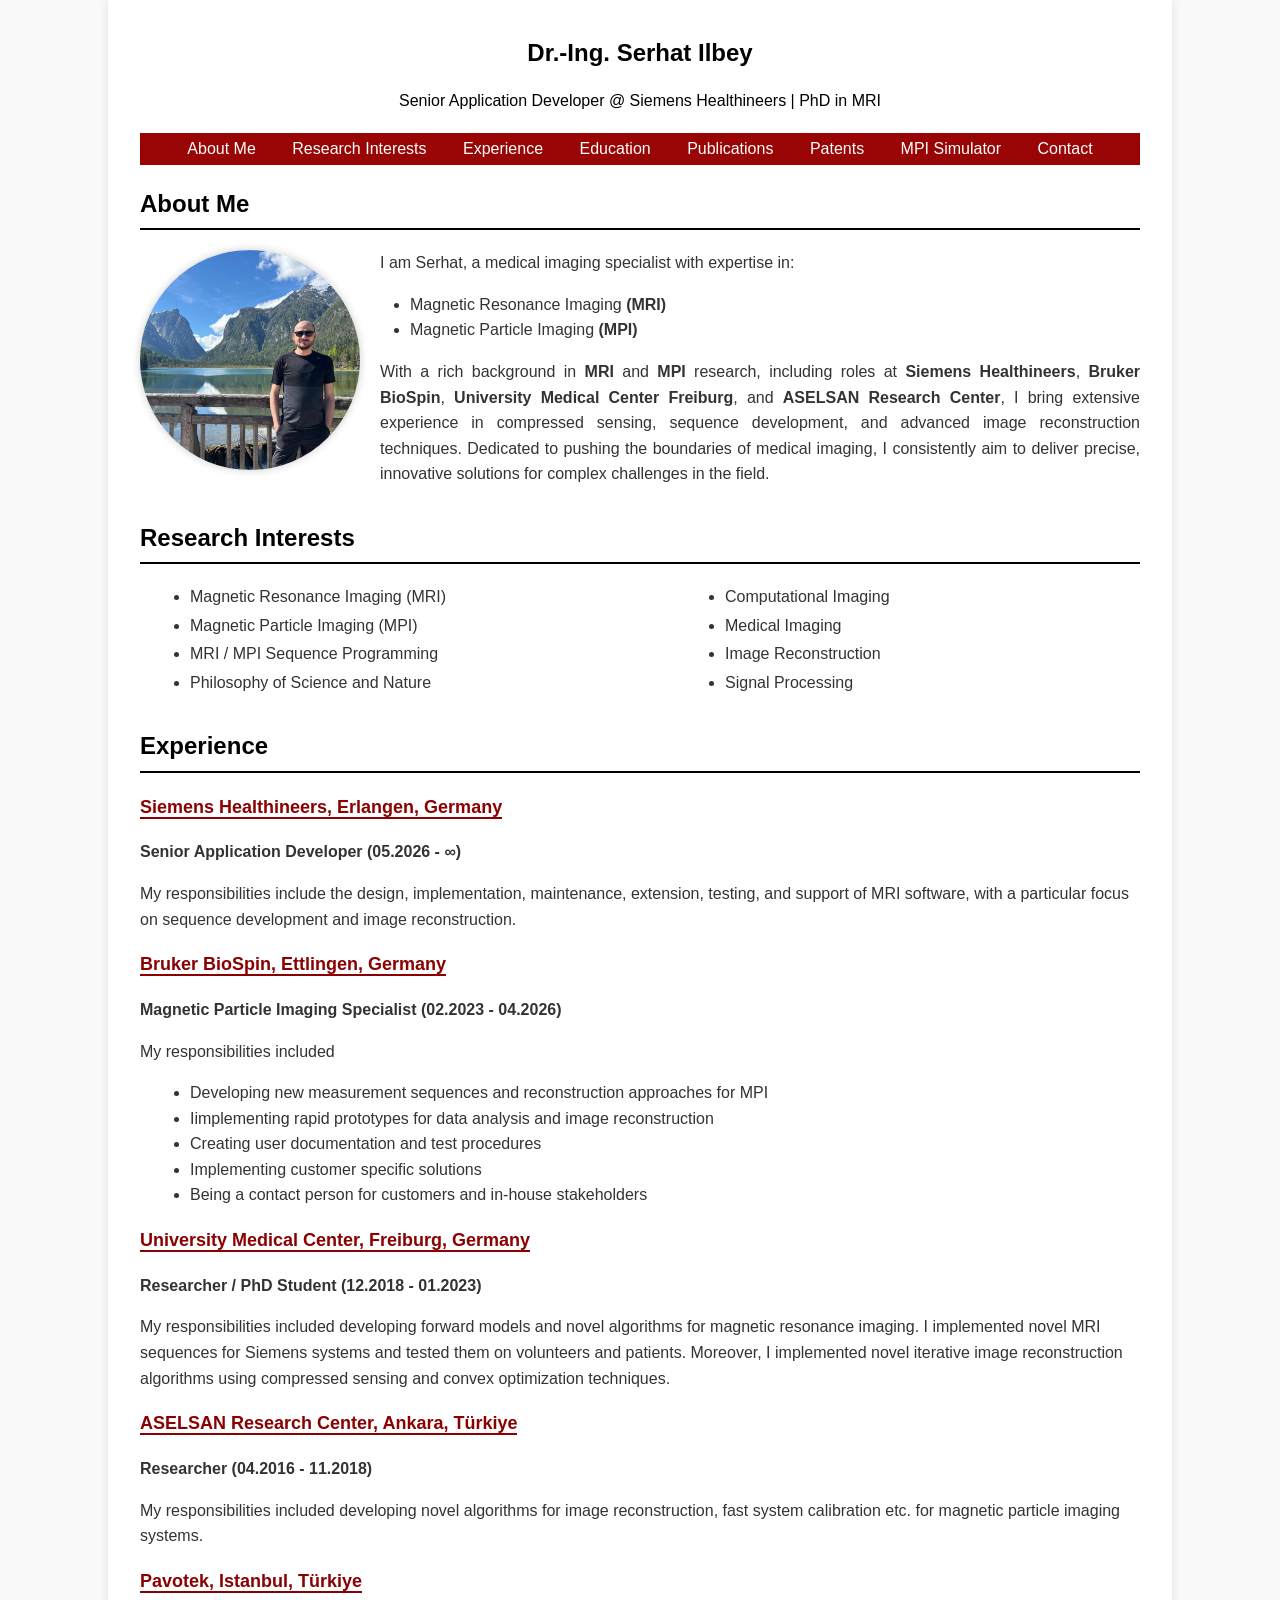
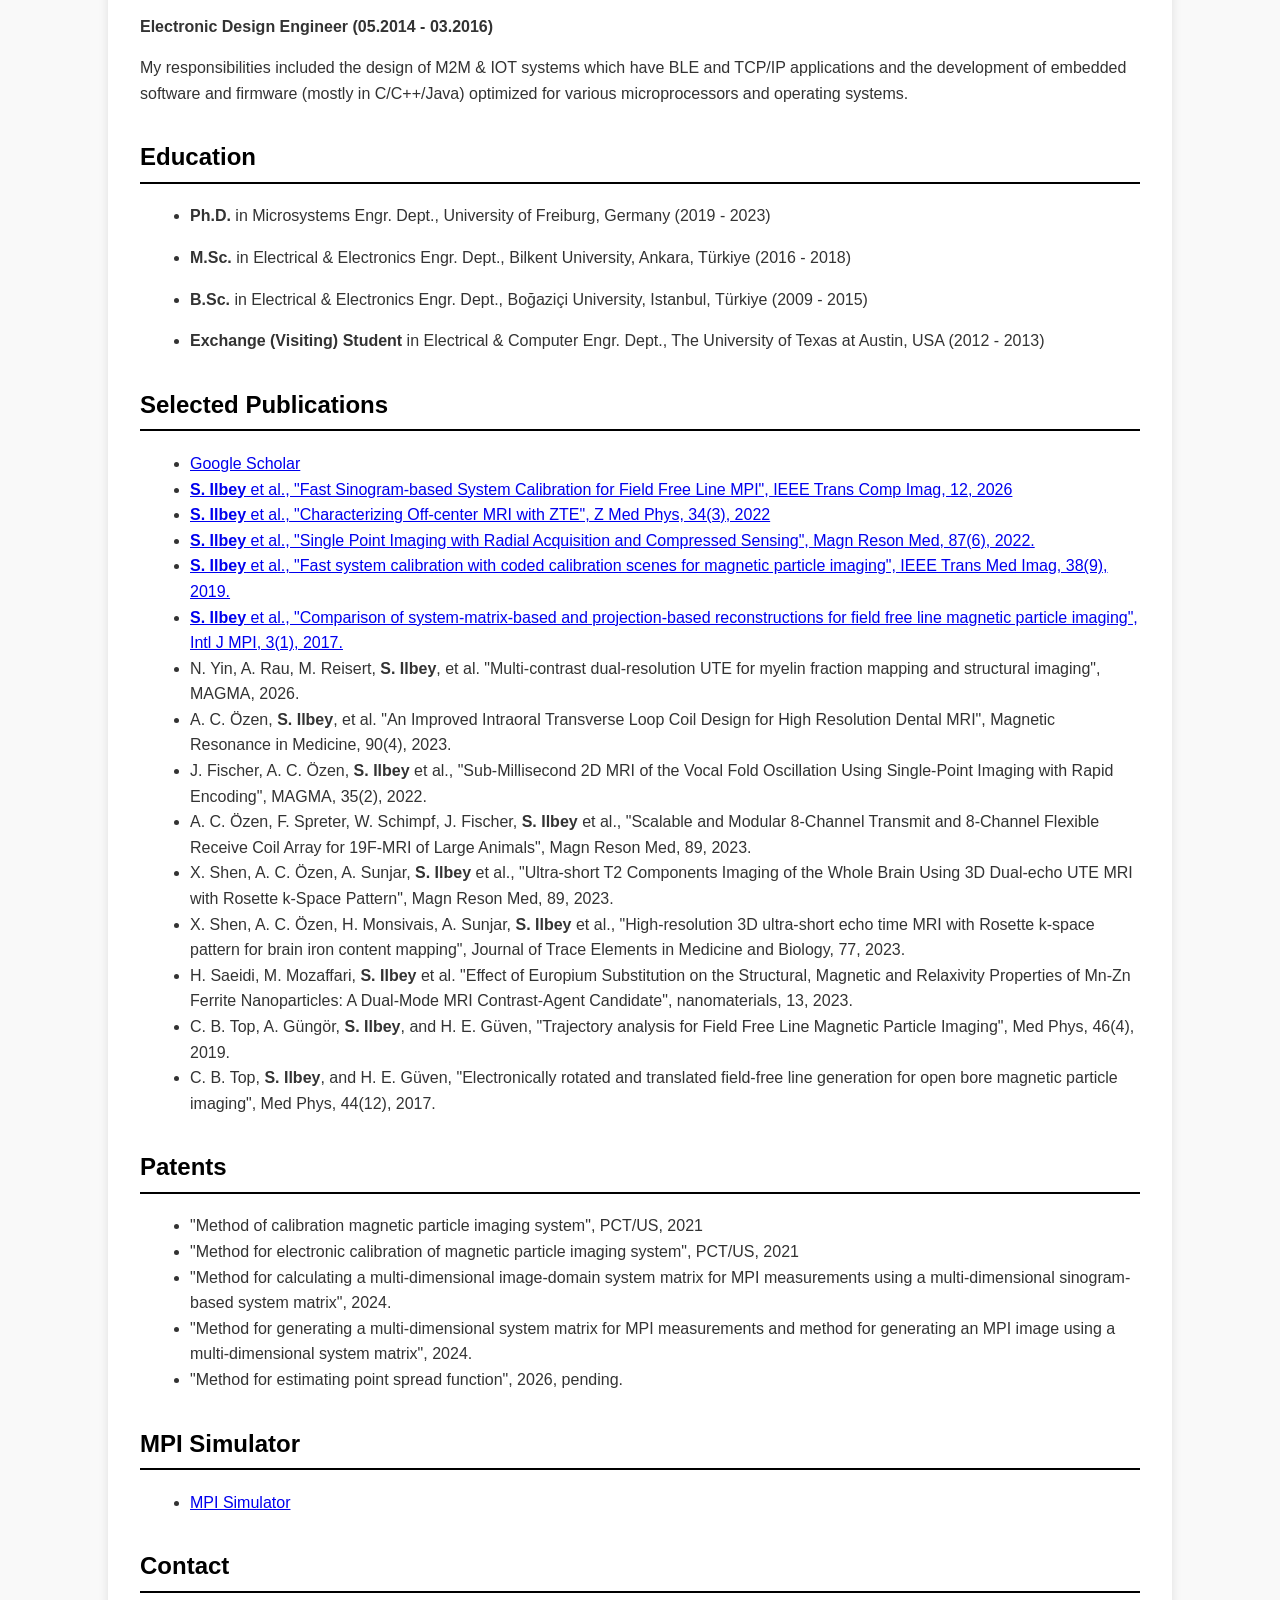
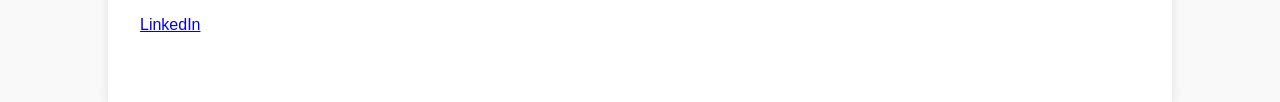
<file: index.html>
<!DOCTYPE html>
<html lang="en">

<head>
  <meta charset="UTF-8" />
  <meta name="viewport" content="width=device-width, initial-scale=1.0" />
  <title>Dr.-Ing. Serhat Ilbey</title>
  <link rel="stylesheet" href="serhatilbey.css" />
</head>

<body>

  <main>
    <header>
      <h1>Dr.-Ing. Serhat Ilbey</h1>
      <p>Senior Application Developer @ Siemens Healthineers | PhD in MRI</p>
    </header>

    <nav>
      <ul>
        <li><a href="#about">About Me</a></li>
        <li><a href="#research">Research Interests</a></li>
        <li><a href="#experience">Experience</a></li>
        <li><a href="#education">Education</a></li>
        <li><a href="#publications">Publications</a></li>
        <li><a href="#patents">Patents</a></li>
        <li><a href="#mpisimulator">MPI Simulator</a></li>
        <li><a href="#contact">Contact</a></li>
      </ul>
    </nav>
    <section id="about">
  <h2>About Me</h2>
  <div class="about-container">
    <img src="ProfilFoto.jpg" alt="Photo of Serhat Ilbey" class="profile-pic">
    <div class="about-text">
      <p>
        I am Serhat, a medical imaging specialist with expertise in:
      </p>
      <ul>
        <li>Magnetic Resonance Imaging <b>(MRI)</b></li>
        <li>Magnetic Particle Imaging <b>(MPI)</b></li>
      </ul>
      <p>
        With a rich background in <b>MRI</b> and <b>MPI</b> research, including roles at <b>Siemens Healthineers</b>, <b>Bruker BioSpin</b>,
        <b>University Medical Center Freiburg</b>, and <b>ASELSAN Research Center</b>, I bring extensive experience
        in compressed sensing, sequence development, and advanced image reconstruction techniques.
        Dedicated to pushing the boundaries of medical imaging, I consistently aim to
        deliver precise, innovative solutions for complex challenges in the field.
      </p>
    </div>
  </div>
</section>
    <section id="research">
      <h2>Research Interests</h2>
      <ul>
        <li>Magnetic Resonance Imaging (MRI)</li>
        <li>Computational Imaging</li>
        <li>Magnetic Particle Imaging (MPI)</li>
        <li>Medical Imaging</li>
        <li>MRI / MPI Sequence Programming</li>
        <li>Image Reconstruction</li>
        <li>Philosophy of Science and Nature</li>
        <li>Signal Processing</li>
      </ul>
    </section>

    <section id="experience">
      <h2>Experience</h2>
	  <h3><span>Siemens Healthineers, Erlangen, Germany</span></h3>
      <b>Senior Application Developer (05.2026 - <b>&infin;</b>)</b>
      <p>My responsibilities include the design, implementation, maintenance, extension, testing, and support of MRI software, with a particular focus on sequence development and image reconstruction.</p>
	  
      <h3><span>Bruker BioSpin, Ettlingen, Germany</span></h3>
      <b>Magnetic Particle Imaging Specialist  (02.2023 - 04.2026)</b>
      <p>My responsibilities included
      <ul>
        <li>Developing new measurement sequences and reconstruction approaches for MPI</li>
        <li>Iimplementing rapid prototypes for data analysis and image reconstruction</li>
        <li>Creating user documentation and test procedures</li>
        <li>Implementing customer specific solutions</li>
        <li>Being a contact person for customers and in-house stakeholders</li>
      </ul>
      </p>
      <h3><span>University Medical Center, Freiburg, Germany</span></h3>
      <b>Researcher / PhD Student  (12.2018 - 01.2023)</b>
      <p>My responsibilities included developing forward models and novel algorithms for
        magnetic resonance imaging. I implemented novel MRI sequences for Siemens systems and
        tested them on volunteers and patients. Moreover, I implemented novel iterative image
        reconstruction algorithms using compressed sensing and convex optimization techniques.
      </p>

      <h3><span>ASELSAN Research Center, Ankara, Türkiye</span></h3>
      <b>Researcher (04.2016 - 11.2018)</b>
      <p>My responsibilities included developing novel algorithms for image reconstruction,
        fast system calibration etc. for magnetic particle imaging systems.
      </p>

      <h3><span>Pavotek, Istanbul, Türkiye</span></h3>
      <b>Electronic Design Engineer (05.2014 - 03.2016)</b>
      <p>My responsibilities included the design of M2M & IOT systems which have BLE and
        TCP/IP applications and the development of embedded software and firmware
        (mostly in C/C++/Java) optimized for various microprocessors and operating systems. 
      </p>

    </section>

    <section id="education">
      <h2>Education</h2>
       <ul>
      <li><p><b>Ph.D.</b> in Microsystems Engr. Dept., University of Freiburg, Germany (2019 - 2023)</p></li>
      <li><p><b>M.Sc.</b> in Electrical & Electronics Engr. Dept., Bilkent University, Ankara, Türkiye (2016 - 2018)</p></li>
      <li><p><b>B.Sc.</b> in Electrical & Electronics Engr. Dept., Boğaziçi University, Istanbul, Türkiye (2009 - 2015)</p></li>
      <li><p><b>Exchange (Visiting) Student</b> in  Electrical & Computer Engr. Dept., The University of Texas at Austin, USA (2012 - 2013)</p></li>
    </section>

    <section id="publications">
      <h2>Selected Publications</h2>
      <ul>
        <li><a href="https://scholar.google.com/citations?user=lZLxieMAAAAJ&hl=en">Google Scholar</a></li>
        <li><a href="https://doi.org/10.1109/TCI.2025.3647229" target="_blank"><b>S. Ilbey</b> et al., "Fast Sinogram-based System Calibration for Field Free Line MPI", IEEE Trans Comp Imag, 12, 2026</a></li>
        <li><a href="https://doi.org/10.1016/j.zemedi.2022.09.002" target="_blank"><b>S. Ilbey</b> et al., "Characterizing Off-center MRI with ZTE", Z Med Phys, 34(3), 2022</li></a>
        <li><a href="https://doi.org/10.1002/mrm.29156" target="_blank"><b>S. Ilbey</b> et al., "Single Point Imaging with Radial Acquisition and Compressed Sensing", Magn Reson Med, 87(6), 2022.</li></a>
        <li><a href="https://doi.org/10.1109/TMI.2019.2896289" target="_blank"><b>S. Ilbey</b> et al., "Fast system calibration with coded calibration scenes for magnetic particle imaging", IEEE Trans Med Imag, 38(9), 2019.</li></a>
        <li><a href="http://doi.org/10.18416/ijmpi.2017.1703022" target="_blank"><b>S. Ilbey</b> et al., "Comparison of system-matrix-based and projection-based reconstructions for field free line magnetic particle imaging", Intl J MPI, 3(1), 2017.</li></a>
        <li>N. Yin, A. Rau, M. Reisert, <b>S. Ilbey</b>, et al. "Multi-contrast dual-resolution UTE for myelin fraction mapping and structural imaging", MAGMA, 2026.</li>
        <li>A. C. Özen, <b>S. Ilbey</b>, et al. "An Improved Intraoral Transverse Loop Coil Design for High Resolution Dental MRI", Magnetic Resonance in Medicine, 90(4), 2023.</li>
        <li>J. Fischer, A. C. Özen, <b>S. Ilbey</b> et al., "Sub-Millisecond 2D MRI of the Vocal Fold Oscillation Using Single-Point Imaging with Rapid Encoding", MAGMA, 35(2), 2022.</li>
        <li>A. C. Özen, F. Spreter, W. Schimpf, J. Fischer, <b>S. Ilbey</b> et al., "Scalable and Modular 8-Channel Transmit and 8-Channel Flexible Receive Coil Array for 19F-MRI of Large Animals", Magn Reson Med, 89, 2023.</li>
        <li>X. Shen, A. C. Özen, A. Sunjar, <b>S. Ilbey</b> et al., "Ultra-short T2 Components Imaging of the Whole Brain Using 3D Dual-echo UTE MRI with Rosette k-Space Pattern", Magn Reson Med, 89, 2023.</li>
        <li>X. Shen, A. C. Özen, H. Monsivais, A. Sunjar, <b>S. Ilbey</b> et al., "High-resolution 3D ultra-short echo time MRI with Rosette k-space pattern for brain iron content mapping", Journal of Trace Elements in Medicine and Biology, 77, 2023.</li>
        <li>H. Saeidi, M. Mozaffari, <b>S. Ilbey</b> et al. "Effect of Europium Substitution on the Structural, Magnetic and Relaxivity Properties of Mn-Zn Ferrite Nanoparticles: A Dual-Mode MRI Contrast-Agent Candidate", nanomaterials, 13, 2023.</li>
        <li>C. B. Top, A. Güngör, <b>S. Ilbey</b>, and H. E. Güven, "Trajectory analysis for Field Free Line Magnetic Particle Imaging", Med Phys, 46(4), 2019.</li>
        <li>C. B. Top, <b>S. Ilbey</b>, and H. E. Güven, "Electronically rotated and translated field-free line generation for open bore magnetic particle imaging", Med Phys, 44(12), 2017.
    </section>

    <section id="patents">
      <h2>Patents</h2>
      <ul>
        <li>"Method of calibration magnetic particle imaging system", PCT/US, 2021</li>
        <li>"Method for electronic calibration of magnetic particle imaging system", PCT/US, 2021</li>
        <li>"Method for calculating a multi-dimensional image-domain system matrix for MPI measurements using a multi-dimensional sinogram-based system matrix", 2024.</li>
        <li>"Method for generating a multi-dimensional system matrix for MPI measurements and method for generating an MPI image using a multi-dimensional system matrix", 2024.</li>
        <li>"Method for estimating point spread function", 2026, pending.</li>
      </ul>
    </section>

    <section id="mpisimulator">
      <h2>MPI Simulator</h2>
      <ul>
        <li><a href="MPI_Simulator.html">MPI Simulator</a></li>
      </ul>
    </section>

    <section id="contact">
      <h2>Contact</h2>
      <p><a href="https://www.linkedin.com/in/serhatilbey/">LinkedIn</a></p>
    </section>

      <button id="goTopBtn" title="Go to top">↑ Top</button>
  </main>
</body>

<script>
  const goTopBtn = document.getElementById("goTopBtn");

  // Show button when scrolling down 100px
  window.onscroll = function() {
    if (document.body.scrollTop > 100 || document.documentElement.scrollTop > 100) {
      goTopBtn.style.display = "block";
    } else {
      goTopBtn.style.display = "none";
    }
  };

  goTopBtn.addEventListener("click", () => {
    window.scrollTo({ top: 0, behavior: "smooth" });
  });
</script>

</html>
</file>
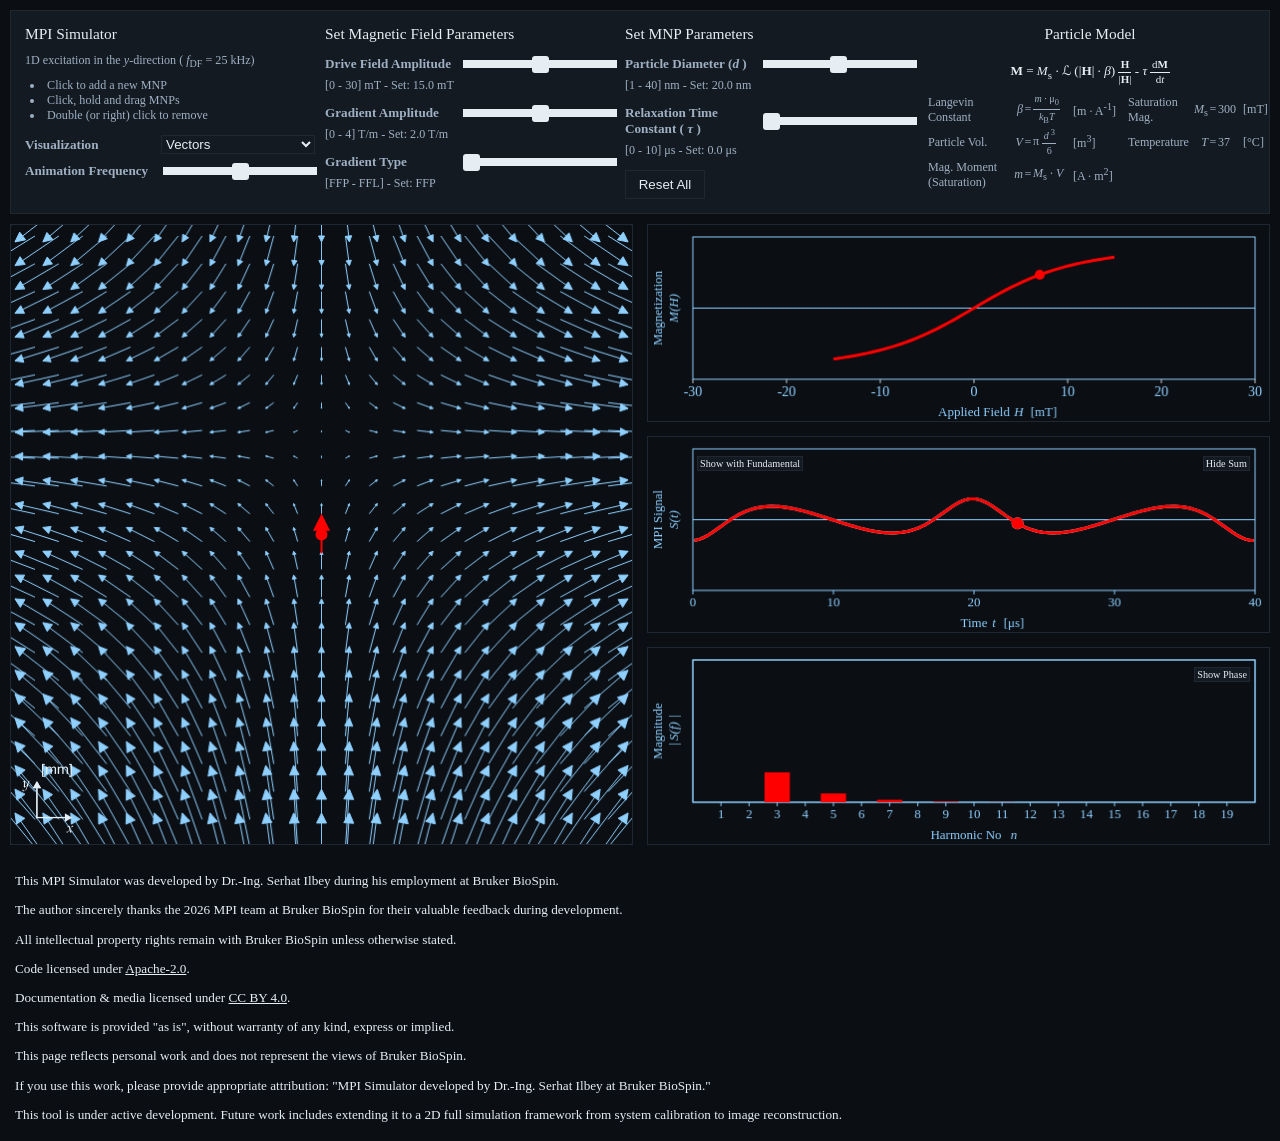
<file: MPI_Simulator.html>
<!DOCTYPE html>
<html lang="en">

<head>
  <meta charset="utf-8" />
  <meta name="viewport" content="width=device-width, initial-scale=1" />
  <meta name="license" content="Apache-2.0 (code); CC BY 4.0 (docs/media)">

  <title>MPI Simulator</title>
  <style>
    :root {
      --bg: #0b0f14;
      --panel: #131a22;
      --text: #e6edf3;
      --muted: #9fb0c3;
      --accent: #4ea1ff;
    }

    * {
      box-sizing: border-box;
    }

    .subpanel.plot {
      padding: 14px;
      position: relative;
      white-space: nowrap;
    }

    .ft-toggle.ft-left {
      left: min(50px, 12%);
      right: auto;
    }

    .ft-toggle {
      position: absolute;
      top: min(20px, 12%);
      right: min(20px, 12%);

      font-size: clamp(8px, 0.8vw, 12px);
      padding: 0.1em 0.2em;

      font-family: "Roboto";
      border: 1px solid #1e2732;
      background: #131a22;
      color: #e6edf3;
      cursor: pointer;
    }

    html,
    body {
      height: 100%;
      margin: 0;
      background: var(--bg);
      color: var(--text);
      font: 22px "Roboto";
      min-height: 500px;
    }

    .wrap {
      display: grid;
      grid-template-rows: minmax(180px, max-content) 1fr;
      gap: 10px;
      padding: 10px;
      height: 95dvh;
      min-height: 550px;
      min-width: 550px;
    }

    .topWrap {
      display: grid;
      gap: 3px;
      overflow: visible;
      min-height: 0;
      border: 1px solid #1e2732;
      min-width: 910px;
    }

    .topWrap .panel {
      border: none;
    }

    .bottomWrap {
      display: grid;
      grid-template-columns: 1fr 1fr;
      gap: 14px;
      min-height: 0;
    }

    .panel {
      background: var(--panel);
      padding: 14px;
      display: flex;
      flex-direction: column;
      gap: 12px;
      min-height: 0;
      overflow: hidden;
    }

    .panel.controls {
      display: grid;
      grid-template-columns: minmax(240px, 1fr) minmax(205px, 1fr) minmax(205px, 1fr) 330px;
      gap: 10px;
      align-content: center;
      overflow: auto;
      white-space: nowrap;
      position: relative;
    }

    .panel.controls>div {
      display: flex;
      flex-direction: column;
      gap: 6px;
      min-width: 0;
    }

    .panel.legal {
      display: flex;
      flex-direction: column;
      justify-content: center;
      align-items: center;
      text-align: left;
      padding: 10px 3px 0px 3px;
      overflow: visible;
      font-size: 8px;
      line-height: 1.3;
      min-width: 0;
    }

    .panel.legal p {
      margin-bottom: 0px;
      white-space: normal;
    }

    .legalText {
      width: 100%;
      min-width: 0;
      padding: 0px 6px 0px 6px;
      text-align: justify;
      word-break: break-word;
    }

    .copyText {
      font-size: 0.6rem;
      width: 100%;
      min-width: 0;
      padding: 5px 0px 5px 15px;
      text-align: left;
      word-break: keep-all;
      white-space: nowrap;
      justify-content: center;
    }

    .copyText a {
      color: var(--text);
    }

    h1 {
      font-size: 0.7rem;
      margin: 0 0 4px;
      font-weight: 400;
      text-align: left;
    }

    #particleModelCtrl .particle-title {
      text-align: center;
    }

    .formula-single {
      font-size: 0.6rem;
      font-weight: 400;
      display: block;
      text-align: center;
      width: 100%;
      margin-top: 6px;
    }

    .panel.controls h1 {
      grid-column: 1 / -1;
    }

    h2 {
      margin-top: 2px;
      margin-bottom: 0px;
      text-align: center;

      font-size: 9px;
      margin: 4px 0 2px;
      font-weight: 400;
      color: var(--muted);
    }

    .row {
      display: grid;
      grid-template-columns: 130px minmax(0, 1fr);
      align-items: center;
      gap: 6px;
      font-weight: 300;
      margin-top: 3px;
      white-space: normal;
    }

    .row label {
      font-size: 0.6rem;
      color: var(--muted);
      white-space: normal;
    }

    .ctrl {
      display: grid;
      gap: 6px;
    }

    label {
      font-size: 0.6rem;
      color: var(--muted);
    }

    .row input[type="range"] {
      flex: 1 1 auto;
    }

    input[type="range"] {
      width: 100%;
      max-width: 100%;
      min-width: 0;
      color: #e6edf3;
      background-color: var(--panel);
      border-color: #1e2732;

      -webkit-appearance: none;
      appearance: none;
      height: 8px;
      background: #e6edf3;
      outline: none;

      cursor: pointer;
    }

    input[type="range"]::-webkit-slider-thumb {
      -webkit-appearance: none;
      appearance: none;
      appearance: none;
      width: 17px;
      height: 17px;
      background: #e6edf3;
      border-radius: 3px;
    }

    select {
      width: 100%;
      max-width: 100%;
      min-width: 0;
      color: #e6edf3;
      background-color: var(--panel);
      border-color: #1e2732;
      cursor: pointer;
    }

    .hint {
      color: var(--muted);
      font-size: 0.55rem;
      margin-bottom: 3px;
    }

    .hint-list {
      margin: 0;
      padding-left: 5px;
      list-style-position: inside;
    }

    .formula-matrix {
      display: grid;
      grid-template-columns: auto auto;
      grid-gap: 4px 10px;
      font-size: 0.55rem;
      margin-top: 3px;
      color: var(--muted);
      pointer-events: none;

      width: max-content;
      margin-left: 3px;
      margin-right: 0px;
    }

    .formula-cell {
      display: flex;
      align-items: center;
      justify-content: center;
    }

    .formula-eq {
      display: grid;
      grid-template-columns: 80px 15px 10px 40px 45px;
      align-items: center;
    }

    .formula-eqr {
      display: grid;
      grid-template-columns: 60px 20px 10px 25px 0px;
      align-items: center;
    }

    .llhs {
      text-align: left;
      white-space: normal;
    }

    .lhs {
      text-align: right;
    }

    .eq {
      text-align: center;
    }

    .rhs {
      text-align: left;
    }

    .rrhs {
      text-align: left;
    }

    .label {
      text-align: right;
      padding-right: 6px;
    }

    .brand {
      display: flex;
      align-items: center;
      justify-content: center;
      margin-bottom: 0px;
      flex-shrink: 0;
      min-width: 166px;
    }

    .brand .logo {
      display: block;
      height: auto;
      max-width: 150px;
    }

    .logo-bg {
      background: white;
      padding: 8px;
      display: inline-block;
    }

    #canvasWrap {
      position: relative;
      min-height: 0;
      height: 100%;
      overflow: hidden;
      touch-action: none;
    }

    #c {
      display: block;
      width: 100%;
      height: 100%;
      border: 1px solid #1e2732;
      position: absolute;
      z-index: 1;
      inset: 0;
    }

    canvas {
      display: block;
      width: 100%;
      height: auto;
      border: 1px solid #1e2732;
    }

    .coord_xy {
      position: absolute;
      left: 10px;
      bottom: 10px;
      padding: 8px;
      z-index: 10;
      pointer-events: none;

      transform-origin: bottom left;
      transform: scale(0.3);
    }

    .legend {
      position: absolute;
      bottom: 2%;
      right: 2%;
      display: flex;
      flex-direction: column;
      align-items: center;

      width: 22%;
      max-width: 180px;

      padding: 6px;
      background: rgba(229, 241, 248, 0.4);
      z-index: 20;
      pointer-events: none;

      transition: opacity 0.2s ease;
    }

    .legend.hidden {
      opacity: 0;
    }

    .legend-label {
      font-size: 0.55rem;
      color: #FFFFFF;
      text-align: center;
      margin-bottom: 4px;
      width: 100%;
    }

    .legend-gradient {
      width: 100%;
      height: 20px;
      background: linear-gradient(90deg, #fff 0%, #000 50%, #000 100%);
    }

    .rightCol {
      display: grid;
      grid-template-rows: 1fr 1fr 1fr;
      gap: 14px;
      min-height: 0;
    }

    .subpanel {
      background: var(--panel);
      border: 0px solid #1e2732;
      padding: 14px;
      color: var(--text);
      display: flex;
      align-items: stretch;
      justify-content: stretch;
      min-width: 0;
      min-height: 0;
      overflow: hidden;
    }

    #magPlot,
    #sigPlot,
    #FT_Plot {
      width: calc(100% + 28px);
      height: calc(100% + 28px);
      display: block;
      background: rgb(229, 241, 248, 1);
      margin: -14px;
    }

    .btn {
      padding: 6px 10px;
      border: 1px solid #1e2732;
      background: #131a22;
      color: #e6edf3;
      cursor: pointer;
      width: 80px;
    }

    .btn:active {
      transform: translateY(1px);
    }

    select:focus {
      outline: none;
      box-shadow: none;
    }

    .frac {
      display: inline-block;
      text-align: center;
      vertical-align: middle;
    }

    .frac>sup,
    .frac>sub {
      display: block;
      line-height: 1;
    }

    .frac>sup {
      border-bottom: 1px solid currentColor;
      padding: 0 0.15em 0.15em;
    }

    .frac>sub {
      padding-top: 0.15em;
    }
  </style>
</head>

<body>
  <div class="wrap">
    <div class="topWrap">
      <div class="panel controls" id="controlsPanel">
        <div>
          <h1> MPI Simulator</h1>
          <div class="hint">1D excitation in the <i>y</i>-direction ( <i>f</i><sub>DF</sub> = 25 kHz)</div>
          <div class="hint">
            <ul class="hint-list">
              <li>Click to add a new MNP</li>
              <li>Click, hold and drag MNPs</li>
              <li>Double (or right) click to remove</li>
            </ul>
          </div>
          <div class="row">
            <label for="mode"><strong>Visualization</strong></label>
            <select id="mode">
              <option value="vectors">Vectors</option>
              <option value="heat">Magnitude</option>
              <option value="both">Magnitude &amp; Vectors</option>
            </select>
          </div>
          <div class="row">
            <label for="speed"><strong>Animation Frequency</strong></label>
            <input id="speed" type="range" min="0" max="100" value="50" />
          </div>
        </div>
        <div class="ctrl">
          <h1> Set Magnetic Field Parameters</h1>
          <div class="row">
            <label for="strength"><strong>Drive Field Amplitude</strong></label>
            <input id="strength" type="range" min="0" max="30" value="15" />
          </div>
          <div class="hint">
            [<span id="strengthMin"></span> - <span id="strengthMax"></span>] mT - Set:
            <span class="pill" id="strengthVal"></span> mT
          </div>
          <div class="row">
            <label for="grad"><strong>Gradient Amplitude</strong></label>
            <input id="grad" type="range" min="0" max="40" value="20" />
          </div>
          <div class="hint">
            [<span id="gradMin"></span> - <span id="gradMax"></span>] T/m - Set:
            <span class="pill" id="gradVal"></span> T/m
          </div>
          <div class="row">
            <label for="gradType"><strong>Gradient Type</strong></label>
            <input id="gradType" type="range" min="0" max="1" value="0" />
          </div>
          <div class="hint">
            [FFP - FFL] - Set: <span class="pill" id="gradTypeVal"></span>
          </div>
        </div>
        <div class="ctrl">
          <h1> Set MNP Parameters</h1>
          <div class="row">
            <label for="diam"><strong>Particle Diameter (<i>d</i> )</strong></label>
            <input id="diam" type="range" min="1" max="40" value="20" />
          </div>
          <div class="hint">
            [<span id="diamMin"></span> - <span id="diamMax"></span>] nm - Set:
            <span class="pill" id="diamVal"></span> nm
          </div>
          <div class="row">
            <label for="relax"><strong>Relaxation Time Constant ( <i>&tau;</i> )</strong></label>
            <input id="relax" type="range" min="0" max="100" value="0" />
          </div>
          <div class="hint">
            [<span id="relaxMin"></span> - <span id="relaxMax"></span>] &mu;s - Set:
            <span class="pill" id="relaxVal"></span> &mu;s
          </div>
          <div class="row"><button id="resetBtn" type="button" class="btn">Reset All</button>
          </div>
        </div>
        <div class="ctrl" id="particleModelCtrl">
          <h1 class="particle-title">Particle Model</h1>
          <div class="formula-single">
            <b>M</b> = <i>M</i><sub>s</sub> &middot; &Lscr; (|<b>H</b>| &middot; <i>&beta;</i>) <span class="frac">
              <sup><b>H</b></sup>
              <sub>|<b>H</b>|</sub>
            </span>
            - <i>&tau;</i> <span class="frac">
              <sup>d<b>M</b></sup>
              <sub>d<i>t</i></sub>
            </span>
          </div>
          <div class="formula-matrix">
            <div class="formula-cell">
              <div class="formula-eq">
                <div class="llhs">Langevin Constant</div>
                <div class="lhs"> <i>&beta;</i> </div>
                <div class="eq">=</div>
                <div class="rhs"> <span class="frac">
                    <sup><i>m</i> &middot; &mu;<sub>0</sub></sup>
                    <sub><i>k</i><sub>B</sub><i>T</i></sub>
                  </span></div>
                <div class="rrhs">[m &middot; A<sup>-1</sup>]</div>
              </div>
            </div>
            <div class="formula-cell">
              <div class="formula-eqr">
                <div class="llhs">Saturation Mag.</div>
                <div class="lhs"><i>M</i><sub>s</sub></div>
                <div class="eq">=</div>
                <div class="rhs">300</div>
                <div class="rrhs">[mT]</div>
              </div>
            </div>
            <div class="formula-cell">
              <div class="formula-eq">
                <div class="llhs">Particle Vol.</div>
                <div class="lhs"><i>V</i></div>
                <div class="eq">=</div>
                <div class="rhs">&pi; <span class="frac">
                    <sup><i>d</i><sup> 3</sup></sup>
                    <sub>6</sub>
                  </span></div>
                <div class="rrhs">[m<sup>3</sup>]</div>
              </div>
            </div>
            <div class="formula-cell">
              <div class="formula-eqr">
                <div class="llhs">Temperature</div>
                <div class="lhs"><i>T</i></div>
                <div class="eq">=</div>
                <div class="rhs">37</div>
                <div class="rrhs">[°C]</div>
              </div>
            </div>
            <div class="formula-cell">
              <div class="formula-eq">
                <div class="llhs">Mag. Moment (Saturation)</div>
                <div class="lhs"><i>m</i></div>
                <div class="eq">=</div>
                <div class="rhs"><i>M</i><sub>s</sub> &middot; <i>V</i></div>
                <div class="rrhs">[A &middot; m<sup>2</sup>]</div>
              </div>
            </div>
          </div>
        </div>
      </div>
    </div>
    <div class="bottomWrap">
      <div id="canvasWrap">
        <canvas id="c"></canvas>
        <img class="coord_xy"
          src="[data-uri]"
          alt="coord_xy">
        <div class="legend">
          <div class="legend-label">Applied Field |<b>H</b>|</div>
          <div class="legend-gradient"></div>
        </div>
      </div>
      <div class="rightCol">
        <div class="subpanel plot"><canvas id="magPlot"></canvas></div>
        <div class="subpanel plot">
          <button id="fundToggle" class="ft-toggle ft-left">Show with Fundamental</button>
          <button id="sumToggle" class="ft-toggle">Hide Sum</button>
          <canvas id="sigPlot"></canvas>
        </div>
        <div class="subpanel plot">
          <button id="ftToggle" class="ft-toggle">Show Phase</button>
          <canvas id="FT_Plot"></canvas>
        </div>
      </div>
    </div>
  </div>

  <script>
    const a0_0x12da05=a0_0x2576;(function(_0x122e10,_0xa3f695){const _0x1e9453=a0_0x2576,_0x7152c1=_0x122e10();while(!![]){try{const _0xd0b5dd=-parseInt(_0x1e9453(0x286))/0x1+-parseInt(_0x1e9453(0x20b))/0x2*(-parseInt(_0x1e9453(0x214))/0x3)+-parseInt(_0x1e9453(0x240))/0x4+-parseInt(_0x1e9453(0x2dc))/0x5*(parseInt(_0x1e9453(0x2a2))/0x6)+parseInt(_0x1e9453(0x1f1))/0x7+parseInt(_0x1e9453(0x2d4))/0x8*(parseInt(_0x1e9453(0x23a))/0x9)+parseInt(_0x1e9453(0x203))/0xa;if(_0xd0b5dd===_0xa3f695)break;else _0x7152c1['push'](_0x7152c1['shift']());}catch(_0x14a795){_0x7152c1['push'](_0x7152c1['shift']());}}}(a0_0x106d,0x7aff9));const a0_0x6b732=document[a0_0x12da05(0x2e9)]('c'),a0_0x4e4398=document[a0_0x12da05(0x2e9)](a0_0x12da05(0x264)),a0_0x1ec6cd=document[a0_0x12da05(0x2e9)](a0_0x12da05(0x29d)),a0_0x1e5b4c=document[a0_0x12da05(0x2e9)](a0_0x12da05(0x26a)),a0_0x26ded7=document[a0_0x12da05(0x2e9)](a0_0x12da05(0x25b)),a0_0x21f7c6=document[a0_0x12da05(0x2e9)](a0_0x12da05(0x21e)),a0_0x174c3e=document[a0_0x12da05(0x2e9)](a0_0x12da05(0x2c3)),a0_0x597fa5=document[a0_0x12da05(0x306)](a0_0x12da05(0x211)),a0_0x2f4858=document[a0_0x12da05(0x2e9)](a0_0x12da05(0x2a6)),a0_0x45b3ad=document[a0_0x12da05(0x2e9)](a0_0x12da05(0x2ed)),a0_0xc6ba07=document[a0_0x12da05(0x2e9)](a0_0x12da05(0x2d6)),a0_0x283ab4=document[a0_0x12da05(0x2e9)](a0_0x12da05(0x1e5));let a0_0x430be4=a0_0x12da05(0x1fb),a0_0x307340=a0_0x12da05(0x26d),a0_0x21c1e6=!![],a0_0x4c692c=![],a0_0x3ba4e9=0x0,a0_0x50fd04=0x0;const a0_0x89626a=0x14,a0_0x4ab6db=0x1,a0_0x53b92f=0.1,a0_0x2241b4=0x61a8;let a0_0x3e70c7=0x1;const a0_0x1c3812=0x4c4b40;let a0_0x372c1c=0x0;const a0_0x5e0407=Math[a0_0x12da05(0x2f1)](a0_0x1c3812/a0_0x2241b4),a0_0x2f9c99=0xa,a0_0x4d5b6b=0x1/a0_0x2241b4/a0_0x5e0407,a0_0x56bbac=[a0_0x12da05(0x2ab),a0_0x12da05(0x29c),a0_0x12da05(0x23c),a0_0x12da05(0x260),a0_0x12da05(0x2cb),a0_0x12da05(0x2c8),a0_0x12da05(0x27e),a0_0x12da05(0x2c7),a0_0x12da05(0x2ca),a0_0x12da05(0x28a)];let a0_0x32083b=[![],![],![],![],![],![],![],![],![],![]],a0_0x18bca5=[];class a0_0xcb03c1{constructor(_0x1aedf3,_0x11111f,_0x4a7d7a){const _0x48f4c4=a0_0x12da05;this['x']=_0x1aedf3,this['y']=_0x11111f,this[_0x48f4c4(0x208)]=_0x4a7d7a;}}let a0_0xd33526=null,a0_0x38f995=null,a0_0x59f0ba=null,a0_0x382666=0x0,a0_0x5321bb=0x0,a0_0xf0d7d7=![],a0_0x1c6bb0=-0x1,a0_0x4dd3b8=0x0;const a0_0x970ff0=0x12c;a0_0x5c4963(),a0_0xa36a8a(a0_0x26ded7,{'min':a0_0x12da05(0x2c9),'max':a0_0x12da05(0x247),'val':a0_0x12da05(0x289)},_0x5e09e2=>_0x5e09e2),a0_0xa36a8a(a0_0x1ec6cd,{'min':a0_0x12da05(0x274),'max':a0_0x12da05(0x2d7),'val':a0_0x12da05(0x1f6)},_0x29006f=>_0x29006f/0xa),a0_0xa36a8a(a0_0x21f7c6,{'min':a0_0x12da05(0x25e),'max':a0_0x12da05(0x238),'val':a0_0x12da05(0x293)},_0xdfa690=>_0xdfa690),a0_0xa36a8a(a0_0x174c3e,{'min':a0_0x12da05(0x272),'max':a0_0x12da05(0x2a4),'val':a0_0x12da05(0x2e5)},_0x4e2373=>_0x4e2373/0xa),a0_0x14d60f(a0_0x2f4858,0x32),a0_0x14d60f(a0_0x1e5b4c,0x0),document[a0_0x12da05(0x2e9)](a0_0x12da05(0x236))[a0_0x12da05(0x2ad)]=a0_0x430be4;const a0_0xa63991=new Array(a0_0x5e0407+0x1)[a0_0x12da05(0x20f)](0x0),a0_0x391a5b=Array[a0_0x12da05(0x248)]({'length':a0_0x5e0407+0x1},()=>Array(a0_0x2f9c99)[a0_0x12da05(0x20f)](0x0)),a0_0x38d153=Array[a0_0x12da05(0x248)]({'length':a0_0x5e0407+0x1},()=>Array(a0_0x2f9c99)[a0_0x12da05(0x20f)](0x0)),a0_0x467320=Array[a0_0x12da05(0x248)]({'length':a0_0x5e0407+0x1},()=>Array(a0_0x2f9c99)[a0_0x12da05(0x20f)](0x0)),a0_0x302c00=Array[a0_0x12da05(0x248)]({'length':a0_0x5e0407},()=>Array(a0_0x2f9c99)[a0_0x12da05(0x20f)](0x0)),a0_0x4efc9b=new Array(a0_0x5e0407)[a0_0x12da05(0x20f)](0x0),a0_0x4e9e63=Array[a0_0x12da05(0x248)]({'length':a0_0x5e0407},()=>Array(a0_0x2f9c99)[a0_0x12da05(0x20f)](0x0)),a0_0xece0b9=new Array(a0_0x5e0407)[a0_0x12da05(0x20f)](0x0),a0_0x383b3f=new Array(a0_0x2f9c99),a0_0xf3bb97=new Array(a0_0x5e0407)[a0_0x12da05(0x20f)](0x0),a0_0x5c2106=new Array(a0_0x5e0407)[a0_0x12da05(0x20f)](0x0),a0_0x240697=document[a0_0x12da05(0x2e9)](a0_0x12da05(0x21c)),a0_0x1058f7=document[a0_0x12da05(0x2e9)](a0_0x12da05(0x2fc)),a0_0x2260e7=document[a0_0x12da05(0x2e9)](a0_0x12da05(0x1f2)),a0_0x1270a7=a0_0x6b732[a0_0x12da05(0x2bb)]('2d'),a0_0x1408fe=a0_0x240697[a0_0x12da05(0x2bb)]('2d',{'alpha':!![]}),a0_0x35f35e=a0_0x1058f7[a0_0x12da05(0x2bb)]('2d',{'alpha':!![]}),a0_0x2dfc12=a0_0x2260e7[a0_0x12da05(0x2bb)]('2d',{'alpha':!![]});a0_0x1270a7[a0_0x12da05(0x227)]=![],a0_0x1408fe[a0_0x12da05(0x227)]=![],a0_0x35f35e[a0_0x12da05(0x227)]=![],a0_0x2dfc12[a0_0x12da05(0x227)]=![];let a0_0x59fc87=0x0;const a0_0x359cae=0x19;a0_0x3c4ce1(),a0_0x20948b(),a0_0x4b4b80(),a0_0x3cfc36(),a0_0x123409(),a0_0x2b9162(),requestAnimationFrame(a0_0x405eab),a0_0x2f4858[a0_0x12da05(0x23d)](a0_0x12da05(0x1ef),()=>{const _0x3fb9e8=a0_0x12da05;a0_0x201ace(a0_0x2f4858[_0x3fb9e8(0x21d)]);}),a0_0x4e4398[a0_0x12da05(0x23d)](a0_0x12da05(0x1ef),a0_0x5c4963),document[a0_0x12da05(0x2e9)](a0_0x12da05(0x259))[a0_0x12da05(0x23d)](a0_0x12da05(0x24d),a0_0x20948b),a0_0x45b3ad[a0_0x12da05(0x23d)](a0_0x12da05(0x24d),()=>{const _0x1ca7a0=a0_0x12da05;a0_0x307340=a0_0x307340===_0x1ca7a0(0x26d)?_0x1ca7a0(0x252):_0x1ca7a0(0x26d),a0_0x45b3ad[_0x1ca7a0(0x2ad)]=a0_0x307340===_0x1ca7a0(0x26d)?_0x1ca7a0(0x271):_0x1ca7a0(0x2d8);}),a0_0xc6ba07[a0_0x12da05(0x23d)](a0_0x12da05(0x24d),()=>{const _0x4d814e=a0_0x12da05;a0_0x21c1e6=!a0_0x21c1e6,a0_0xc6ba07[_0x4d814e(0x2ad)]=a0_0x21c1e6?_0x4d814e(0x297):_0x4d814e(0x303);}),a0_0x283ab4[a0_0x12da05(0x23d)](a0_0x12da05(0x24d),()=>{const _0x35440b=a0_0x12da05;a0_0x4c692c=!a0_0x4c692c,a0_0x283ab4[_0x35440b(0x2ad)]=a0_0x4c692c?_0x35440b(0x232):_0x35440b(0x2e3);}),a0_0x26ded7[a0_0x12da05(0x23d)](a0_0x12da05(0x22c),()=>{a0_0x2b9162();}),a0_0x1ec6cd[a0_0x12da05(0x23d)](a0_0x12da05(0x22c),()=>{a0_0x2b9162();}),a0_0x1e5b4c[a0_0x12da05(0x23d)](a0_0x12da05(0x22c),()=>{const _0x5cc34e=a0_0x12da05;a0_0x430be4=Number(a0_0x1e5b4c[_0x5cc34e(0x21d)])?_0x5cc34e(0x2cc):_0x5cc34e(0x1fb),document[_0x5cc34e(0x2e9)](_0x5cc34e(0x236))[_0x5cc34e(0x2ad)]=a0_0x430be4,a0_0x2b9162();}),a0_0x21f7c6[a0_0x12da05(0x23d)](a0_0x12da05(0x22c),()=>{a0_0x2b9162();}),a0_0x174c3e[a0_0x12da05(0x23d)](a0_0x12da05(0x22c),()=>{a0_0x2b9162();}),window[a0_0x12da05(0x23d)](a0_0x12da05(0x2d1),a0_0x3c4ce1),a0_0x6b732[a0_0x12da05(0x23d)](a0_0x12da05(0x2d5),_0x16b81f=>{const _0x94164b=a0_0x12da05;_0x16b81f[_0x94164b(0x298)]();const _0x3681c8=a0_0x6b732[_0x94164b(0x1e7)](),_0x4b82ee=_0x16b81f[_0x94164b(0x22b)]-_0x3681c8[_0x94164b(0x261)],_0x2329c6=_0x16b81f[_0x94164b(0x2ef)]-_0x3681c8[_0x94164b(0x2fb)],_0x20baf8=a0_0x4df119(_0x4b82ee,_0x2329c6);let _0x431200=-0x1,_0x2c4202=0x1;a0_0x18bca5[_0x94164b(0x249)]((_0x18984b,_0x37682c)=>{const _0x47249a=_0x94164b;if(_0x47249a(0x25f)===_0x47249a(0x25f)){const _0x1bd101=Math[_0x47249a(0x204)](_0x18984b['x']-_0x20baf8['x'],_0x18984b['y']-_0x20baf8['y']);if(_0x1bd101<_0x2c4202){if(_0x47249a(0x2db)===_0x47249a(0x2db))_0x431200=_0x37682c,_0x2c4202=_0x1bd101;else{if(_0x551ff5>=0x0)_0x50b030(_0x4d6afa);_0x5adaa8=![],_0x35c33f=-0x1;return;}}}else this['x']=_0x30355e,this['y']=_0xed6739,this[_0x47249a(0x208)]=_0x1c860d;});if(_0x431200>=0x0)a0_0x4d700e(_0x431200);a0_0xf0d7d7=![],a0_0x1c6bb0=-0x1;}),a0_0x6b732[a0_0x12da05(0x23d)](a0_0x12da05(0x226),_0x38c3be=>{const _0x1688b8=a0_0x12da05;_0x38c3be[_0x1688b8(0x298)]();const _0x136e45=a0_0x6b732[_0x1688b8(0x1e7)](),_0x14313c=_0x38c3be[_0x1688b8(0x22b)]-_0x136e45[_0x1688b8(0x261)],_0x191c74=_0x38c3be[_0x1688b8(0x2ef)]-_0x136e45[_0x1688b8(0x2fb)],_0x13105b=a0_0x4df119(_0x14313c,_0x191c74);let _0x5c4729=-0x1,_0x3518b8=0x1;a0_0x18bca5[_0x1688b8(0x249)]((_0x244f33,_0x2c2fbe)=>{const _0x3fbd8=_0x1688b8;if(_0x3fbd8(0x213)!==_0x3fbd8(0x213))_0x1c6e37[_0xdc8f68]=_0x16f442(_0x283c6d),++_0x36bca8;else{const _0x36880b=Math[_0x3fbd8(0x204)](_0x244f33['x']-_0x13105b['x'],_0x244f33['y']-_0x13105b['y']);_0x36880b<_0x3518b8&&(_0x3fbd8(0x255)===_0x3fbd8(0x255)?(_0x5c4729=_0x2c2fbe,_0x3518b8=_0x36880b):_0x557dc7[_0x3fbd8(0x27d)][_0x3fbd8(0x234)](_0x3fbd8(0x1e9)));}});if(_0x38c3be[_0x1688b8(0x2bd)]===_0x1688b8(0x235)&&_0x38c3be[_0x1688b8(0x2ba)]===0x2){if(_0x1688b8(0x2d3)!==_0x1688b8(0x2d3)){const _0x499034=_0x2b55e6(0x0);_0x37db6b[_0x1688b8(0x229)](),_0xf6a5c3[_0x1688b8(0x218)]([0x4,0x3]),_0x3a9517[_0x1688b8(0x26c)](),_0x2fc402[_0x1688b8(0x2be)](_0x142af2,_0x499034),_0x43feb0[_0x1688b8(0x2f5)](_0x10587d+_0xf56ddb,_0x499034),_0x3e100d[_0x1688b8(0x250)](),_0x293439[_0x1688b8(0x218)]([]),_0x35ba5b[_0x1688b8(0x237)]();}else{if(_0x5c4729>=0x0)a0_0x4d700e(_0x5c4729);a0_0xf0d7d7=![],a0_0x1c6bb0=-0x1;return;}}if(_0x38c3be[_0x1688b8(0x2bd)]===_0x1688b8(0x235)&&_0x38c3be[_0x1688b8(0x2ba)]!==0x0)return;if(_0x38c3be[_0x1688b8(0x2bd)]!==_0x1688b8(0x235)){if(_0x1688b8(0x24f)!==_0x1688b8(0x20d)){const _0x1f31b2=performance[_0x1688b8(0x22f)](),_0xdad4e6=_0x1f31b2-a0_0x4dd3b8<a0_0x970ff0;if(_0xdad4e6&&_0x5c4729>=0x0){if(_0x1688b8(0x2b3)!==_0x1688b8(0x2de)){a0_0x4d700e(_0x5c4729),a0_0xf0d7d7=![],a0_0x1c6bb0=-0x1,a0_0x4dd3b8=0x0;return;}else{_0x139c5f(_0xe72d8),_0x4f6abb=![],_0x276017=-0x1,_0x386c29=0x0;return;}}a0_0x4dd3b8=_0x1f31b2;}else{const _0x843c1c=_0x428335/_0x3a5506*0x3c,_0x4f4b53=_0x21effb(0x28-_0x843c1c);_0x43ba82[_0x1688b8(0x26c)](),_0x109be0[_0x1688b8(0x2be)](_0x4f4b53,_0x415310+_0x59942d),_0x1b65c4[_0x1688b8(0x2f5)](_0x4f4b53,_0x2dd140+_0x465161+0x4),_0x235a53[_0x1688b8(0x250)](),_0x2c7154[_0x1688b8(0x253)](_0x843c1c[_0x1688b8(0x217)](0x0),_0x4f4b53,_0x173691+_0x2d3237+0x6);}}if(_0x5c4729>=0x0){if(_0x1688b8(0x2d9)===_0x1688b8(0x2d9))a0_0xf0d7d7=!![],a0_0x1c6bb0=_0x5c4729;else{_0x39c17c[_0x1688b8(0x20f)](0x0);for(let _0x5aee1d=0x0;_0x5aee1d<=_0x45d846;++_0x5aee1d)_0x109cb[_0x5aee1d]=_0x25d301*_0x5aee1d+_0x2913cc/0x2;}}else{if(_0x1688b8(0x294)!==_0x1688b8(0x294)){if(!_0x27b0a5)return;if(_0x29db32<0x0)return;const _0x156246=_0x3fb484[_0x1688b8(0x1e7)](),_0x356f8e=_0x234b0a[_0x1688b8(0x22b)]-_0x156246[_0x1688b8(0x261)],_0x9d025e=_0x4c375d[_0x1688b8(0x2ef)]-_0x156246[_0x1688b8(0x2fb)],_0xd0c038=_0x4616bd(_0x356f8e,_0x9d025e),_0x97845=_0x1d1ba9(_0xd0c038),_0x1d1d9b=_0x3e8ce2[_0x518767];_0x1d1d9b['x']=_0x97845['x'],_0x1d1d9b['y']=_0x97845['y'],_0x592765();}else{if(a0_0x18bca5[_0x1688b8(0x29b)]<a0_0x2f9c99){if(_0x1688b8(0x2a0)!==_0x1688b8(0x2a0))_0x23af34[_0x1688b8(0x26c)](),_0x4c76d8[_0x1688b8(0x2be)](_0x2b3968,_0x585368(0x0)),_0x5190ab[_0x1688b8(0x2f5)](_0x2c41a2+_0x1f413d,_0x32b19d(0x0)),_0x49d871[_0x1688b8(0x250)]();else{a0_0xf0d7d7=!![];const _0x331b00=a0_0x5a185b();a0_0x18bca5[_0x1688b8(0x2aa)](new a0_0xcb03c1(_0x13105b['x'],_0x13105b['y'],_0x331b00)),a0_0x1c6bb0=a0_0x18bca5[_0x1688b8(0x29b)]-0x1,a0_0x2b9162();}}else{if(_0x1688b8(0x302)!==_0x1688b8(0x27c))a0_0xf0d7d7=![],a0_0x1c6bb0=-0x1;else return _0x358faf(_0x1c0a56[_0x1688b8(0x21d)])*0.000001/0xa;}}}}),window[a0_0x12da05(0x23d)](a0_0x12da05(0x269),_0x39de55=>{const _0x53460f=a0_0x12da05;if(!a0_0xf0d7d7)return;if(a0_0x1c6bb0<0x0)return;const _0x501c1b=a0_0x6b732[_0x53460f(0x1e7)](),_0x5b8d3f=_0x39de55[_0x53460f(0x22b)]-_0x501c1b[_0x53460f(0x261)],_0x4de6c5=_0x39de55[_0x53460f(0x2ef)]-_0x501c1b[_0x53460f(0x2fb)],_0x128792=a0_0x4df119(_0x5b8d3f,_0x4de6c5),_0x5b27d8=a0_0xcd25c9(_0x128792),_0xe97982=a0_0x18bca5[a0_0x1c6bb0];_0xe97982['x']=_0x5b27d8['x'],_0xe97982['y']=_0x5b27d8['y'],a0_0x2b9162();}),window[a0_0x12da05(0x23d)](a0_0x12da05(0x241),()=>{a0_0xf0d7d7=![],a0_0x1c6bb0=-0x1;}),a0_0x6b732[a0_0x12da05(0x23d)](a0_0x12da05(0x26e),()=>{a0_0xf0d7d7=![],a0_0x1c6bb0=-0x1;}),a0_0x6b732[a0_0x12da05(0x23d)](a0_0x12da05(0x2f8),_0x38eadc=>_0x38eadc[a0_0x12da05(0x298)]()),window[a0_0x12da05(0x23d)](a0_0x12da05(0x291),a0_0x3c4ce1),window[a0_0x12da05(0x23d)](a0_0x12da05(0x2d1),a0_0x3c4ce1);function a0_0x4d700e(_0x50fc77){const _0x44a8c9=a0_0x12da05;if(_0x50fc77<0x0||_0x50fc77>0x9)return;const [_0x4c9e58]=a0_0x18bca5[_0x44a8c9(0x254)](_0x50fc77,0x1),_0x358fd9=a0_0x56bbac[_0x44a8c9(0x295)](_0x4c9e58[_0x44a8c9(0x208)]);if(_0x358fd9!==-0x1)a0_0x15b243(_0x358fd9);a0_0x2b9162();}function a0_0x2576(_0x4cb10a,_0x4488c3){_0x4cb10a=_0x4cb10a-0x1dc;const _0x106de8=a0_0x106d();let _0x257656=_0x106de8[_0x4cb10a];return _0x257656;}function a0_0xcd25c9(_0x53c82c){const {xmin:_0x47f583,xmax:_0x17b650,ymin:_0x19b36e,ymax:_0x48022d}=a0_0x3b75e3();return{'x':a0_0x342171(_0x53c82c['x'],_0x47f583+a0_0x4ab6db,_0x17b650-a0_0x4ab6db),'y':a0_0x342171(_0x53c82c['y'],_0x19b36e+a0_0x4ab6db,_0x48022d-a0_0x4ab6db)};}function a0_0x342171(_0x796b1e,_0x47c33d,_0x4fa69c){const _0x2492ff=a0_0x12da05;return Math[_0x2492ff(0x29a)](_0x47c33d,Math[_0x2492ff(0x273)](_0x4fa69c,_0x796b1e));}function a0_0x201ace(_0x2497a8){a0_0x3e70c7=_0x2497a8/0x64*1.5+0.25;}function a0_0x5c4963(){const _0x3ea942=a0_0x12da05;if(a0_0x4e4398[_0x3ea942(0x21d)]===_0x3ea942(0x1e2)){if(_0x3ea942(0x282)!==_0x3ea942(0x282)){const _0x326bf4=_0x1d7478();return{'x':_0x422afa*_0x326bf4['x']+_0x29390a/0x2,'y':_0x5d2533*_0x326bf4['y']+_0x2c5ce2/0x2};}else a0_0x597fa5[_0x3ea942(0x27d)][_0x3ea942(0x234)](_0x3ea942(0x1e9));}else{if(_0x3ea942(0x2df)!==_0x3ea942(0x2df)){const _0x4cb9b6=_0x3a5121*_0x1e9679*_0x357a9c/_0x2e2487,_0x2dcf1b=_0x51487e[_0x3ea942(0x2c4)](_0x4cb9b6),_0x188a9b=_0x2cd4e6[_0x3ea942(0x1e8)](_0x4cb9b6),_0x32fa1b=_0x135a81[_0x16e31b],_0x5bef3a=_0x20b936[_0x45a358];_0x5bc90b+=_0x32fa1b*_0x2dcf1b-_0x5bef3a*_0x188a9b,_0x5d0b64+=_0x32fa1b*_0x188a9b+_0x5bef3a*_0x2dcf1b;}else a0_0x597fa5[_0x3ea942(0x27d)][_0x3ea942(0x2a8)](_0x3ea942(0x1e9));}}function a0_0xa36a8a(_0x42796c,_0x48699,_0xe7ac49){const _0x40f761=a0_0x12da05,_0x38e5bc=Number(_0x42796c[_0x40f761(0x273)]),_0x26fa65=Number(_0x42796c[_0x40f761(0x29a)]),_0x42f02f=()=>{const _0x4a77c6=_0x40f761;if(_0x4a77c6(0x22d)!==_0x4a77c6(0x22d))_0x35917e=-_0x113855['PI'],_0x145545=_0x9674d2['PI'];else{const _0x8e09aa=Number(_0x42796c[_0x4a77c6(0x21d)]),_0x268840=_0xe7ac49(_0x8e09aa);document[_0x4a77c6(0x2e9)](_0x48699[_0x4a77c6(0x209)])[_0x4a77c6(0x2ad)]=_0x268840[_0x4a77c6(0x217)](0x1);}};document[_0x40f761(0x2e9)](_0x48699[_0x40f761(0x273)])[_0x40f761(0x2ad)]=_0xe7ac49(_0x38e5bc)[_0x40f761(0x217)](0x0),document[_0x40f761(0x2e9)](_0x48699[_0x40f761(0x29a)])[_0x40f761(0x2ad)]=_0xe7ac49(_0x26fa65)[_0x40f761(0x217)](0x0),_0x42796c[_0x40f761(0x23d)](_0x40f761(0x22c),_0x42f02f),_0x42f02f();}function a0_0x14d60f(_0x449606,_0x3af5e9){const _0x5ba314=a0_0x12da05;_0x449606[_0x5ba314(0x21d)]=_0x3af5e9,_0x449606[_0x5ba314(0x283)](new Event(_0x5ba314(0x22c),{'bubbles':!![]}));}function a0_0x123409(){const _0x2bf811=a0_0x12da05;a0_0xa63991[_0x2bf811(0x20f)](0x0);for(let _0x49b396=0x0;_0x49b396<=a0_0x5e0407;++_0x49b396)a0_0xa63991[_0x49b396]=a0_0x4d5b6b*_0x49b396+a0_0x4d5b6b/0x2;}function a0_0x20948b(){const _0x2a5f3f=a0_0x12da05;a0_0x4e4398[_0x2a5f3f(0x21d)]=_0x2a5f3f(0x1e2),a0_0x430be4=_0x2a5f3f(0x1fb),a0_0x307340=_0x2a5f3f(0x26d),a0_0x45b3ad[_0x2a5f3f(0x2ad)]=_0x2a5f3f(0x271),a0_0x21c1e6=!![],a0_0xc6ba07[_0x2a5f3f(0x2ad)]=_0x2a5f3f(0x297),a0_0x4c692c=![],a0_0x283ab4[_0x2a5f3f(0x2ad)]=_0x2a5f3f(0x2e3),a0_0x14d60f(a0_0x26ded7,0xf),a0_0x14d60f(a0_0x1ec6cd,0x14),a0_0x14d60f(a0_0x1e5b4c,0x0),a0_0x14d60f(a0_0x21f7c6,0x14),a0_0x14d60f(a0_0x174c3e,0x0),a0_0x14d60f(a0_0x2f4858,0x32),a0_0x391a5b[_0x2a5f3f(0x249)](_0x2ec2e9=>_0x2ec2e9[_0x2a5f3f(0x20f)](0x0)),a0_0x38d153[_0x2a5f3f(0x249)](_0x3b556a=>_0x3b556a[_0x2a5f3f(0x20f)](0x0)),a0_0x467320[_0x2a5f3f(0x249)](_0x45e626=>_0x45e626[_0x2a5f3f(0x20f)](0x0)),a0_0x302c00[_0x2a5f3f(0x249)](_0x5ce465=>_0x5ce465[_0x2a5f3f(0x20f)](0x0)),a0_0x4efc9b[_0x2a5f3f(0x20f)](0x0),a0_0x4e9e63[_0x2a5f3f(0x249)](_0x1bf6c4=>_0x1bf6c4[_0x2a5f3f(0x20f)](0x0)),a0_0xece0b9[_0x2a5f3f(0x20f)](0x0),a0_0xf3bb97[_0x2a5f3f(0x20f)](0x0),a0_0x5c2106[_0x2a5f3f(0x20f)](0x0);for(let _0x5896b9=0x0;_0x5896b9<a0_0x383b3f[_0x2a5f3f(0x29b)];_0x5896b9++)a0_0x383b3f[_0x5896b9]=null;a0_0x32083b[_0x2a5f3f(0x20f)](![]),a0_0x18bca5=[new a0_0xcb03c1(0x0,0x0,a0_0x5a185b())],a0_0x2b9162(),a0_0x201ace(0x32);}function a0_0x2b9162(){a0_0x370a7a(),a0_0x5478d7(),a0_0x5af3de(),a0_0x39bfc1();}function a0_0x3b67fe(){const _0x3591e2=a0_0x12da05,_0x5e5d21=a0_0x6b732[_0x3591e2(0x1e7)]();a0_0x6b732[_0x3591e2(0x258)]=_0x5e5d21[_0x3591e2(0x258)],a0_0x6b732[_0x3591e2(0x1e4)]=_0x5e5d21[_0x3591e2(0x1e4)];}function a0_0x3c4ce1(){const _0x39e5bb=a0_0x12da05;a0_0x3b67fe();const _0x1c334d=a0_0x6b732[_0x39e5bb(0x1e7)]();a0_0x3ba4e9=Math[_0x39e5bb(0x292)](_0x1c334d[_0x39e5bb(0x258)]),a0_0x50fd04=Math[_0x39e5bb(0x292)](_0x1c334d[_0x39e5bb(0x1e4)]),a0_0x6b732[_0x39e5bb(0x258)]=a0_0x3ba4e9,a0_0x6b732[_0x39e5bb(0x1e4)]=a0_0x50fd04,a0_0x1270a7[_0x39e5bb(0x21b)](0x1,0x0,0x0,0x1,0x0,0x0),a0_0x3cfc36();}function a0_0x3949cc(){const _0x3174a2=a0_0x3ba4e9/(a0_0x89626a*1.2),_0x403c15=a0_0x50fd04/(a0_0x89626a*1.2);return{'x':_0x3174a2,'y':_0x403c15};}function a0_0x4df119(_0x17bf47,_0x356459){const _0x3b36ec=a0_0x3949cc(),_0x1f9f0d=(_0x17bf47-a0_0x3ba4e9/0x2)/_0x3b36ec['x'],_0x47d43c=(_0x356459-a0_0x50fd04/0x2)/_0x3b36ec['y'];return{'x':_0x1f9f0d,'y':_0x47d43c};}function a0_0x3caf02(_0x537007,_0x127b78){const _0x302be2=a0_0x3949cc();return{'x':_0x537007*_0x302be2['x']+a0_0x3ba4e9/0x2,'y':_0x127b78*_0x302be2['y']+a0_0x50fd04/0x2};}function a0_0x15b243(_0x133345){a0_0x32083b[_0x133345]=![];}function a0_0x5a185b(){const _0x274939=a0_0x12da05;let _0x1df2f7=_0x274939(0x2e6);for(let _0x1965e4=0x0;_0x1965e4<a0_0x2f9c99;++_0x1965e4){if(_0x274939(0x25d)!==_0x274939(0x25d)){let _0x1622d8=0x0,_0x445d14=0x0;for(let _0x7694b2=0x0;_0x7694b2<_0x163278;_0x7694b2++){const _0x1fe5e2=_0x1ad84c*_0x7694b2*_0x2caee6/_0x25ee28,_0x1d3289=_0x2915ce[_0x274939(0x2c4)](_0x1fe5e2),_0x51908a=_0x4da301[_0x274939(0x1e8)](_0x1fe5e2),_0x4f9e1d=_0x4b01a6[_0x7694b2],_0x50920e=_0x59975e[_0x7694b2];_0x1622d8+=_0x4f9e1d*_0x1d3289-_0x50920e*_0x51908a,_0x445d14+=_0x4f9e1d*_0x51908a+_0x50920e*_0x1d3289;}_0x3093e2[_0xbfa384]=_0x1622d8/_0x203ed5,_0x5de529[_0x28c799]=_0x445d14/_0x222de0;}else{if(!a0_0x32083b[_0x1965e4]){if(_0x274939(0x299)===_0x274939(0x2c0))return _0x2191bd(_0x556769[_0x274939(0x21d)])*1e-9;else{a0_0x32083b[_0x1965e4]=!![],_0x1df2f7=a0_0x56bbac[_0x1965e4];break;}}}}return _0x1df2f7;}function a0_0x3b75e3(){return{'xmin':-a0_0x89626a/0x2*1.2,'xmax':a0_0x89626a/0x2*1.2,'ymin':-a0_0x89626a/0x2*1.2,'ymax':a0_0x89626a/0x2*1.2};}function a0_0x3cfc36(){const _0x137ca8=a0_0x12da05,_0x3e82ff=a0_0x240697[_0x137ca8(0x1e7)]();a0_0x240697[_0x137ca8(0x258)]=Math[_0x137ca8(0x29a)](0x12c,Math[_0x137ca8(0x292)](_0x3e82ff[_0x137ca8(0x258)])),a0_0x240697[_0x137ca8(0x1e4)]=Math[_0x137ca8(0x29a)](0xa0,Math[_0x137ca8(0x292)](_0x3e82ff[_0x137ca8(0x1e4)]));const _0x14cd2e=a0_0x1058f7[_0x137ca8(0x1e7)]();a0_0x1058f7[_0x137ca8(0x258)]=Math[_0x137ca8(0x29a)](0x12c,Math[_0x137ca8(0x292)](_0x14cd2e[_0x137ca8(0x258)])),a0_0x1058f7[_0x137ca8(0x1e4)]=Math[_0x137ca8(0x29a)](0xa0,Math[_0x137ca8(0x292)](_0x14cd2e[_0x137ca8(0x1e4)]));const _0x5c2880=a0_0x2260e7[_0x137ca8(0x1e7)]();a0_0x2260e7[_0x137ca8(0x258)]=Math[_0x137ca8(0x29a)](0x12c,Math[_0x137ca8(0x292)](_0x5c2880[_0x137ca8(0x258)])),a0_0x2260e7[_0x137ca8(0x1e4)]=Math[_0x137ca8(0x29a)](0xa0,Math[_0x137ca8(0x292)](_0x5c2880[_0x137ca8(0x1e4)])),a0_0x153db7(),a0_0x565497(),a0_0x1a863a();}function a0_0x979bd9(){const _0x3a11d4=a0_0x12da05;return Number(a0_0x21f7c6[_0x3a11d4(0x21d)])*1e-9;}function a0_0x34d113(){return 273.15+0x25;}function a0_0x2d4430(){const _0x4042a8=a0_0x12da05;return Number(a0_0x26ded7[_0x4042a8(0x21d)])*0.001;}function a0_0x6ba1fe(){const _0x1998be=a0_0x12da05;return Number(a0_0x1ec6cd[_0x1998be(0x21d)])/0xa;}function a0_0x5c6b1d(){const _0x23eeb6=0x4*Math['PI']*1e-7;return 0.3/_0x23eeb6;}function a0_0x40cffb(){const _0x3121b7=1.380649e-23,_0x498d9b=a0_0x5c6b1d(),_0x479dee=a0_0x979bd9(),_0x3c3476=Math['PI']*_0x479dee**0x3/0x6;return _0x498d9b*_0x3c3476/(_0x3121b7*a0_0x34d113());}function a0_0x15d539(_0x4f02f4){const _0x37150c=a0_0x12da05;return Math[_0x37150c(0x263)](_0x4f02f4)/Math[_0x37150c(0x2b9)](_0x4f02f4)-0x1/_0x4f02f4;}function a0_0x21c7d5(_0x17d5c8,_0x253967){const _0x34c569=a0_0x12da05,_0x2e44b4=a0_0x2d4430(),_0xde76c4=_0x2e44b4*Math[_0x34c569(0x1e8)](0x2*Math['PI']*_0x253967*_0x17d5c8);return _0xde76c4;}function a0_0x2514a5(_0x1a56fa,_0x20d168,_0x5775ec){const _0x210df7=a0_0x12da05,_0x1031ef=a0_0x6ba1fe(),_0x320236=a0_0x21c7d5(_0x5775ec,a0_0x3e70c7)*0x3e8,_0xab6987=-_0x1031ef*_0x20d168+_0x320236;if(a0_0x430be4===_0x210df7(0x1fb)){if(_0x210df7(0x1e0)!==_0x210df7(0x2ea)){const _0x46dcb5=_0x1031ef,_0x49155d=_0x46dcb5*_0x1a56fa;return{'bx':_0x49155d,'by':_0xab6987};}else{if(_0xc31c06==0x1&&!_0x43e7dd)_0x38e514=_0xe45435(0x0);else _0x13004b=_0x368dca(_0x58c55c[_0x1245a6]/_0x4896ba);_0x94c3a6=_0x4dfdba(0x0),_0x1a506b[_0x210df7(0x25c)]=_0x210df7(0x2e6);}}else{if(_0x210df7(0x1e3)!==_0x210df7(0x1e3))_0x417b71(_0x103a6d[_0x210df7(0x21d)]);else{const _0x290a0f=0x0,_0x3fce18=0x0;return{'bx':_0x3fce18,'by':_0xab6987};}}}function a0_0x2ec7ce(_0x4af1ca,_0x470189,_0x4a049e){const _0x7f3352=a0_0x12da05,_0x4944ba=a0_0x6ba1fe(),_0x422b33=a0_0x21c7d5(_0x4a049e,a0_0x2241b4),_0x4389df=-_0x4944ba*_0x470189+_0x422b33;if(a0_0x430be4===_0x7f3352(0x1fb)){if(_0x7f3352(0x307)!==_0x7f3352(0x307))_0x569cae[_0x7f3352(0x25c)]=_0x45a68b[_0x4bb3c0][_0x7f3352(0x208)][_0x7f3352(0x225)](0x0,0x7)+'1F';else{const _0x49f166=_0x4944ba,_0x511f68=_0x49f166*_0x4af1ca;return[_0x511f68,_0x4389df];}}else{if(_0x7f3352(0x2e4)===_0x7f3352(0x23b)){const _0x333189=_0x1ffea6*_0x5f1944,_0x1eb90c=_0x2e6252(_0x333189,0x0)['x'];_0x3a64c0[_0x7f3352(0x219)]=_0x41849c===0x0?_0x502e90+'60':_0x3a12a5+'20',_0x23e139[_0x7f3352(0x26c)](),_0x5af4bd[_0x7f3352(0x2be)](_0x1eb90c,0x0),_0xe47173[_0x7f3352(0x2f5)](_0x1eb90c,_0x5d3092[_0x7f3352(0x1e4)]),_0x147173[_0x7f3352(0x250)]();}else{const _0x2afc15=0x0;return[_0x2afc15,_0x4389df];}}}function a0_0x38fcfe(_0x1abb4a,_0x3a2a09){const _0x2a998c=a0_0x12da05,_0x554ba4=Math[_0x2a998c(0x29a)](0.00001,Math[_0x2a998c(0x204)](_0x1abb4a,_0x3a2a09)),_0x4b0045=-a0_0x15d539(_0x554ba4*a0_0x40cffb()),_0x590eac=_0x4b0045/_0x554ba4*_0x1abb4a,_0x50151e=_0x4b0045/_0x554ba4*_0x3a2a09;return[_0x590eac,_0x50151e];}function a0_0x5478d7(){const _0x54f3ae=a0_0x12da05;a0_0x4efc9b[_0x54f3ae(0x20f)](0x0);for(let _0x459153=0x0;_0x459153<a0_0x5e0407;++_0x459153){if(_0x54f3ae(0x21f)===_0x54f3ae(0x21f)){let _0x4e21c9=0x0;for(const _0x3dae47 of a0_0x18bca5){if(_0x54f3ae(0x26b)===_0x54f3ae(0x26b))a0_0x302c00[_0x459153][_0x4e21c9]=a0_0x467320[_0x459153+0x1][_0x4e21c9]-a0_0x467320[_0x459153][_0x4e21c9],a0_0x4efc9b[_0x459153]+=a0_0x302c00[_0x459153][_0x4e21c9++];else{_0x4b8f6c[_0x54f3ae(0x20f)](0x0),_0xe9d96f[_0x54f3ae(0x20f)](0x0);let _0x529d39=0x0;for(const _0x34c5f1 of _0x5e637b){_0x53122e[_0x529d39]=_0x48cce6(_0x529d39),++_0x529d39;}for(let _0xf78c2a=0x0;_0xf78c2a<_0x2266b2;_0xf78c2a++){let _0x4b0fa3=0x0,_0x3ef35d=0x0;_0x529d39=0x0;for(const _0x5c3a83 of _0x345d10){_0x4b0fa3+=_0x26d7b8[_0x529d39][_0x54f3ae(0x2e1)][_0xf78c2a],_0x3ef35d+=_0x3e42e5[_0x529d39][_0x54f3ae(0x2fa)][_0xf78c2a],++_0x529d39;}_0x20ce3b[_0xf78c2a]=_0x208d26[_0x54f3ae(0x204)](_0x4b0fa3,_0x3ef35d),_0x1d0bf6[_0xf78c2a]=_0x13df8d[_0x54f3ae(0x215)](_0x3ef35d,_0x4b0fa3);}}}}else{if(_0x393bef)_0x547cde[_0x54f3ae(0x2f5)](_0x58618c(_0x5f44b1(_0x193ed1)),_0x5620b1(_0x2b0be2[_0x38f78c][_0x2bd9b0]*_0x443998));_0x53d1a3=![];}}}function a0_0x19df20(_0x5d1e1f,_0x2e05ce){const _0x1d12d7=a0_0x12da05,_0x4d73dc=_0x5d1e1f[_0x1d12d7(0x29b)],_0x332310=new Float64Array(_0x4d73dc),_0x3b7137=new Float64Array(_0x4d73dc),_0x24ed00=0x2*Math['PI'];for(let _0x340e1c=0x0;_0x340e1c<_0x4d73dc;_0x340e1c++){if(_0x1d12d7(0x278)===_0x1d12d7(0x278)){let _0x235529=0x0,_0x1b42f9=0x0;for(let _0x1d5266=0x0;_0x1d5266<_0x4d73dc;_0x1d5266++){if(_0x1d12d7(0x268)===_0x1d12d7(0x276)){let _0x5b3c20=0x0;for(const _0x3c8672 of _0x5cf590){_0x2748be[_0x2c00d7][_0x5b3c20]=_0x2dbda5[_0x4e132a+0x1][_0x5b3c20]-_0x48436f[_0x6d20c2][_0x5b3c20],_0x1bd8b3[_0x5a83fe]+=_0x4c9d1a[_0x3556cf][_0x5b3c20++];}}else{const _0x5a879b=-_0x24ed00*_0x340e1c*_0x1d5266/_0x4d73dc,_0x5b6ed6=Math[_0x1d12d7(0x2c4)](_0x5a879b),_0x5536f4=Math[_0x1d12d7(0x1e8)](_0x5a879b),_0x21747f=_0x5d1e1f[_0x1d5266],_0x3f40c6=_0x2e05ce[_0x1d5266];_0x235529+=_0x21747f*_0x5b6ed6-_0x3f40c6*_0x5536f4,_0x1b42f9+=_0x21747f*_0x5536f4+_0x3f40c6*_0x5b6ed6;}}_0x332310[_0x340e1c]=_0x235529,_0x3b7137[_0x340e1c]=_0x1b42f9;}else return _0x3f469e[_0x1d12d7(0x29a)](_0x1527ff,_0x212e44[_0x1d12d7(0x273)](_0x1017f4,_0x52d660));}_0x5d1e1f[_0x1d12d7(0x222)](_0x332310),_0x2e05ce[_0x1d12d7(0x222)](_0x3b7137);}function a0_0x5d105f(_0x1af564,_0x3f4ee5){const _0x4ebd7d=a0_0x12da05,_0x3f221c=_0x1af564[_0x4ebd7d(0x29b)],_0x56e09f=new Float64Array(_0x3f221c),_0x3cc0b3=new Float64Array(_0x3f221c),_0x270a48=0x2*Math['PI'];for(let _0x5743bc=0x0;_0x5743bc<_0x3f221c;_0x5743bc++){if(_0x4ebd7d(0x2ff)!==_0x4ebd7d(0x1f0)){let _0x454d9d=0x0,_0x1e74f1=0x0;for(let _0x5ddc88=0x0;_0x5ddc88<_0x3f221c;_0x5ddc88++){if(_0x4ebd7d(0x2c6)===_0x4ebd7d(0x2c6)){const _0x25e5b2=_0x270a48*_0x5ddc88*_0x5743bc/_0x3f221c,_0x3783f6=Math[_0x4ebd7d(0x2c4)](_0x25e5b2),_0x3a0958=Math[_0x4ebd7d(0x1e8)](_0x25e5b2),_0x40460c=_0x1af564[_0x5ddc88],_0x3a196e=_0x3f4ee5[_0x5ddc88];_0x454d9d+=_0x40460c*_0x3783f6-_0x3a196e*_0x3a0958,_0x1e74f1+=_0x40460c*_0x3a0958+_0x3a196e*_0x3783f6;}else return _0x1ad9dd(_0x12ae29[_0x4ebd7d(0x21d)])/0xa;}_0x56e09f[_0x5743bc]=_0x454d9d/_0x3f221c,_0x3cc0b3[_0x5743bc]=_0x1e74f1/_0x3f221c;}else{_0x543238=_0xe8d460[_0x479733][_0x1e339d]*0x3e8;if(_0x2ca2b2(_0x1991f3)){if(!_0x1fb4e4)_0x48de75[_0x4ebd7d(0x2be)](_0x210864(_0x187d3d(_0x43569f)),_0x3ccbbb(_0x19bf0d[_0x1d9060][_0x7bf62d]*_0x69dab0));_0x212eca[_0x4ebd7d(0x2f5)](_0x3f512e(_0x54d835(_0x44273a)),_0x40a279(_0x28d16c[_0x5dd1d5][_0x2a1bf5]*_0x2387bb)),_0x2bfaf5=!![];}else{if(_0x1eaffb)_0x345bc1[_0x4ebd7d(0x2f5)](_0x51d7a4(_0x352729(_0x494756)),_0x1bf161(_0x20d22f[_0x1f4252][_0x41cd17]*_0x2e5572));_0x5e5d50=![];}}}_0x1af564[_0x4ebd7d(0x222)](_0x56e09f),_0x3f4ee5[_0x4ebd7d(0x222)](_0x3cc0b3);}function a0_0x1e2ddb(_0x14992d){const _0x43fc7c=a0_0x12da05;if(_0x14992d>=a0_0x18bca5[_0x43fc7c(0x29b)])return;const _0x4521a1=a0_0x302c00[_0x43fc7c(0x29b)],_0x39f593=new Float64Array(_0x4521a1),_0x277ddf=new Float64Array(_0x4521a1);for(let _0x1d92a8=0x0;_0x1d92a8<_0x4521a1;_0x1d92a8++)_0x39f593[_0x1d92a8]=a0_0x302c00[_0x1d92a8][_0x14992d];a0_0x19df20(_0x39f593,_0x277ddf);const _0x2477bd=new Float64Array(_0x4521a1),_0x43194c=new Float64Array(_0x4521a1),_0x29e56e=new Float64Array(_0x4521a1),_0x1db444=new Float64Array(_0x4521a1);for(let _0x504788=0x0;_0x504788<_0x4521a1;_0x504788++){if(_0x43fc7c(0x24b)!==_0x43fc7c(0x24b)){const _0x49a4c8=_0x190641(),_0xf5da4e=_0x49a4c8*_0x28787c[_0x43fc7c(0x1e8)](0x2*_0x50f657['PI']*_0x34eaa8*_0x2a31fc);return _0xf5da4e;}else{const _0x3c49d6=_0x39f593[_0x504788],_0x18b4ea=_0x277ddf[_0x504788];_0x29e56e[_0x504788]=_0x3c49d6,_0x1db444[_0x504788]=_0x18b4ea,_0x2477bd[_0x504788]=Math[_0x43fc7c(0x204)](_0x3c49d6,_0x18b4ea),_0x43194c[_0x504788]=Math[_0x43fc7c(0x215)](_0x18b4ea,_0x3c49d6);}}return{'mag':_0x2477bd,'phase':_0x43194c,'real':_0x29e56e,'imag':_0x1db444};}function a0_0x4e0bdc(_0x415c67){const _0x5f5090=a0_0x12da05;if(_0x415c67>=a0_0x18bca5[_0x5f5090(0x29b)])return;const _0xefdcd7=a0_0x302c00[_0x5f5090(0x29b)],_0x1e5fa3=new Float64Array(_0xefdcd7),_0x30e6e6=new Float64Array(_0xefdcd7);for(let _0x44eb07=0x0;_0x44eb07<_0xefdcd7;_0x44eb07++){if(_0x5f5090(0x2b8)===_0x5f5090(0x2b8))_0x1e5fa3[_0x44eb07]=a0_0x383b3f[_0x415c67][_0x5f5090(0x2e1)][_0x44eb07],_0x30e6e6[_0x44eb07]=a0_0x383b3f[_0x415c67][_0x5f5090(0x2fa)][_0x44eb07];else{if(_0x18cbc6>=_0x1d3756[_0x5f5090(0x29b)])return;const _0x34005e=_0x45cfb1[_0x5f5090(0x29b)],_0x4b190f=new _0x1d0f46(_0x34005e),_0x7e7983=new _0x10dfeb(_0x34005e);for(let _0x233670=0x0;_0x233670<_0x34005e;_0x233670++)_0x4b190f[_0x233670]=_0x5485a5[_0x233670][_0x38fc15];_0x262e70(_0x4b190f,_0x7e7983);const _0x30cd51=new _0x31f721(_0x34005e),_0x36f6c8=new _0x39195f(_0x34005e),_0x5745e7=new _0x2c639a(_0x34005e),_0x2abdf1=new _0x3d32c9(_0x34005e);for(let _0x597683=0x0;_0x597683<_0x34005e;_0x597683++){const _0x1993e2=_0x4b190f[_0x597683],_0x1aca8e=_0x7e7983[_0x597683];_0x5745e7[_0x597683]=_0x1993e2,_0x2abdf1[_0x597683]=_0x1aca8e,_0x30cd51[_0x597683]=_0x1ca4ba[_0x5f5090(0x204)](_0x1993e2,_0x1aca8e),_0x36f6c8[_0x597683]=_0x190047[_0x5f5090(0x215)](_0x1aca8e,_0x1993e2);}return{'mag':_0x30cd51,'phase':_0x36f6c8,'real':_0x5745e7,'imag':_0x2abdf1};}}_0x1e5fa3[0x0]=0x0,_0x30e6e6[0x0]=0x0,_0x1e5fa3[0x1]=0x0,_0x30e6e6[0x1]=0x0,_0x1e5fa3[_0xefdcd7-0x1]=0x0,_0x30e6e6[_0xefdcd7-0x1]=0x0,a0_0x5d105f(_0x1e5fa3,_0x30e6e6);if(Math[_0x5f5090(0x29a)](..._0x30e6e6[_0x5f5090(0x2f4)](_0x98cfef=>Math[_0x5f5090(0x2fe)](_0x98cfef)))>0.00001)return 0x0;return _0x1e5fa3;}function a0_0x5af3de(){const _0xe24aa9=a0_0x12da05;a0_0xf3bb97[_0xe24aa9(0x20f)](0x0),a0_0x5c2106[_0xe24aa9(0x20f)](0x0);let _0x2e1e37=0x0;for(const _0x1b7e81 of a0_0x18bca5){_0xe24aa9(0x230)!==_0xe24aa9(0x230)?(_0x268c4b=_0x580ba8,_0x15186d=_0x168d95):(a0_0x383b3f[_0x2e1e37]=a0_0x1e2ddb(_0x2e1e37),++_0x2e1e37);}for(let _0x5ac990=0x0;_0x5ac990<a0_0x5e0407;_0x5ac990++){if(_0xe24aa9(0x2c2)===_0xe24aa9(0x2bf))_0x34b32f(_0x3cc810),_0x1bf399();else{let _0xdeb4ec=0x0,_0x33ffcf=0x0;_0x2e1e37=0x0;for(const _0xd240e7 of a0_0x18bca5){_0xe24aa9(0x243)===_0xe24aa9(0x243)?(_0xdeb4ec+=a0_0x383b3f[_0x2e1e37][_0xe24aa9(0x2e1)][_0x5ac990],_0x33ffcf+=a0_0x383b3f[_0x2e1e37][_0xe24aa9(0x2fa)][_0x5ac990],++_0x2e1e37):_0xf723b4[_0x38839a]=![];}a0_0xf3bb97[_0x5ac990]=Math[_0xe24aa9(0x204)](_0xdeb4ec,_0x33ffcf),a0_0x5c2106[_0x5ac990]=Math[_0xe24aa9(0x215)](_0x33ffcf,_0xdeb4ec);}}}function a0_0x106d(){const _0x439763=['push','#FF0000FF','#E5F1F8','textContent','300\x2014px\x20Roboto','ceil','mNKTD','putImageData','LPPED','qneab','OWfVA','noIrN','Zhjqn','Time','GFgDM','sinh','button','getContext','gqNtQ','pointerType','moveTo','fLFQT','bbGdE','cCGWl','uMTeU','relax','cos','DFjnh','actmA','#ff00d9ff','#9467BDFF','strengthMin','#6dffbdff','#1F77B4FF','FFL','urgHN','CJfni','iIhvZ','YicBf','resize','lineWidth','McwMx','402392aPMLMO','dblclick','sumToggle','gradMax','Show\x20Magnitude','NwABy','OyrgH','rmqZg','5brIqgF','GhdbZ','UTpiH','pJXJi','LFUhP','real','300\x2013px\x20Roboto','Show\x20with\x20Fundamental','msCaB','relaxVal','#FFFFFFFF','Harmonic\x20No','#FFFFFF1F','getElementById','JZUHL','jAVrz','#ff0000','ftToggle','XYUOU','clientY','canvas','round','JGnOL','CnIKh','map','lineTo','data','hruih','contextmenu','∠S(f)\x20','imag','top','sigPlot','gwRGS','abs','huVQi','LyyOb','blAoc','jZoDc','Show\x20Sum','RAQaH','wEcWJ','querySelector','uxjSa','ktAhK','JGlpn','isInteger','createElement','AGzyH','Zyknb','vectors','ImGSd','height','fundToggle','znTwL','getBoundingClientRect','sin','hidden','S(f)','#0b0f14','BYUZK','bWIyX','textBaseline','change','plJWV','1270808XmWPFA','FT_Plot','YDevu','strokeRect','zukrb','gradVal','cjAHf','fiVxQ','CXdGy','clearRect','FFP','khSSW','wVuPA','nvJfx','BQmQq','pIgJr','Magnitude','rEzeN','18811100JufInQ','hypot','createImageData','OwAOq','zQBtN','color','val','VcsKy','49442EdnZTX','gxoHV','cqyJX','whnNl','fill','oAOpS','.legend','CUHjk','QbzVX','21PVUqPn','atan2','M(H)','toFixed','setLineDash','strokeStyle','lxhss','setTransform','magPlot','value','diam','RPHkq','FbyXs','#8fd0ff','set','OHBlD','rhynY','slice','pointerdown','imageSmoothingEnabled','cLanz','save','italic\x20300\x2013px\x20Roboto','clientX','input','rrmBs','textAlign','now','znJEH','TlzzJ','Filter-out\x20Fundamental','drawImage','add','mouse','gradTypeVal','restore','diamMax','ERjhQ','18uDBIAF','ZcLTp','#FFD23FFF','addEventListener','arc','Magnetization','3033984CBppuL','pointerup','IQlUL','ObmNi','font','pRxdE','jEofd','strengthMax','from','forEach','[mT]','WmAkq','heat','click','duBUR','izBae','stroke','fillRect','phase','fillText','splice','kmDhg','MPI\x20Signal','bDlgW','width','resetBtn','nbDdF','strength','fillStyle','rNzYp','diamMin','FdNsD','#2CA02CFF','left','Phase\x20[-π,\x20π]','cosh','mode','Applied\x20Field','gfYfE','rotate','NESTs','pointermove','gradType','Xufqf','beginPath','mag','pointercancel','NxZwr','center','Show\x20Phase','relaxMin','min','gradMin','TszFn','LOwTh','#cccccc','mxGvs','qTYjK','ojgFl','ohcfD','AwGDo','classList','#F17C67FF','eZIgd','Xcffe','tMGIV','BnvPi','dispatchEvent','kGwfv','middle','579489khmoJN','translate','closePath','strengthVal','#AD343EFF','cVXeQ','Tzgua','KHCoN','MDezS','GXeip','exp','load','floor','diamVal','fDqXF','indexOf','GFrRk','Hide\x20Sum','preventDefault','iOVGh','max','length','#E66100FF','grad','flat','NGFwV','rmkGK','[μs]','2967078EUMvwO','S(t)','relaxMax','FrBxD','speed','AEBcn','remove','tyqop'];a0_0x106d=function(){return _0x439763;};return a0_0x106d();}function a0_0x39bfc1(){const _0x22939a=a0_0x12da05;a0_0xece0b9[_0x22939a(0x20f)](0x0),a0_0x4e9e63[_0x22939a(0x249)](_0x53b4ec=>_0x53b4ec[_0x22939a(0x20f)](0x0));let _0x139e8f=0x0;for(const _0x533223 of a0_0x18bca5){if(_0x22939a(0x2c5)!==_0x22939a(0x228)){const _0x3989be=a0_0x4e0bdc(_0x139e8f);for(let _0x1ea705=0x0;_0x1ea705<a0_0x5e0407;_0x1ea705++){if(_0x22939a(0x2bc)!==_0x22939a(0x1e1)){const _0x1f547e=_0x3989be[_0x1ea705];a0_0x4e9e63[_0x1ea705][_0x139e8f]=_0x1f547e,a0_0xece0b9[_0x1ea705]+=_0x1f547e;}else{const _0xe956e7=_0x1c472c(_0x4fcdd4,0x0);_0x497a70[_0x22939a(0x26c)](),_0x3386dd[_0x22939a(0x2be)](_0xe956e7['x'],_0xe956e7['y']-_0x2734c8),_0x130b5d[_0x22939a(0x2f5)](_0xe956e7['x'],_0xe956e7['y']+_0x55e287),_0x29050b[_0x22939a(0x250)](),_0x213e10[_0x22939a(0x22e)]=_0x22939a(0x270),_0x16a5af[_0x22939a(0x1ee)]=_0x22939a(0x2fb);const _0x4ff639=_0x43ddea[_0x22939a(0x1de)](_0x5b7dad)?''+_0x37eb04:_0x35b40f[_0x22939a(0x217)](0x1);_0xec58a[_0x22939a(0x253)](_0x4ff639,_0xe956e7['x'],_0xe956e7['y']+_0x1e9244+_0xb62a98);}}++_0x139e8f;}else{if(_0x5efb9e>=_0x1ca806[_0x22939a(0x29b)])return;const _0x538574=_0xa7d05e[_0x22939a(0x29b)],_0x267fda=new _0x16ba60(_0x538574),_0x389e3f=new _0xbfe19c(_0x538574);for(let _0x1d706c=0x0;_0x1d706c<_0x538574;_0x1d706c++){_0x267fda[_0x1d706c]=_0x5b59ac[_0xa47532][_0x22939a(0x2e1)][_0x1d706c],_0x389e3f[_0x1d706c]=_0x525de9[_0x4562d8][_0x22939a(0x2fa)][_0x1d706c];}_0x267fda[0x0]=0x0,_0x389e3f[0x0]=0x0,_0x267fda[0x1]=0x0,_0x389e3f[0x1]=0x0,_0x267fda[_0x538574-0x1]=0x0,_0x389e3f[_0x538574-0x1]=0x0,_0x2df762(_0x267fda,_0x389e3f);if(_0x4cd716[_0x22939a(0x29a)](..._0x389e3f[_0x22939a(0x2f4)](_0x594659=>_0x395360[_0x22939a(0x2fe)](_0x594659)))>0.00001)return 0x0;return _0x267fda;}}}function a0_0x2f9e4b(){const _0x107e95=a0_0x12da05,_0x4fc0f5=_0x107e95(0x2ac),{xmin:_0x5d5f08,xmax:_0x1cc13a,ymin:_0x13667e,ymax:_0x492821}=a0_0x3b75e3(),_0x449c2f=a0_0x89626a/0x4*a0_0x4ab6db,_0x161e52=[-a0_0x89626a/0x2,-a0_0x89626a/0x4,0x0,a0_0x89626a/0x4,a0_0x89626a/0x2];a0_0x1270a7[_0x107e95(0x229)](),a0_0x1270a7[_0x107e95(0x2d2)]=0x1;for(let _0x4cf16b=Math[_0x107e95(0x292)](_0x5d5f08/_0x449c2f);_0x4cf16b<=Math[_0x107e95(0x2af)](_0x1cc13a/_0x449c2f);_0x4cf16b++){if(_0x107e95(0x1f3)===_0x107e95(0x1f3)){const _0x393151=_0x4cf16b*_0x449c2f,_0x1f2611=a0_0x3caf02(_0x393151,0x0)['x'];a0_0x1270a7[_0x107e95(0x219)]=_0x4cf16b===0x0?_0x4fc0f5+'60':_0x4fc0f5+'20',a0_0x1270a7[_0x107e95(0x26c)](),a0_0x1270a7[_0x107e95(0x2be)](_0x1f2611,0x0),a0_0x1270a7[_0x107e95(0x2f5)](_0x1f2611,a0_0x6b732[_0x107e95(0x1e4)]),a0_0x1270a7[_0x107e95(0x250)]();}else _0x49e17a[_0x20589b]=_0xbb53b7[_0x58ed4a][_0x107e95(0x2e1)][_0x2300ee],_0x44eff9[_0x384b6d]=_0x56e026[_0x66865c][_0x107e95(0x2fa)][_0x33601e];}for(let _0x97e81e=Math[_0x107e95(0x292)](_0x13667e/_0x449c2f);_0x97e81e<=Math[_0x107e95(0x2af)](_0x492821/_0x449c2f);_0x97e81e++){if(_0x107e95(0x280)!==_0x107e95(0x280))_0x4d4bcd[_0x107e95(0x25c)]=_0x5da632[_0x107e95(0x208)],_0x4b88a7[_0x107e95(0x26c)](),_0x3b12e6[_0x107e95(0x23e)](_0x58be72(_0x20737c),_0x2b41f0(_0x599f7f[_0x3f0b7b][_0x527b6b]*_0x258c01),0x5,0x0,_0x4e492f['PI']*0x2),_0x3c0a93[_0x107e95(0x20f)]();else{const _0x587bb9=_0x97e81e*_0x449c2f,_0x2c31e2=a0_0x3caf02(0x0,_0x587bb9)['y'];a0_0x1270a7[_0x107e95(0x219)]=_0x97e81e===0x0?_0x4fc0f5+'60':_0x4fc0f5+'20',a0_0x1270a7[_0x107e95(0x26c)](),a0_0x1270a7[_0x107e95(0x2be)](0x0,_0x2c31e2),a0_0x1270a7[_0x107e95(0x2f5)](a0_0x6b732[_0x107e95(0x258)],_0x2c31e2),a0_0x1270a7[_0x107e95(0x250)]();}}const _0x58a0b7=0x3,_0x461307=0x4,_0x284b0b=0x6+_0x58a0b7;a0_0x1270a7[_0x107e95(0x244)]=_0x107e95(0x2e2),a0_0x1270a7[_0x107e95(0x25c)]=_0x4fc0f5+'FF',a0_0x1270a7[_0x107e95(0x219)]=_0x4fc0f5+'FF',a0_0x1270a7[_0x107e95(0x2d2)]=0x1;for(const _0x36ad1e of _0x161e52){if(_0x107e95(0x257)!==_0x107e95(0x2c1)){const _0x122be9=a0_0x3caf02(_0x36ad1e,0x0);a0_0x1270a7[_0x107e95(0x26c)](),a0_0x1270a7[_0x107e95(0x2be)](_0x122be9['x'],_0x122be9['y']-_0x58a0b7),a0_0x1270a7[_0x107e95(0x2f5)](_0x122be9['x'],_0x122be9['y']+_0x58a0b7),a0_0x1270a7[_0x107e95(0x250)](),a0_0x1270a7[_0x107e95(0x22e)]=_0x107e95(0x270),a0_0x1270a7[_0x107e95(0x1ee)]=_0x107e95(0x2fb);const _0x51daad=Number[_0x107e95(0x1de)](_0x36ad1e)?''+_0x36ad1e:_0x36ad1e[_0x107e95(0x217)](0x1);a0_0x1270a7[_0x107e95(0x253)](_0x51daad,_0x122be9['x'],_0x122be9['y']+_0x58a0b7+_0x461307);}else{const _0x39e09f=_0x4e5f06[_0x107e95(0x204)](_0x114f71['x']-_0x4f01ce['x'],_0x544979['y']-_0x138027['y']);_0x39e09f<_0x1d01d0&&(_0x10d723=_0x1851a8,_0x1aff24=_0x39e09f);}}const _0x523c53=a0_0x3caf02(0x0,0x0)['x'];for(const _0x35ab9a of _0x161e52){if(_0x107e95(0x27f)===_0x107e95(0x27f)){const _0x3c0a27=a0_0x3caf02(0x0,-_0x35ab9a);a0_0x1270a7[_0x107e95(0x26c)](),a0_0x1270a7[_0x107e95(0x2be)](_0x523c53-_0x58a0b7,_0x3c0a27['y']),a0_0x1270a7[_0x107e95(0x2f5)](_0x523c53+_0x58a0b7,_0x3c0a27['y']),a0_0x1270a7[_0x107e95(0x250)](),a0_0x1270a7[_0x107e95(0x22e)]=_0x107e95(0x261),a0_0x1270a7[_0x107e95(0x1ee)]=_0x107e95(0x285);const _0x15a34a=Number[_0x107e95(0x1de)](_0x35ab9a)?''+_0x35ab9a:_0x35ab9a[_0x107e95(0x217)](0x1);a0_0x1270a7[_0x107e95(0x253)](_0x15a34a,_0x523c53-_0x58a0b7+_0x284b0b,_0x3c0a27['y']);}else{const _0x58ea49=_0x598b5f/(_0x3de9fd*1.2),_0x30d118=_0x2ffcf1/(_0x40d3d2*1.2);return{'x':_0x58ea49,'y':_0x30d118};}}a0_0x1270a7[_0x107e95(0x237)]();}function a0_0x3cfe31(_0xa5bd16){const _0x5ea935=a0_0x12da05,{xmin:_0x249645,xmax:_0x212401,ymin:_0xcd43c4,ymax:_0x1349bf}=a0_0x3b75e3();a0_0x1270a7[_0x5ea935(0x2d2)]=0x1,a0_0x1270a7[_0x5ea935(0x219)]=_0x5ea935(0x221);for(let _0x54291a=Math[_0x5ea935(0x2af)](_0xcd43c4/a0_0x4ab6db);_0x54291a<=Math[_0x5ea935(0x292)](_0x1349bf/a0_0x4ab6db);_0x54291a++){if(_0x5ea935(0x305)===_0x5ea935(0x275)){const _0x323f5b=_0x45eb79[_0x5ea935(0x204)](_0x3cd52c['x']-_0x4e73f7['x'],_0x6f2b17['y']-_0x11fde8['y']);_0x323f5b<_0x4413d0&&(_0x242863=_0x50116b,_0x30d47c=_0x323f5b);}else{const _0xe67d4a=_0x54291a*a0_0x4ab6db;for(let _0x29c041=Math[_0x5ea935(0x2af)](_0x249645/a0_0x4ab6db);_0x29c041<=Math[_0x5ea935(0x292)](_0x212401/a0_0x4ab6db);_0x29c041++){if(_0x5ea935(0x2e0)!==_0x5ea935(0x2e0))_0x5b8c80[_0x5ea935(0x25c)]=_0x5ea935(0x2e8);else{const _0xd8e4d6=_0x29c041*a0_0x4ab6db,{bx:_0x1e6794,by:_0x75f84b}=a0_0x2514a5(_0xd8e4d6,_0xe67d4a,_0xa5bd16),_0x254915=Math[_0x5ea935(0x204)](_0x1e6794,_0x75f84b)+1e-9,_0x5e1e85=_0x1e6794/_0x254915,_0x3813ed=_0x75f84b/_0x254915,_0x581336=a0_0x3caf02(_0xd8e4d6,_0xe67d4a),_0x147eef=_0x581336['x'],_0x17c141=_0x581336['y'],_0xac8d55=_0x147eef-_0x5e1e85*_0x254915,_0x379a38=_0x17c141-_0x3813ed*_0x254915,_0x431cc1=_0x147eef+_0x5e1e85*_0x254915,_0x3dcce5=_0x17c141+_0x3813ed*_0x254915;a0_0x1270a7[_0x5ea935(0x26c)](),a0_0x1270a7[_0x5ea935(0x2be)](_0xac8d55,_0x379a38),a0_0x1270a7[_0x5ea935(0x2f5)](_0x431cc1,_0x3dcce5),a0_0x1270a7[_0x5ea935(0x250)]();const _0x3c1457=Math[_0x5ea935(0x273)](0xa,_0x254915*0.35),_0x29174a=-_0x3813ed,_0x5e6454=_0x5e1e85;a0_0x1270a7[_0x5ea935(0x26c)](),a0_0x1270a7[_0x5ea935(0x2be)](_0x431cc1,_0x3dcce5),a0_0x1270a7[_0x5ea935(0x2f5)](_0x431cc1-_0x5e1e85*_0x3c1457+_0x29174a*_0x3c1457*0.5,_0x3dcce5-_0x3813ed*_0x3c1457+_0x5e6454*_0x3c1457*0.5),a0_0x1270a7[_0x5ea935(0x2f5)](_0x431cc1-_0x5e1e85*_0x3c1457-_0x29174a*_0x3c1457*0.5,_0x3dcce5-_0x3813ed*_0x3c1457-_0x5e6454*_0x3c1457*0.5),a0_0x1270a7[_0x5ea935(0x288)](),a0_0x1270a7[_0x5ea935(0x25c)]=_0x5ea935(0x221),a0_0x1270a7[_0x5ea935(0x20f)](),a0_0x1270a7[_0x5ea935(0x250)]();}}}}}function a0_0x4b4b80(){const _0x5ceb30=a0_0x12da05,{xmin:_0x5c86d5,xmax:_0x57b83c,ymin:_0x5ec6b5,ymax:_0x176618}=a0_0x3b75e3();a0_0x382666=Math[_0x5ceb30(0x292)]((_0x57b83c-_0x5c86d5)/a0_0x53b92f)+0x1,a0_0x5321bb=Math[_0x5ceb30(0x292)]((_0x176618-_0x5ec6b5)/a0_0x53b92f)+0x1,a0_0xd33526=document[_0x5ceb30(0x1df)](_0x5ceb30(0x2f0)),a0_0xd33526[_0x5ceb30(0x258)]=a0_0x382666,a0_0xd33526[_0x5ceb30(0x1e4)]=a0_0x5321bb,a0_0x38f995=a0_0xd33526[_0x5ceb30(0x2bb)]('2d'),a0_0x59f0ba=a0_0x38f995[_0x5ceb30(0x205)](a0_0x382666,a0_0x5321bb);}function a0_0x4851db(_0x1212b6){const _0x534f3e=a0_0x12da05,{xmin:_0x5447a9,xmax:_0x228478,ymin:_0xbb2302,ymax:_0x3757d3}=a0_0x3b75e3(),_0x2b9a7e=a0_0x59f0ba,_0x2a4b1f=_0x2b9a7e[_0x534f3e(0x2f6)];for(let _0x404653=0x0;_0x404653<a0_0x5321bb;_0x404653++){if(_0x534f3e(0x266)===_0x534f3e(0x266)){const _0x3ed65d=_0xbb2302+_0x404653*a0_0x53b92f;for(let _0x393da8=0x0;_0x393da8<a0_0x382666;_0x393da8++){if(_0x534f3e(0x28c)!==_0x534f3e(0x202)){const _0x26c546=_0x5447a9+_0x393da8*a0_0x53b92f,_0x4c0719=(_0x404653*a0_0x382666+_0x393da8)*0x4,{bx:_0x4bd407,by:_0xc29239}=a0_0x2514a5(_0x26c546,_0x3ed65d,_0x1212b6);let _0x5ea0af=Math[_0x534f3e(0x204)](_0x4bd407,_0xc29239)/0xa;const _0x305390=0xff*(0x1-_0x5ea0af);_0x2a4b1f[_0x4c0719]=_0x305390,_0x2a4b1f[_0x4c0719+0x1]=_0x305390,_0x2a4b1f[_0x4c0719+0x2]=_0x305390,_0x2a4b1f[_0x4c0719+0x3]=0xff;}else{const {xmin:_0x477b42,xmax:_0x2fbb3f,ymin:_0x1ac8fb,ymax:_0x38938e}=_0x107546();_0x4ddd43[_0x534f3e(0x2d2)]=0x1,_0x234203[_0x534f3e(0x219)]=_0x534f3e(0x221);for(let _0x277c74=_0x4241c0[_0x534f3e(0x2af)](_0x1ac8fb/_0x5454c4);_0x277c74<=_0x2cdb97[_0x534f3e(0x292)](_0x38938e/_0x38f64e);_0x277c74++){const _0x3069bf=_0x277c74*_0x3164a4;for(let _0xd3538=_0x244184[_0x534f3e(0x2af)](_0x477b42/_0x2bfbae);_0xd3538<=_0x86eb3f[_0x534f3e(0x292)](_0x2fbb3f/_0x1cd0f6);_0xd3538++){const _0x26ca8f=_0xd3538*_0x21a00f,{bx:_0x5a9cb9,by:_0x1c7e96}=_0x523ada(_0x26ca8f,_0x3069bf,_0x1c3346),_0x56b1c3=_0x1c2ebe[_0x534f3e(0x204)](_0x5a9cb9,_0x1c7e96)+1e-9,_0x4d7f6d=_0x5a9cb9/_0x56b1c3,_0x357133=_0x1c7e96/_0x56b1c3,_0x272fdc=_0x15721a(_0x26ca8f,_0x3069bf),_0x32c394=_0x272fdc['x'],_0x1f4f1c=_0x272fdc['y'],_0x48f8a6=_0x32c394-_0x4d7f6d*_0x56b1c3,_0x5288ec=_0x1f4f1c-_0x357133*_0x56b1c3,_0xbedcca=_0x32c394+_0x4d7f6d*_0x56b1c3,_0x1424c0=_0x1f4f1c+_0x357133*_0x56b1c3;_0x1243ef[_0x534f3e(0x26c)](),_0x3c036e[_0x534f3e(0x2be)](_0x48f8a6,_0x5288ec),_0xc8576c[_0x534f3e(0x2f5)](_0xbedcca,_0x1424c0),_0x59e6dd[_0x534f3e(0x250)]();const _0x2bcbab=_0x189ff3[_0x534f3e(0x273)](0xa,_0x56b1c3*0.35),_0x149815=-_0x357133,_0xc79525=_0x4d7f6d;_0xd9665c[_0x534f3e(0x26c)](),_0x17b5b7[_0x534f3e(0x2be)](_0xbedcca,_0x1424c0),_0x46c47c[_0x534f3e(0x2f5)](_0xbedcca-_0x4d7f6d*_0x2bcbab+_0x149815*_0x2bcbab*0.5,_0x1424c0-_0x357133*_0x2bcbab+_0xc79525*_0x2bcbab*0.5),_0x527e8d[_0x534f3e(0x2f5)](_0xbedcca-_0x4d7f6d*_0x2bcbab-_0x149815*_0x2bcbab*0.5,_0x1424c0-_0x357133*_0x2bcbab-_0xc79525*_0x2bcbab*0.5),_0x1e7cfd[_0x534f3e(0x288)](),_0x35b1ca[_0x534f3e(0x25c)]=_0x534f3e(0x221),_0x49494d[_0x534f3e(0x20f)](),_0x3ebd52[_0x534f3e(0x250)]();}}}}}else{const _0x589b7b=_0x29e2e5*_0x49256c,_0x1a0b1c=_0x3ff6b7(_0x589b7b);_0x261ad9[_0x534f3e(0x26c)](),_0x3acc4d[_0x534f3e(0x2be)](_0x1a0b1c,_0x3cd952+_0x435325),_0x1039cc[_0x534f3e(0x2f5)](_0x1a0b1c,_0x3b99b2+_0x229e4b+0x4),_0xfd4d03[_0x534f3e(0x250)](),_0x2af209[_0x534f3e(0x253)](''+_0x2d957d,_0x1a0b1c,_0xbcfeac+_0x5ddfbf+0x6);}}a0_0x38f995[_0x534f3e(0x2b1)](_0x2b9a7e,0x0,0x0),a0_0x1270a7[_0x534f3e(0x229)](),a0_0x1270a7[_0x534f3e(0x233)](a0_0xd33526,0x0,0x0,a0_0x6b732[_0x534f3e(0x258)],a0_0x6b732[_0x534f3e(0x1e4)]),a0_0x1270a7[_0x534f3e(0x237)]();}function a0_0x5ef04a(){const _0xd5ef60=a0_0x12da05;a0_0x1270a7[_0xd5ef60(0x229)]();for(const _0x2f938e of a0_0x18bca5){if(_0xd5ef60(0x2dd)===_0xd5ef60(0x279)){const _0x4ab456=_0x7c7fc1*_0x115596;for(let _0x1d95e0=_0x5c3cc4[_0xd5ef60(0x2af)](_0x4ed8e1/_0x19dda3);_0x1d95e0<=_0x2818b1[_0xd5ef60(0x292)](_0x1ff354/_0x36d8dc);_0x1d95e0++){const _0x337e0b=_0x1d95e0*_0x5effa6,{bx:_0x33241d,by:_0x1b8135}=_0x5c37b0(_0x337e0b,_0x4ab456,_0x183857),_0x197154=_0x4ca0df[_0xd5ef60(0x204)](_0x33241d,_0x1b8135)+1e-9,_0x258946=_0x33241d/_0x197154,_0x1f9277=_0x1b8135/_0x197154,_0x56ed30=_0x1818bc(_0x337e0b,_0x4ab456),_0x455ec4=_0x56ed30['x'],_0x54fd18=_0x56ed30['y'],_0xdb428d=_0x455ec4-_0x258946*_0x197154,_0x3a1949=_0x54fd18-_0x1f9277*_0x197154,_0x11c6cb=_0x455ec4+_0x258946*_0x197154,_0x21de4b=_0x54fd18+_0x1f9277*_0x197154;_0x5da7c1[_0xd5ef60(0x26c)](),_0x30a415[_0xd5ef60(0x2be)](_0xdb428d,_0x3a1949),_0x1d1b14[_0xd5ef60(0x2f5)](_0x11c6cb,_0x21de4b),_0xebeff4[_0xd5ef60(0x250)]();const _0x28f302=_0x3b8021[_0xd5ef60(0x273)](0xa,_0x197154*0.35),_0x55dbe5=-_0x1f9277,_0x24c191=_0x258946;_0x9a76bf[_0xd5ef60(0x26c)](),_0x2867fc[_0xd5ef60(0x2be)](_0x11c6cb,_0x21de4b),_0x1d2da6[_0xd5ef60(0x2f5)](_0x11c6cb-_0x258946*_0x28f302+_0x55dbe5*_0x28f302*0.5,_0x21de4b-_0x1f9277*_0x28f302+_0x24c191*_0x28f302*0.5),_0x3bf52f[_0xd5ef60(0x2f5)](_0x11c6cb-_0x258946*_0x28f302-_0x55dbe5*_0x28f302*0.5,_0x21de4b-_0x1f9277*_0x28f302-_0x24c191*_0x28f302*0.5),_0x4c2f1b[_0xd5ef60(0x288)](),_0x5b720c[_0xd5ef60(0x25c)]=_0xd5ef60(0x221),_0x17e3e1[_0xd5ef60(0x20f)](),_0x309dc2[_0xd5ef60(0x250)]();}}else{const _0x3acce7=a0_0x3caf02(_0x2f938e['x'],_0x2f938e['y']);a0_0x1270a7[_0xd5ef60(0x25c)]=_0x2f938e[_0xd5ef60(0x208)]||_0xd5ef60(0x2ec),a0_0x1270a7[_0xd5ef60(0x26c)](),a0_0x1270a7[_0xd5ef60(0x23e)](_0x3acce7['x'],_0x3acce7['y'],0x6,0x0,Math['PI']*0x2),a0_0x1270a7[_0xd5ef60(0x20f)]();}}a0_0x1270a7[_0xd5ef60(0x237)]();}function a0_0x5cf084(){const _0x563c94=a0_0x12da05;a0_0x1270a7[_0x563c94(0x229)](),a0_0x1270a7[_0x563c94(0x2d2)]=0x2;let _0x3d7df9=0x0;for(const _0x7a9331 of a0_0x18bca5){if(_0x563c94(0x1ff)!==_0x563c94(0x1ff)){const _0x48c05d=_0x134463[_0x563c94(0x29a)](0.00001,_0x4a8f05[_0x563c94(0x204)](_0x4ff152,_0x44c86a)),_0x3ec9b5=-_0x48c1b3(_0x48c05d*_0x30e34b()),_0x539a54=_0x3ec9b5/_0x48c05d*_0x3b2ed8,_0x49132f=_0x3ec9b5/_0x48c05d*_0x1c8634;return[_0x539a54,_0x49132f];}else{const {x:_0x18488a,y:_0x401a0b}=a0_0x3caf02(_0x7a9331['x'],_0x7a9331['y']),_0x509d58=-a0_0x38d153[a0_0x372c1c][_0x3d7df9],_0x440987=-a0_0x467320[a0_0x372c1c][_0x3d7df9++],_0x412ef4=0x50,_0x3d81f4=_0x509d58*_0x412ef4,_0x506975=_0x440987*_0x412ef4,_0x2eed55=_0x18488a-_0x3d81f4*0.5,_0x29fd5f=_0x401a0b-_0x506975*0.5,_0x64d622=_0x18488a+_0x3d81f4*0.5,_0x1a9178=_0x401a0b+_0x506975*0.5;a0_0x1270a7[_0x563c94(0x219)]=_0x7a9331[_0x563c94(0x208)],a0_0x1270a7[_0x563c94(0x25c)]=_0x7a9331[_0x563c94(0x208)],a0_0x1270a7[_0x563c94(0x26c)](),a0_0x1270a7[_0x563c94(0x2be)](_0x2eed55,_0x29fd5f),a0_0x1270a7[_0x563c94(0x2f5)](_0x64d622,_0x1a9178),a0_0x1270a7[_0x563c94(0x250)]();const _0x5bf4bc=Math[_0x563c94(0x204)](_0x3d81f4,_0x506975)+1e-9,_0x5171c1=_0x3d81f4/_0x5bf4bc,_0x3edd6e=_0x506975/_0x5bf4bc,_0x2930ef=-_0x3edd6e,_0x5bef42=_0x5171c1,_0x4220c9=Math[_0x563c94(0x273)](0xe,_0x5bf4bc);a0_0x1270a7[_0x563c94(0x26c)](),a0_0x1270a7[_0x563c94(0x2be)](_0x64d622,_0x1a9178),a0_0x1270a7[_0x563c94(0x2f5)](_0x64d622-_0x5171c1*_0x4220c9+_0x2930ef*_0x4220c9*0.5,_0x1a9178-_0x3edd6e*_0x4220c9+_0x5bef42*_0x4220c9*0.5),a0_0x1270a7[_0x563c94(0x2f5)](_0x64d622-_0x5171c1*_0x4220c9-_0x2930ef*_0x4220c9*0.5,_0x1a9178-_0x3edd6e*_0x4220c9-_0x5bef42*_0x4220c9*0.5),a0_0x1270a7[_0x563c94(0x288)](),a0_0x1270a7[_0x563c94(0x20f)](),a0_0x1270a7[_0x563c94(0x250)]();}}a0_0x1270a7[_0x563c94(0x237)]();}function a0_0x21f46d(){const _0x52a3fb=a0_0x12da05;return Number(a0_0x174c3e[_0x52a3fb(0x21d)])*0.000001/0xa;}function a0_0x370a7a(){const _0x28e3e4=a0_0x12da05;for(let _0x38e6b5=0x0;_0x38e6b5<a0_0x467320[_0x28e3e4(0x29b)];_0x38e6b5++){_0x28e3e4(0x296)!==_0x28e3e4(0x2a7)?(a0_0x391a5b[_0x38e6b5][_0x28e3e4(0x20f)](0x0),a0_0x38d153[_0x38e6b5][_0x28e3e4(0x20f)](0x0),a0_0x467320[_0x38e6b5][_0x28e3e4(0x20f)](0x0)):(_0x2fb22d=_0x54cc46,_0x5d2adb=_0x5e4951);}const _0x38e11d=a0_0x21f46d();let _0x196477=0x0;for(const _0x209f7c of a0_0x18bca5){if(_0x28e3e4(0x2cf)===_0x28e3e4(0x224))return _0x2a0fe6(_0x4294af[_0x28e3e4(0x21d)])*0.001;else{const _0x4a15d8=_0x209f7c['x']*0.001,_0xb11ca1=_0x209f7c['y']*0.001;if(_0x38e11d<=0x0){if(_0x28e3e4(0x200)===_0x28e3e4(0x2f7)){const _0x140b92=_0x560b54(),_0x24f206=_0x56637f(_0x2f5e10,_0x468fc4),_0x3da744=-_0x140b92*_0x58e5c2+_0x24f206;if(_0x10e30b===_0x28e3e4(0x1fb)){const _0x5b7ab6=_0x140b92,_0x5e07fd=_0x5b7ab6*_0x4edf28;return[_0x5e07fd,_0x3da744];}else{const _0x48f83d=0x0;return[_0x48f83d,_0x3da744];}}else for(let _0x54dc16=0x0;_0x54dc16<=a0_0x5e0407;++_0x54dc16){if(_0x28e3e4(0x25a)===_0x28e3e4(0x25a)){const [_0x31d528,_0x543088]=a0_0x2ec7ce(_0x4a15d8,_0xb11ca1,a0_0xa63991[_0x54dc16]),[_0x204c4c,_0x41ed6a]=a0_0x38fcfe(_0x31d528,_0x543088);a0_0x391a5b[_0x54dc16][_0x196477]=_0x543088,a0_0x38d153[_0x54dc16][_0x196477]=_0x204c4c,a0_0x467320[_0x54dc16][_0x196477]=_0x41ed6a;}else{_0x46de66[_0x28e3e4(0x20f)](0x0);for(let _0x34dbe5=0x0;_0x34dbe5<_0x5e1429;++_0x34dbe5){let _0x22d5a9=0x0;for(const _0x2c7775 of _0x42f1da){_0x3ae0f6[_0x34dbe5][_0x22d5a9]=_0xb6e947[_0x34dbe5+0x1][_0x22d5a9]-_0x14ce37[_0x34dbe5][_0x22d5a9],_0x3b7a29[_0x34dbe5]+=_0x4b7a93[_0x34dbe5][_0x22d5a9++];}}}}}else{if(_0x28e3e4(0x2b2)===_0x28e3e4(0x2b2)){const _0xedfc2f=0x1-Math[_0x28e3e4(0x290)](-a0_0x4d5b6b/_0x38e11d),[_0x2dc802,_0x589382]=a0_0x2ec7ce(_0x4a15d8,_0xb11ca1,a0_0xa63991[0x0]),[_0x539ddc,_0x33c8a9]=a0_0x38fcfe(_0x2dc802,_0x589382);a0_0x391a5b[0x0][_0x196477]=_0x589382,a0_0x38d153[0x0][_0x196477]=_0x539ddc,a0_0x467320[0x0][_0x196477]=_0x33c8a9;for(let _0xc6f370=0x0;_0xc6f370<0x2;_0xc6f370++){if(_0x28e3e4(0x2cd)!==_0x28e3e4(0x210))for(let _0x1cc20c=0x0;_0x1cc20c<=a0_0x5e0407;++_0x1cc20c){if(_0x28e3e4(0x206)===_0x28e3e4(0x1ed))_0x23b211=_0x33df29===_0x28e3e4(0x26d)?_0x28e3e4(0x252):_0x28e3e4(0x26d),_0x7c8f5e[_0x28e3e4(0x2ad)]=_0x5df810===_0x28e3e4(0x26d)?_0x28e3e4(0x271):_0x28e3e4(0x2d8);else{const [_0x5cd523,_0x5e94bc]=a0_0x2ec7ce(_0x4a15d8,_0xb11ca1,a0_0xa63991[_0x1cc20c]),[_0x1b4a2f,_0x1ef9e2]=a0_0x38fcfe(_0x5cd523,_0x5e94bc);let _0x156988=0x0,_0x4a70d4=0x0;if(_0x1cc20c){if(_0x28e3e4(0x304)===_0x28e3e4(0x1ec)){const _0x126085=_0x1067cc(_0x53ec9c);for(let _0x4b7568=0x0;_0x4b7568<_0x3114ea;_0x4b7568++){const _0x25ba67=_0x126085[_0x4b7568];_0x2242e0[_0x4b7568][_0x8d302f]=_0x25ba67,_0x5da559[_0x4b7568]+=_0x25ba67;}++_0x1fa200;}else _0x156988=a0_0x38d153[_0x1cc20c-0x1][_0x196477],_0x4a70d4=a0_0x467320[_0x1cc20c-0x1][_0x196477];}else{if(_0x28e3e4(0x1fe)===_0x28e3e4(0x1f9))_0x13ba92[_0x28e3e4(0x25c)]=_0x33872a[_0x381e18][_0x28e3e4(0x208)];else{if(!_0xc6f370){if(_0x28e3e4(0x1f5)===_0x28e3e4(0x1f5))_0x156988=_0x539ddc,_0x4a70d4=_0x33c8a9;else{const _0x41423b=_0x25e4cf*_0x2b4b72,{bx:_0x415277,by:_0x372bdf}=_0x532a74(_0x41423b,_0x3b64c8,_0x79c392),_0x1f1fb2=_0x518040[_0x28e3e4(0x204)](_0x415277,_0x372bdf)+1e-9,_0x4a5499=_0x415277/_0x1f1fb2,_0x3389c9=_0x372bdf/_0x1f1fb2,_0x3da288=_0x40d3c7(_0x41423b,_0x1fc77d),_0x2fd515=_0x3da288['x'],_0x298bf4=_0x3da288['y'],_0x4cbddd=_0x2fd515-_0x4a5499*_0x1f1fb2,_0x4d428a=_0x298bf4-_0x3389c9*_0x1f1fb2,_0x53b335=_0x2fd515+_0x4a5499*_0x1f1fb2,_0x2909fa=_0x298bf4+_0x3389c9*_0x1f1fb2;_0x58583c[_0x28e3e4(0x26c)](),_0x3cd09b[_0x28e3e4(0x2be)](_0x4cbddd,_0x4d428a),_0x1e99f5[_0x28e3e4(0x2f5)](_0x53b335,_0x2909fa),_0x335fc4[_0x28e3e4(0x250)]();const _0x451bd7=_0x150eb9[_0x28e3e4(0x273)](0xa,_0x1f1fb2*0.35),_0x219bbe=-_0x3389c9,_0x38de58=_0x4a5499;_0x3c7455[_0x28e3e4(0x26c)](),_0x4faab2[_0x28e3e4(0x2be)](_0x53b335,_0x2909fa),_0x275a85[_0x28e3e4(0x2f5)](_0x53b335-_0x4a5499*_0x451bd7+_0x219bbe*_0x451bd7*0.5,_0x2909fa-_0x3389c9*_0x451bd7+_0x38de58*_0x451bd7*0.5),_0x16690f[_0x28e3e4(0x2f5)](_0x53b335-_0x4a5499*_0x451bd7-_0x219bbe*_0x451bd7*0.5,_0x2909fa-_0x3389c9*_0x451bd7-_0x38de58*_0x451bd7*0.5),_0x3c79d5[_0x28e3e4(0x288)](),_0x45097c[_0x28e3e4(0x25c)]=_0x28e3e4(0x221),_0x2e911c[_0x28e3e4(0x20f)](),_0x23e3c3[_0x28e3e4(0x250)]();}}else{if(_0x28e3e4(0x212)!==_0x28e3e4(0x1f7))_0x156988=a0_0x38d153[a0_0x5e0407-0x1][_0x196477],_0x4a70d4=a0_0x467320[a0_0x5e0407-0x1][_0x196477];else{_0x197351[_0x28e3e4(0x21d)]=_0x28e3e4(0x1e2),_0x200111=_0x28e3e4(0x1fb),_0x3bbd55=_0x28e3e4(0x26d),_0x5a86dd[_0x28e3e4(0x2ad)]=_0x28e3e4(0x271),_0x114e03=!![],_0x360737[_0x28e3e4(0x2ad)]=_0x28e3e4(0x297),_0x535fc1=![],_0x487c12[_0x28e3e4(0x2ad)]=_0x28e3e4(0x2e3),_0x44be28(_0x2164a5,0xf),_0x5914ea(_0x10530b,0x14),_0x48da79(_0x24f55c,0x0),_0x45fc07(_0x288df3,0x14),_0x3011b8(_0x165c8c,0x0),_0x21ca82(_0x1431a0,0x32),_0x5da253[_0x28e3e4(0x249)](_0x4c287f=>_0x4c287f[_0x28e3e4(0x20f)](0x0)),_0x2d2cf2[_0x28e3e4(0x249)](_0x7ffad5=>_0x7ffad5[_0x28e3e4(0x20f)](0x0)),_0x28c7bd[_0x28e3e4(0x249)](_0x49cbe1=>_0x49cbe1[_0x28e3e4(0x20f)](0x0)),_0x46fb5e[_0x28e3e4(0x249)](_0x569771=>_0x569771[_0x28e3e4(0x20f)](0x0)),_0x45d109[_0x28e3e4(0x20f)](0x0),_0x465479[_0x28e3e4(0x249)](_0x2d84b6=>_0x2d84b6[_0x28e3e4(0x20f)](0x0)),_0x94e8e7[_0x28e3e4(0x20f)](0x0),_0x5e3758[_0x28e3e4(0x20f)](0x0),_0x1d4ac4[_0x28e3e4(0x20f)](0x0);for(let _0x542849=0x0;_0x542849<_0x828f9[_0x28e3e4(0x29b)];_0x542849++)_0x35b864[_0x542849]=null;_0x4aefed[_0x28e3e4(0x20f)](![]),_0x60a7b9=[new _0x5f43cd(0x0,0x0,_0x5c05fb())],_0x1ff9f7(),_0x419dc7(0x32);}}}}a0_0x391a5b[_0x1cc20c][_0x196477]=_0x5e94bc,a0_0x38d153[_0x1cc20c][_0x196477]=_0x156988+_0xedfc2f*(_0x1b4a2f-_0x156988),a0_0x467320[_0x1cc20c][_0x196477]=_0x4a70d4+_0xedfc2f*(_0x1ef9e2-_0x4a70d4);}}else{const _0x6510b2=_0xfd5882(_0x13675f[_0x28e3e4(0x21d)]),_0x5910f7=_0x5c7d36(_0x6510b2);_0x15377b[_0x28e3e4(0x2e9)](_0x1eea82[_0x28e3e4(0x209)])[_0x28e3e4(0x2ad)]=_0x5910f7[_0x28e3e4(0x217)](0x1);}}}else _0x1bc652();}++_0x196477;}}}function a0_0x153db7(){const _0x125ce5=a0_0x12da05,_0x1c8f71=a0_0x240697[_0x125ce5(0x258)],_0x47202f=a0_0x240697[_0x125ce5(0x1e4)];let _0x3fc89c=-0x1e,_0x22adc7=0x1e,_0x578c79=-0xa,_0xad034a=0xa;const _0x5e84b6=0x2d,_0x27a1b2=0xe,_0x4a9d8c=0xc,_0xf02d11=0x2a,_0xfb3238=_0x1c8f71-_0x5e84b6-_0x27a1b2,_0x5dfdac=_0x47202f-_0x4a9d8c-_0xf02d11,_0x1d7d0f=_0x3046cd=>_0x5e84b6+(0x1-(_0x3046cd-_0x3fc89c)/(_0x22adc7-_0x3fc89c))*_0xfb3238,_0x40c425=_0x488ba0=>_0x4a9d8c+(0x1-(_0x488ba0-_0x578c79)/(_0xad034a-_0x578c79))*_0x5dfdac,_0x2b8b9b=_0x5a0192=>_0x5a0192<0x0?_0x3fc89c:_0x22adc7,_0x494585=_0x24b78d=>Math[_0x125ce5(0x273)](Math[_0x125ce5(0x29a)](_0x24b78d,_0x3fc89c),_0x22adc7),_0x99e41d=_0x479db8=>_0x479db8>=_0x3fc89c&&_0x479db8<=_0x22adc7;a0_0x1408fe[_0x125ce5(0x25c)]=_0x125ce5(0x1eb),a0_0x1408fe[_0x125ce5(0x251)](0x0,0x0,_0x1c8f71,_0x47202f),a0_0x1408fe[_0x125ce5(0x219)]=_0x125ce5(0x221),a0_0x1408fe[_0x125ce5(0x2d2)]=0x1,a0_0x1408fe[_0x125ce5(0x1f4)](_0x5e84b6,_0x4a9d8c,_0xfb3238,_0x5dfdac);_0x578c79<0x0&&_0xad034a>0x0&&(_0x125ce5(0x20c)!==_0x125ce5(0x20c)?(_0x291031=![],_0x28f32b=-0x1):(a0_0x1408fe[_0x125ce5(0x26c)](),a0_0x1408fe[_0x125ce5(0x2be)](_0x5e84b6,_0x40c425(0x0)),a0_0x1408fe[_0x125ce5(0x2f5)](_0x5e84b6+_0xfb3238,_0x40c425(0x0)),a0_0x1408fe[_0x125ce5(0x250)]()));a0_0x1408fe[_0x125ce5(0x219)]=_0x125ce5(0x277),a0_0x1408fe[_0x125ce5(0x25c)]=_0x125ce5(0x221),a0_0x1408fe[_0x125ce5(0x244)]=_0x125ce5(0x2ae),a0_0x1408fe[_0x125ce5(0x22e)]=_0x125ce5(0x270),a0_0x1408fe[_0x125ce5(0x1ee)]=_0x125ce5(0x2fb);const _0x242e6d=0x6;for(let _0x38802d=0x0;_0x38802d<=_0x242e6d;_0x38802d++){if(_0x125ce5(0x1dd)!==_0x125ce5(0x2a9)){const _0x1a46e1=_0x38802d/_0x242e6d*0x2*_0x22adc7+_0x3fc89c,_0x40b900=_0x1d7d0f(_0x1a46e1);a0_0x1408fe[_0x125ce5(0x26c)](),a0_0x1408fe[_0x125ce5(0x2be)](_0x40b900,_0x4a9d8c+_0x5dfdac),a0_0x1408fe[_0x125ce5(0x2f5)](_0x40b900,_0x4a9d8c+_0x5dfdac+0x4),a0_0x1408fe[_0x125ce5(0x250)](),a0_0x1408fe[_0x125ce5(0x253)](-_0x1a46e1[_0x125ce5(0x217)](0x1),_0x40b900,_0x4a9d8c+_0x5dfdac+0x6);}else{const {xmin:_0xda8534,xmax:_0x4dc853,ymin:_0xd57e21,ymax:_0x21d161}=_0x6397af();_0x40cd6d=_0x230a06[_0x125ce5(0x292)]((_0x4dc853-_0xda8534)/_0x5b02aa)+0x1,_0x572291=_0x1a4024[_0x125ce5(0x292)]((_0x21d161-_0xd57e21)/_0x3b92cf)+0x1,_0x491638=_0x170185[_0x125ce5(0x1df)](_0x125ce5(0x2f0)),_0x2f3d19[_0x125ce5(0x258)]=_0x5d1a32,_0x45e492[_0x125ce5(0x1e4)]=_0x312157,_0x2997fa=_0x25d9f6[_0x125ce5(0x2bb)]('2d'),_0x3ac89d=_0x6b018c[_0x125ce5(0x205)](_0x408f94,_0x587c66);}}let _0x5c4f24=0xa,_0x101cb9=0x0;a0_0x1408fe[_0x125ce5(0x2d2)]=0x3;for(const _0x370263 of a0_0x18bca5){if(_0x125ce5(0x281)===_0x125ce5(0x281)){a0_0x1408fe[_0x125ce5(0x219)]=_0x370263[_0x125ce5(0x208)];let _0x2bd1c3=![];a0_0x1408fe[_0x125ce5(0x26c)]();let _0x5458fe=a0_0x391a5b[0x0][_0x101cb9]*0x3e8;if(_0x99e41d(_0x5458fe))_0x2bd1c3=!![];a0_0x1408fe[_0x125ce5(0x2be)](_0x1d7d0f(_0x494585(_0x5458fe)),_0x40c425(a0_0x467320[0x0][_0x101cb9]*_0x5c4f24));for(let _0x572c77=0x1;_0x572c77<=a0_0x5e0407;_0x572c77++){if(_0x125ce5(0x2f3)!==_0x125ce5(0x246)){_0x5458fe=a0_0x391a5b[_0x572c77][_0x101cb9]*0x3e8;if(_0x99e41d(_0x5458fe)){if(_0x125ce5(0x1e6)===_0x125ce5(0x1fc))return 273.15+0x25;else{if(!_0x2bd1c3)a0_0x1408fe[_0x125ce5(0x2be)](_0x1d7d0f(_0x2b8b9b(_0x5458fe)),_0x40c425(a0_0x467320[_0x572c77][_0x101cb9]*_0x5c4f24));a0_0x1408fe[_0x125ce5(0x2f5)](_0x1d7d0f(_0x494585(_0x5458fe)),_0x40c425(a0_0x467320[_0x572c77][_0x101cb9]*_0x5c4f24)),_0x2bd1c3=!![];}}else{if(_0x125ce5(0x242)!==_0x125ce5(0x21a)){if(_0x2bd1c3)a0_0x1408fe[_0x125ce5(0x2f5)](_0x1d7d0f(_0x2b8b9b(_0x5458fe)),_0x40c425(a0_0x467320[_0x572c77][_0x101cb9]*_0x5c4f24));_0x2bd1c3=![];}else{const {x:_0x3aac42,y:_0x1da81f}=_0x91f759(_0x34ace6['x'],_0xfc4991['y']),_0x16b499=-_0x4b47c1[_0x4006de][_0x304f26],_0x261b8c=-_0x961c9[_0x119b0d][_0x1c2731++],_0x18f4f8=0x50,_0x25aeaa=_0x16b499*_0x18f4f8,_0x4f1d6b=_0x261b8c*_0x18f4f8,_0x2aa8c1=_0x3aac42-_0x25aeaa*0.5,_0x1bd2f7=_0x1da81f-_0x4f1d6b*0.5,_0x4ca5ed=_0x3aac42+_0x25aeaa*0.5,_0x211bc3=_0x1da81f+_0x4f1d6b*0.5;_0x227792[_0x125ce5(0x219)]=_0x1f4957[_0x125ce5(0x208)],_0x5eb979[_0x125ce5(0x25c)]=_0x4a8cff[_0x125ce5(0x208)],_0x3a3cbc[_0x125ce5(0x26c)](),_0x3c6a29[_0x125ce5(0x2be)](_0x2aa8c1,_0x1bd2f7),_0x397ef0[_0x125ce5(0x2f5)](_0x4ca5ed,_0x211bc3),_0x3a3028[_0x125ce5(0x250)]();const _0x2867db=_0x57cb32[_0x125ce5(0x204)](_0x25aeaa,_0x4f1d6b)+1e-9,_0x5db8e8=_0x25aeaa/_0x2867db,_0x2ee9aa=_0x4f1d6b/_0x2867db,_0x221363=-_0x2ee9aa,_0xe9278f=_0x5db8e8,_0x4a074d=_0x37795a[_0x125ce5(0x273)](0xe,_0x2867db);_0x527bba[_0x125ce5(0x26c)](),_0x1cfffa[_0x125ce5(0x2be)](_0x4ca5ed,_0x211bc3),_0x466bea[_0x125ce5(0x2f5)](_0x4ca5ed-_0x5db8e8*_0x4a074d+_0x221363*_0x4a074d*0.5,_0x211bc3-_0x2ee9aa*_0x4a074d+_0xe9278f*_0x4a074d*0.5),_0x4eb6b9[_0x125ce5(0x2f5)](_0x4ca5ed-_0x5db8e8*_0x4a074d-_0x221363*_0x4a074d*0.5,_0x211bc3-_0x2ee9aa*_0x4a074d-_0xe9278f*_0x4a074d*0.5),_0x5e028f[_0x125ce5(0x288)](),_0x2d6242[_0x125ce5(0x20f)](),_0x438cbb[_0x125ce5(0x250)]();}}}else{const _0x45b6ae=_0x3a0033[_0x125ce5(0x1e7)]();_0x20cd0f[_0x125ce5(0x258)]=_0x4bccbb[_0x125ce5(0x29a)](0x12c,_0x128659[_0x125ce5(0x292)](_0x45b6ae[_0x125ce5(0x258)])),_0xddc220[_0x125ce5(0x1e4)]=_0x20acff[_0x125ce5(0x29a)](0xa0,_0x18f36b[_0x125ce5(0x292)](_0x45b6ae[_0x125ce5(0x1e4)]));const _0x5cdd15=_0x4c51c1[_0x125ce5(0x1e7)]();_0x4bbf1a[_0x125ce5(0x258)]=_0x28b431[_0x125ce5(0x29a)](0x12c,_0x4dbabd[_0x125ce5(0x292)](_0x5cdd15[_0x125ce5(0x258)])),_0x173de1[_0x125ce5(0x1e4)]=_0xe21eb2[_0x125ce5(0x29a)](0xa0,_0x5913e0[_0x125ce5(0x292)](_0x5cdd15[_0x125ce5(0x1e4)]));const _0x6caf55=_0x225968[_0x125ce5(0x1e7)]();_0x869ad7[_0x125ce5(0x258)]=_0x1f8e94[_0x125ce5(0x29a)](0x12c,_0x2726c2[_0x125ce5(0x292)](_0x6caf55[_0x125ce5(0x258)])),_0x2eabd6[_0x125ce5(0x1e4)]=_0x123d4b[_0x125ce5(0x29a)](0xa0,_0x4c2387[_0x125ce5(0x292)](_0x6caf55[_0x125ce5(0x1e4)])),_0x200c38(),_0xc6b7ee(),_0x4a869d();}}a0_0x1408fe[_0x125ce5(0x250)](),_0x5458fe=a0_0x391a5b[a0_0x372c1c][_0x101cb9]*0x3e8;if(_0x99e41d(_0x5458fe)){if(_0x125ce5(0x2b6)!==_0x125ce5(0x2b6)){_0x15963b[_0x125ce5(0x20f)](0x0),_0x15889a[_0x125ce5(0x249)](_0x136c0c=>_0x136c0c[_0x125ce5(0x20f)](0x0));let _0xd11c61=0x0;for(const _0x2472ef of _0x4a8afc){const _0x2e3a39=_0x1a60e3(_0xd11c61);for(let _0x24763a=0x0;_0x24763a<_0x5f861;_0x24763a++){const _0x564686=_0x2e3a39[_0x24763a];_0x180702[_0x24763a][_0xd11c61]=_0x564686,_0x51dbd0[_0x24763a]+=_0x564686;}++_0xd11c61;}}else a0_0x1408fe[_0x125ce5(0x25c)]=_0x370263[_0x125ce5(0x208)],a0_0x1408fe[_0x125ce5(0x26c)](),a0_0x1408fe[_0x125ce5(0x23e)](_0x1d7d0f(_0x5458fe),_0x40c425(a0_0x467320[a0_0x372c1c][_0x101cb9]*_0x5c4f24),0x5,0x0,Math['PI']*0x2),a0_0x1408fe[_0x125ce5(0x20f)]();}++_0x101cb9;}else{const _0x3db583=_0x421f6e[_0x125ce5(0x22f)](),_0x4381c7=_0x3db583-_0x2c7931<_0xb40234;if(_0x4381c7&&_0x32603c>=0x0){_0x155622(_0x392a2b),_0x4acf06=![],_0x305573=-0x1,_0x1449f2=0x0;return;}_0x387b52=_0x3db583;}}a0_0x1408fe[_0x125ce5(0x25c)]=_0x125ce5(0x221),a0_0x1408fe[_0x125ce5(0x244)]=_0x125ce5(0x2e2),a0_0x1408fe[_0x125ce5(0x22e)]=_0x125ce5(0x270),a0_0x1408fe[_0x125ce5(0x253)](_0x125ce5(0x265),_0x5e84b6+_0xfb3238/0x2,_0x47202f-0xf),a0_0x1408fe[_0x125ce5(0x244)]=_0x125ce5(0x22a),a0_0x1408fe[_0x125ce5(0x253)]('H',_0x5e84b6+_0xfb3238/0x2+0x2d,_0x47202f-0xf),a0_0x1408fe[_0x125ce5(0x244)]=_0x125ce5(0x2e2),a0_0x1408fe[_0x125ce5(0x253)](_0x125ce5(0x24a),_0x5e84b6+_0xfb3238/0x2+0x46,_0x47202f-0xf),a0_0x1408fe[_0x125ce5(0x244)]=_0x125ce5(0x2e2),a0_0x1408fe[_0x125ce5(0x229)](),a0_0x1408fe[_0x125ce5(0x287)](0xc,_0x4a9d8c+_0x5dfdac/0x2),a0_0x1408fe[_0x125ce5(0x267)](-Math['PI']/0x2),a0_0x1408fe[_0x125ce5(0x253)](_0x125ce5(0x23f),0x0,-0x8),a0_0x1408fe[_0x125ce5(0x244)]=_0x125ce5(0x22a),a0_0x1408fe[_0x125ce5(0x253)](_0x125ce5(0x216),0x0,0x8),a0_0x1408fe[_0x125ce5(0x237)]();}function a0_0x565497(){const _0x5e3469=a0_0x12da05,_0x1e6928=a0_0x2260e7[_0x5e3469(0x258)],_0x5d7044=a0_0x2260e7[_0x5e3469(0x1e4)];let _0x113565=0x0,_0x50ef9a=0x1f4,_0x347656=0x0,_0x247ff6=0x1;if(a0_0x307340===_0x5e3469(0x252)){if(_0x5e3469(0x2ce)!==_0x5e3469(0x2ce)){const _0x40436f=_0x445170(),_0x423e33=(_0x9a284c-_0x24271e/0x2)/_0x40436f['x'],_0x2b0f96=(_0x4c901f-_0x51786d/0x2)/_0x40436f['y'];return{'x':_0x423e33,'y':_0x2b0f96};}else _0x347656=-Math['PI'],_0x247ff6=Math['PI'];}const _0x3e3e6d=0x2d,_0x12bc61=0xe,_0x1c847c=0xc,_0x18dbd4=0x2a,_0x3abaee=_0x1e6928-_0x3e3e6d-_0x12bc61,_0x4760ba=_0x5d7044-_0x1c847c-_0x18dbd4,_0x44b127=_0x40b331=>_0x3e3e6d+(_0x40b331-_0x113565)/(_0x50ef9a-_0x113565)*_0x3abaee,_0x3f2ba6=_0x3636c1=>_0x1c847c+(0x1-(_0x3636c1-_0x347656)/(_0x247ff6-_0x347656))*_0x4760ba,_0x24e0f7=_0x1712b4=>_0x1c847c+(_0x1712b4-_0x347656)/(_0x247ff6-_0x347656)*_0x4760ba;a0_0x2dfc12[_0x5e3469(0x25c)]=_0x5e3469(0x1eb),a0_0x2dfc12[_0x5e3469(0x251)](0x0,0x0,_0x1e6928,_0x5d7044),a0_0x2dfc12[_0x5e3469(0x219)]=_0x5e3469(0x221),a0_0x2dfc12[_0x5e3469(0x2d2)]=0x1,a0_0x2dfc12[_0x5e3469(0x1f4)](_0x3e3e6d,_0x1c847c,_0x3abaee,_0x4760ba),a0_0x2dfc12[_0x5e3469(0x219)]=_0x5e3469(0x221),a0_0x2dfc12[_0x5e3469(0x25c)]=_0x5e3469(0x221),a0_0x2dfc12[_0x5e3469(0x244)]=_0x5e3469(0x2e2),a0_0x2dfc12[_0x5e3469(0x22e)]=_0x5e3469(0x270),a0_0x2dfc12[_0x5e3469(0x1ee)]=_0x5e3469(0x2fb),a0_0x2dfc12[_0x5e3469(0x219)]=_0x5e3469(0x221),a0_0x2dfc12[_0x5e3469(0x2d2)]=0x1,a0_0x2dfc12[_0x5e3469(0x1f4)](_0x3e3e6d,_0x1c847c,_0x3abaee,_0x4760ba);if(a0_0x307340===_0x5e3469(0x252)){if(_0x5e3469(0x26f)===_0x5e3469(0x26f)){const _0x51db6a=_0x24e0f7(0x0);a0_0x2dfc12[_0x5e3469(0x229)](),a0_0x2dfc12[_0x5e3469(0x218)]([0x4,0x3]),a0_0x2dfc12[_0x5e3469(0x26c)](),a0_0x2dfc12[_0x5e3469(0x2be)](_0x3e3e6d,_0x51db6a),a0_0x2dfc12[_0x5e3469(0x2f5)](_0x3e3e6d+_0x3abaee,_0x51db6a),a0_0x2dfc12[_0x5e3469(0x250)](),a0_0x2dfc12[_0x5e3469(0x218)]([]),a0_0x2dfc12[_0x5e3469(0x237)]();}else{const _0x43bda3=-_0x48599d*_0xd58842*_0x162cd3/_0x5537c2,_0x2ef287=_0x38f348[_0x5e3469(0x2c4)](_0x43bda3),_0x4946f6=_0x43f252[_0x5e3469(0x1e8)](_0x43bda3),_0x257add=_0x44942d[_0x4516a1],_0x168abd=_0x54b1e2[_0x2485b9];_0x484659+=_0x257add*_0x2ef287-_0x168abd*_0x4946f6,_0x167e48+=_0x257add*_0x4946f6+_0x168abd*_0x2ef287;}}const _0xe73807=0x1,_0x35b8c7=a0_0x2241b4*0.001;for(let _0x5680d3=_0xe73807;_0x5680d3*_0x35b8c7<0x1f4;_0x5680d3+=0x1){if(_0x5e3469(0x20a)!==_0x5e3469(0x27a)){const _0x1058f5=_0x5680d3*_0x35b8c7,_0x22dcc7=_0x44b127(_0x1058f5);a0_0x2dfc12[_0x5e3469(0x26c)](),a0_0x2dfc12[_0x5e3469(0x2be)](_0x22dcc7,_0x1c847c+_0x4760ba),a0_0x2dfc12[_0x5e3469(0x2f5)](_0x22dcc7,_0x1c847c+_0x4760ba+0x4),a0_0x2dfc12[_0x5e3469(0x250)](),a0_0x2dfc12[_0x5e3469(0x253)](''+_0x5680d3,_0x22dcc7,_0x1c847c+_0x4760ba+0x6);}else _0x4cccd3[_0x5e3469(0x21d)]===_0x5e3469(0x1e2)?_0x54bd1c[_0x5e3469(0x27d)][_0x5e3469(0x234)](_0x5e3469(0x1e9)):_0x42d989[_0x5e3469(0x27d)][_0x5e3469(0x2a8)](_0x5e3469(0x1e9));}const _0x4d109a=Math[_0x5e3469(0x2f1)](_0x50ef9a/a0_0x2241b4*0x3e8),_0x119441=Math[_0x5e3469(0x29a)](0x1,(_0x44b127(_0x113565+a0_0x2241b4*0.001)-_0x44b127(_0x113565))*0.9);let _0x335771=0x0;if(a0_0x21c1e6&&a0_0x18bca5[_0x5e3469(0x29b)]>0x1)_0x335771=Math[_0x5e3469(0x29a)](0x1,_0x119441/(0x1,a0_0x18bca5[_0x5e3469(0x29b)]+0x1));else _0x335771=Math[_0x5e3469(0x29a)](0x1,_0x119441/Math[_0x5e3469(0x29a)](0x1,a0_0x18bca5[_0x5e3469(0x29b)]));let _0x177e96=0x4,_0x24ae8d=0x0;if(a0_0x4c692c)_0x24ae8d=Math[_0x5e3469(0x29a)](...a0_0xf3bb97[_0x5e3469(0x29e)]()[_0x5e3469(0x2f4)](_0x7e0522=>Math[_0x5e3469(0x2fe)](_0x7e0522)));else _0x24ae8d=Math[_0x5e3469(0x29a)](...a0_0xf3bb97[_0x5e3469(0x29e)]()[_0x5e3469(0x225)](0x2,-0x1)[_0x5e3469(0x2f4)](_0x253969=>Math[_0x5e3469(0x2fe)](_0x253969)));if(a0_0x21c1e6&&a0_0x18bca5[_0x5e3469(0x29b)]>0x1&&_0x24ae8d>_0x177e96)_0x177e96=_0x24ae8d*1.05;for(let _0x1c3244=_0xe73807;_0x1c3244<_0x4d109a;_0x1c3244++){if(_0x5e3469(0x29f)!==_0x5e3469(0x29f))_0x20801c[_0x5e3469(0x253)](_0x5e3469(0x201),0x0,-0x8),_0x2b494f[_0x5e3469(0x253)]('|',-0xd,0x8),_0x2579ea[_0x5e3469(0x244)]=_0x5e3469(0x22a),_0x5748a2[_0x5e3469(0x253)](_0x5e3469(0x1ea),0x0,0x8),_0x7ea308[_0x5e3469(0x244)]=_0x5e3469(0x2e2),_0x12dc24[_0x5e3469(0x253)]('|',0xf,0x8);else{const _0x5c3cde=_0x1c3244*a0_0x2241b4*0.001,_0x39af90=_0x44b127(_0x5c3cde),_0x24453c=_0x39af90-_0x119441/0x2;for(let _0x306896=0x0;_0x306896<a0_0x18bca5[_0x5e3469(0x29b)];_0x306896++){if(_0x5e3469(0x239)!==_0x5e3469(0x239)){const _0x13e5e8=_0x5da40b*_0x36a94a,_0x354c09=_0x5555ae(0x0,_0x13e5e8)['y'];_0x37abe4[_0x5e3469(0x219)]=_0x3aaab0===0x0?_0x4d6388+'60':_0x1e8705+'20',_0x568216[_0x5e3469(0x26c)](),_0x5ed47a[_0x5e3469(0x2be)](0x0,_0x354c09),_0xa037e5[_0x5e3469(0x2f5)](_0x1edd52[_0x5e3469(0x258)],_0x354c09),_0x5befe9[_0x5e3469(0x250)]();}else{const _0x367882=a0_0x383b3f[_0x306896];let _0x58ec86=0x0,_0x2f33c9=0x0;if(a0_0x307340===_0x5e3469(0x26d)){if(_0x5e3469(0x2f2)!==_0x5e3469(0x24e)){if(_0x1c3244==0x1&&!a0_0x4c692c)_0x58ec86=_0x3f2ba6(0x0);else _0x58ec86=_0x3f2ba6(_0x367882[_0x5e3469(0x26d)][_0x1c3244]/_0x177e96);_0x2f33c9=_0x3f2ba6(0x0),a0_0x2dfc12[_0x5e3469(0x25c)]=a0_0x18bca5[_0x306896][_0x5e3469(0x208)];}else _0x33c9ee=_0x4027f6,_0x44e21d=_0xd4d0c9;}else{if(_0x5e3469(0x28e)===_0x5e3469(0x2eb)){const {xmin:_0x4b8425,xmax:_0x14efc7,ymin:_0x322f2b,ymax:_0x1845d9}=_0x1a5c80();return{'x':_0x48481f(_0x5164f5['x'],_0x4b8425+_0x5ba420,_0x14efc7-_0x52ccb0),'y':_0x52371c(_0x561752['y'],_0x322f2b+_0x179b00,_0x1845d9-_0x355342)};}else{if(_0x1c3244==0x1&&!a0_0x4c692c)_0x58ec86=_0x3f2ba6(0x0);else _0x58ec86=_0x24e0f7(_0x367882[_0x5e3469(0x252)][_0x1c3244]);_0x2f33c9=_0x24e0f7(0x0);if(_0x367882[_0x5e3469(0x26d)][_0x1c3244]/_0x177e96<0.01){if(_0x5e3469(0x28d)===_0x5e3469(0x1dc)){const _0x2aa236=_0x4a3c34(_0x53f746['x'],_0x4641c5['y']);_0x9ba43d[_0x5e3469(0x25c)]=_0x79c92f[_0x5e3469(0x208)]||_0x5e3469(0x2ec),_0x5dc330[_0x5e3469(0x26c)](),_0x5af301[_0x5e3469(0x23e)](_0x2aa236['x'],_0x2aa236['y'],0x6,0x0,_0x3c6952['PI']*0x2),_0x24ee54[_0x5e3469(0x20f)]();}else a0_0x2dfc12[_0x5e3469(0x25c)]=a0_0x18bca5[_0x306896][_0x5e3469(0x208)][_0x5e3469(0x225)](0x0,0x7)+'1F';}else{if(_0x5e3469(0x2a5)===_0x5e3469(0x2a5))a0_0x2dfc12[_0x5e3469(0x25c)]=a0_0x18bca5[_0x306896][_0x5e3469(0x208)];else{if(_0x4c28ed==0x1&&!_0x3484d4)_0x2c185c=_0x31add5(0x0);else _0x38cfe4=_0x3e4d89(_0x11c62d[_0x5e3469(0x252)][_0x56c82f]);_0x583860=_0x4d01fe(0x0),_0x487e93[_0x5e3469(0x26d)][_0x306393]/_0x2ff14e<0.01?_0x86574[_0x5e3469(0x25c)]=_0x3b3f01[_0x43ff16][_0x5e3469(0x208)][_0x5e3469(0x225)](0x0,0x7)+'1F':_0x444dbb[_0x5e3469(0x25c)]=_0x198ea7[_0xf97797][_0x5e3469(0x208)];}}}}const _0x22a47e=_0x24453c+_0x306896*_0x335771;a0_0x2dfc12[_0x5e3469(0x251)](_0x22a47e,_0x58ec86,_0x335771,_0x2f33c9-_0x58ec86);}}if(a0_0x21c1e6&&a0_0x18bca5[_0x5e3469(0x29b)]>0x1){if(_0x5e3469(0x2fd)!==_0x5e3469(0x20e)){let _0x5907a3=0x0,_0x254236=0x0;if(a0_0x307340===_0x5e3469(0x26d)){if(_0x5e3469(0x220)!==_0x5e3469(0x220)){if(!_0x41747f)_0x3a0946[_0x5e3469(0x2be)](_0x16df0f(_0x29de1b(_0xc21b8c)),_0x1d5c68(_0x46f70b[_0x2152ce][_0x10ab92]*_0x4f50c8));_0x27df02[_0x5e3469(0x2f5)](_0x224aab(_0x37fbcb(_0x1621bc)),_0x54da33(_0x5d2c98[_0x301535][_0xa142f4]*_0x402bb6)),_0x615612=!![];}else{if(_0x1c3244==0x1&&!a0_0x4c692c)_0x5907a3=_0x3f2ba6(0x0);else _0x5907a3=_0x3f2ba6(a0_0xf3bb97[_0x1c3244]/_0x177e96);_0x254236=_0x3f2ba6(0x0),a0_0x2dfc12[_0x5e3469(0x25c)]=_0x5e3469(0x2e6);}}else{if(_0x5e3469(0x2da)===_0x5e3469(0x2da)){if(_0x1c3244==0x1&&!a0_0x4c692c)_0x5907a3=_0x3f2ba6(0x0);else _0x5907a3=_0x24e0f7(a0_0x5c2106[_0x1c3244]);_0x254236=_0x24e0f7(0x0);if(a0_0xf3bb97[_0x1c3244]/_0x177e96<0.01)_0x5e3469(0x245)!==_0x5e3469(0x245)?(_0x2b33f6[_0x5e3469(0x26c)](),_0x510327[_0x5e3469(0x2be)](_0x35fd08,_0xe194de(0x0)),_0x4cfa89[_0x5e3469(0x2f5)](_0x51e08d+_0x4312bc,_0x3ef30d(0x0)),_0x2e5a06[_0x5e3469(0x250)]()):a0_0x2dfc12[_0x5e3469(0x25c)]=_0x5e3469(0x2e8);else{if(_0x5e3469(0x223)!==_0x5e3469(0x223))return _0x2e9c3c[_0x5e3469(0x263)](_0x4d6412)/_0x40a39a[_0x5e3469(0x2b9)](_0x35275b)-0x1/_0x122b12;else a0_0x2dfc12[_0x5e3469(0x25c)]=_0x5e3469(0x2e6);}}else{const {xmin:_0xc77e81,xmax:_0x4773ef,ymin:_0x5d2940,ymax:_0x503640}=_0x2e6008(),_0x2c465e=_0x1ec389,_0x273a0d=_0x2c465e[_0x5e3469(0x2f6)];for(let _0x4b56d3=0x0;_0x4b56d3<_0x433279;_0x4b56d3++){const _0x272180=_0x5d2940+_0x4b56d3*_0x309e58;for(let _0x56a032=0x0;_0x56a032<_0x223d03;_0x56a032++){const _0x1bdfe6=_0xc77e81+_0x56a032*_0x412418,_0x3903b9=(_0x4b56d3*_0x352a20+_0x56a032)*0x4,{bx:_0x53e621,by:_0x2f4d7b}=_0xfd13fe(_0x1bdfe6,_0x272180,_0x1872e5);let _0x3c360b=_0x1a1965[_0x5e3469(0x204)](_0x53e621,_0x2f4d7b)/0xa;const _0x12a34d=0xff*(0x1-_0x3c360b);_0x273a0d[_0x3903b9]=_0x12a34d,_0x273a0d[_0x3903b9+0x1]=_0x12a34d,_0x273a0d[_0x3903b9+0x2]=_0x12a34d,_0x273a0d[_0x3903b9+0x3]=0xff;}}_0x413d63[_0x5e3469(0x2b1)](_0x2c465e,0x0,0x0),_0x4967c1[_0x5e3469(0x229)](),_0x8d1312[_0x5e3469(0x233)](_0x141110,0x0,0x0,_0x316f03[_0x5e3469(0x258)],_0xfdbcdf[_0x5e3469(0x1e4)]),_0x4c6bbf[_0x5e3469(0x237)]();}}const _0x329ef3=_0x24453c+a0_0x18bca5[_0x5e3469(0x29b)]*_0x335771;a0_0x2dfc12[_0x5e3469(0x251)](_0x329ef3,_0x5907a3,_0x335771,_0x254236-_0x5907a3);}else _0x494277=_0x597e7c(_0x465d2e[_0x5e3469(0x21d)])?_0x5e3469(0x2cc):_0x5e3469(0x1fb),_0x265c05[_0x5e3469(0x2e9)](_0x5e3469(0x236))[_0x5e3469(0x2ad)]=_0x112a30,_0x32ab88();}}}a0_0x2dfc12[_0x5e3469(0x25c)]=_0x5e3469(0x221),a0_0x2dfc12[_0x5e3469(0x244)]=_0x5e3469(0x2e2),a0_0x2dfc12[_0x5e3469(0x22e)]=_0x5e3469(0x270),a0_0x2dfc12[_0x5e3469(0x253)](_0x5e3469(0x2e7),_0x3e3e6d+_0x3abaee/0x2-0x8,_0x5d7044-0xf),a0_0x2dfc12[_0x5e3469(0x244)]=_0x5e3469(0x22a),a0_0x2dfc12[_0x5e3469(0x253)]('n',_0x3e3e6d+_0x3abaee/0x2+0x28,_0x5d7044-0xf),a0_0x2dfc12[_0x5e3469(0x229)](),a0_0x2dfc12[_0x5e3469(0x287)](0xc,_0x1c847c+_0x4760ba/0x2),a0_0x2dfc12[_0x5e3469(0x267)](-Math['PI']/0x2),a0_0x2dfc12[_0x5e3469(0x22e)]=_0x5e3469(0x270),a0_0x2dfc12[_0x5e3469(0x244)]=_0x5e3469(0x2e2);if(a0_0x307340===_0x5e3469(0x26d))_0x5e3469(0x301)!==_0x5e3469(0x301)?(_0x3ae9b8=!![],_0x54d7ac=_0x332850):(a0_0x2dfc12[_0x5e3469(0x253)](_0x5e3469(0x201),0x0,-0x8),a0_0x2dfc12[_0x5e3469(0x253)]('|',-0xd,0x8),a0_0x2dfc12[_0x5e3469(0x244)]=_0x5e3469(0x22a),a0_0x2dfc12[_0x5e3469(0x253)](_0x5e3469(0x1ea),0x0,0x8),a0_0x2dfc12[_0x5e3469(0x244)]=_0x5e3469(0x2e2),a0_0x2dfc12[_0x5e3469(0x253)]('|',0xf,0x8));else{if(_0x5e3469(0x2d0)!==_0x5e3469(0x2d0)){if(_0x8965d1==0x1&&!_0x10ccf4)_0x532292=_0x3080c4(0x0);else _0x312ef1=_0x28557d(_0x109638[_0x54cdc7]);_0x6d5571=_0x3bf073(0x0),_0x522898[_0x4f838c]/_0x45e74d<0.01?_0x5951ae[_0x5e3469(0x25c)]=_0x5e3469(0x2e8):_0x50bcf6[_0x5e3469(0x25c)]=_0x5e3469(0x2e6);}else a0_0x2dfc12[_0x5e3469(0x253)](_0x5e3469(0x262),0x0,-0x8),a0_0x2dfc12[_0x5e3469(0x244)]=_0x5e3469(0x22a),a0_0x2dfc12[_0x5e3469(0x253)](_0x5e3469(0x2f9),0x0,0x8);}a0_0x2dfc12[_0x5e3469(0x237)]();}function a0_0x1a863a(){const _0x4424d1=a0_0x12da05,_0x75bbd=a0_0x1058f7[_0x4424d1(0x258)],_0x252020=a0_0x1058f7[_0x4424d1(0x1e4)];let _0x1a5105=0x0,_0x522a92=0x28,_0x43560b=-0x1,_0x1f8e7e=0x1;const _0x51608d=0x2d,_0x268440=0xe,_0xc7b636=0xc,_0x3e8121=0x2a,_0x303f07=_0x75bbd-_0x51608d-_0x268440,_0x8c3e68=_0x252020-_0xc7b636-_0x3e8121,_0xe938ed=_0x9c77e4=>_0x51608d+(0x1-(_0x9c77e4-_0x1a5105)/(_0x522a92-_0x1a5105))*_0x303f07,_0x35ec88=_0x34bd6e=>_0xc7b636+(0x1-(_0x34bd6e-_0x43560b)/(_0x1f8e7e-_0x43560b))*_0x8c3e68;a0_0x35f35e[_0x4424d1(0x25c)]=_0x4424d1(0x1eb),a0_0x35f35e[_0x4424d1(0x251)](0x0,0x0,_0x75bbd,_0x252020),a0_0x35f35e[_0x4424d1(0x219)]=_0x4424d1(0x221),a0_0x35f35e[_0x4424d1(0x2d2)]=0x1,a0_0x35f35e[_0x4424d1(0x1f4)](_0x51608d,_0xc7b636,_0x303f07,_0x8c3e68);_0x43560b<0x0&&_0x1f8e7e>0x0&&(_0x4424d1(0x284)!==_0x4424d1(0x1f8)?(a0_0x35f35e[_0x4424d1(0x26c)](),a0_0x35f35e[_0x4424d1(0x2be)](_0x51608d,_0x35ec88(0x0)),a0_0x35f35e[_0x4424d1(0x2f5)](_0x51608d+_0x303f07,_0x35ec88(0x0)),a0_0x35f35e[_0x4424d1(0x250)]()):(_0x462ff7=_0x15a935,_0x422a64=_0x43f22e));a0_0x35f35e[_0x4424d1(0x25c)]=_0x4424d1(0x221),a0_0x35f35e[_0x4424d1(0x244)]=_0x4424d1(0x2e2),a0_0x35f35e[_0x4424d1(0x22e)]=_0x4424d1(0x270),a0_0x35f35e[_0x4424d1(0x1ee)]=_0x4424d1(0x2fb);const _0x328775=0x6;for(let _0x509cfe=0x0;_0x509cfe<=_0x328775;_0x509cfe++){if(_0x4424d1(0x2ee)===_0x4424d1(0x2ee)){const _0x3776f8=_0x509cfe/_0x328775*0x3c,_0x12f349=_0xe938ed(0x28-_0x3776f8);a0_0x35f35e[_0x4424d1(0x26c)](),a0_0x35f35e[_0x4424d1(0x2be)](_0x12f349,_0xc7b636+_0x8c3e68),a0_0x35f35e[_0x4424d1(0x2f5)](_0x12f349,_0xc7b636+_0x8c3e68+0x4),a0_0x35f35e[_0x4424d1(0x250)](),a0_0x35f35e[_0x4424d1(0x253)](_0x3776f8[_0x4424d1(0x217)](0x0),_0x12f349,_0xc7b636+_0x8c3e68+0x6);}else{_0x7a6ddf[_0x4424d1(0x229)]();for(const _0x503273 of _0x3580e5){const _0x6604fc=_0x1d0509(_0x503273['x'],_0x503273['y']);_0x77719[_0x4424d1(0x25c)]=_0x503273[_0x4424d1(0x208)]||_0x4424d1(0x2ec),_0x40dbda[_0x4424d1(0x26c)](),_0x596427[_0x4424d1(0x23e)](_0x6604fc['x'],_0x6604fc['y'],0x6,0x0,_0xcec7e2['PI']*0x2),_0x3a9c02[_0x4424d1(0x20f)]();}_0x339c3d[_0x4424d1(0x237)]();}}a0_0x35f35e[_0x4424d1(0x2d2)]=0x3;let _0x5f4c1f=0x19,_0x63c2fa,_0x3e65da;if(!a0_0x4c692c){if(_0x4424d1(0x300)===_0x4424d1(0x28b)){_0x580c23(_0x395fc1);if(_0x3dca6-_0x12c704<_0x213651)return;_0x35d8b4=_0x14a4d2;const _0x5360dd=_0x260277/0x3e8,_0x2743cf=_0x346e[_0x4424d1(0x21d)];_0x2fa533=_0x417ff8[_0x4424d1(0x292)](_0x4bf003*_0x1135b4*(_0x5360dd%(0x1/_0x1d69db))),_0x2da927();if(_0x2743cf===_0x4424d1(0x1e2))_0x47fa5d(_0x5360dd);else _0x2743cf===_0x4424d1(0x24c)?(_0x416c06(_0x5360dd),_0x3a6de7()):(_0x3bf963(_0x5360dd),_0x58e608(_0x5360dd));_0x3f355c(),_0x6800a7(),_0x446361(),_0x446f8a(),_0xce9d06();}else _0x3e65da=a0_0xece0b9,_0x63c2fa=a0_0x4e9e63;}else _0x4424d1(0x27b)===_0x4424d1(0x27b)?(_0x3e65da=a0_0x4efc9b,_0x63c2fa=a0_0x302c00):(_0x8cb6d9[_0x4424d1(0x25c)]=_0x4424d1(0x1eb),_0x4d6dfc[_0x4424d1(0x1fa)](0x0,0x0,_0x59cb87[_0x4424d1(0x258)],_0x3b195b[_0x4424d1(0x1e4)]),_0x229102[_0x4424d1(0x251)](0x0,0x0,_0x332d41[_0x4424d1(0x258)],_0x39a5c7[_0x4424d1(0x1e4)]));const _0x24cf4a=a0_0x21c1e6?Math[_0x4424d1(0x29a)](..._0x3e65da[_0x4424d1(0x2f4)](Math[_0x4424d1(0x2fe)])):0x0,_0x5e06fa=Math[_0x4424d1(0x29a)](..._0x63c2fa[_0x4424d1(0x29e)]()[_0x4424d1(0x2f4)](Math[_0x4424d1(0x2fe)])),_0x4c0d7e=a0_0x21c1e6?Math[_0x4424d1(0x29a)](_0x24cf4a,_0x5e06fa):_0x5e06fa;if(_0x5f4c1f*_0x4c0d7e>0x1)_0x5f4c1f=0x1/_0x4c0d7e;if(a0_0x21c1e6){if(_0x4424d1(0x2b4)===_0x4424d1(0x207)){_0x579921=!![];const _0x54e2d2=_0x4e7c65();_0x1e9b4c[_0x4424d1(0x2aa)](new _0x433a74(_0x570fa0['x'],_0x5614fe['y'],_0x54e2d2)),_0x1e3789=_0x89dd6[_0x4424d1(0x29b)]-0x1,_0x8ca837();}else{a0_0x35f35e[_0x4424d1(0x219)]=_0x4424d1(0x2e6),a0_0x35f35e[_0x4424d1(0x25c)]=_0x4424d1(0x2e6),a0_0x35f35e[_0x4424d1(0x26c)](),a0_0x35f35e[_0x4424d1(0x2be)](_0xe938ed(a0_0xa63991[a0_0x5e0407-0x1]*0xf4240),_0x35ec88(_0x3e65da[0x0]*_0x5f4c1f));for(let _0x23683b=0x1;_0x23683b<a0_0x5e0407;_0x23683b++)a0_0x35f35e[_0x4424d1(0x2f5)](_0xe938ed(a0_0xa63991[a0_0x5e0407-_0x23683b-0x1]*0xf4240),_0x35ec88(_0x3e65da[_0x23683b]*_0x5f4c1f));a0_0x35f35e[_0x4424d1(0x250)](),a0_0x35f35e[_0x4424d1(0x26c)](),a0_0x35f35e[_0x4424d1(0x23e)](_0xe938ed(a0_0xa63991[a0_0x5e0407-a0_0x372c1c-0x1]*0xf4240),_0x35ec88(_0x3e65da[a0_0x372c1c]*_0x5f4c1f),0x6,0x0,Math['PI']*0x2),a0_0x35f35e[_0x4424d1(0x20f)]();}}let _0x4b610d=0x0;for(const _0x13ea8e of a0_0x18bca5){if(_0x4424d1(0x1fd)!==_0x4424d1(0x1fd)){const _0x289c8a=_0x2df5f5,_0x535339=_0x289c8a*_0x27597a;return{'bx':_0x535339,'by':_0x44097e};}else{a0_0x35f35e[_0x4424d1(0x219)]=_0x13ea8e[_0x4424d1(0x208)],a0_0x35f35e[_0x4424d1(0x25c)]=_0x13ea8e[_0x4424d1(0x208)],a0_0x35f35e[_0x4424d1(0x26c)](),a0_0x35f35e[_0x4424d1(0x2be)](_0xe938ed(a0_0xa63991[a0_0x5e0407-0x1]*0xf4240),_0x35ec88(_0x63c2fa[0x0][_0x4b610d]*_0x5f4c1f));for(let _0xaa07b9=0x1;_0xaa07b9<a0_0x5e0407;_0xaa07b9++)a0_0x35f35e[_0x4424d1(0x2f5)](_0xe938ed(a0_0xa63991[a0_0x5e0407-_0xaa07b9-0x1]*0xf4240),_0x35ec88(_0x63c2fa[_0xaa07b9][_0x4b610d]*_0x5f4c1f));a0_0x35f35e[_0x4424d1(0x250)](),a0_0x35f35e[_0x4424d1(0x26c)](),a0_0x35f35e[_0x4424d1(0x23e)](_0xe938ed(a0_0xa63991[a0_0x5e0407-a0_0x372c1c-0x1]*0xf4240),_0x35ec88(_0x63c2fa[a0_0x372c1c][_0x4b610d]*_0x5f4c1f),0x6,0x0,Math['PI']*0x2),a0_0x35f35e[_0x4424d1(0x20f)](),++_0x4b610d;}}a0_0x35f35e[_0x4424d1(0x25c)]=_0x4424d1(0x221),a0_0x35f35e[_0x4424d1(0x22e)]=_0x4424d1(0x270),a0_0x35f35e[_0x4424d1(0x253)](_0x4424d1(0x2b7),_0x51608d+_0x303f07/0x2,_0x252020-0xf),a0_0x35f35e[_0x4424d1(0x244)]=_0x4424d1(0x22a),a0_0x35f35e[_0x4424d1(0x253)]('t',_0x51608d+_0x303f07/0x2+0x14,_0x252020-0xf),a0_0x35f35e[_0x4424d1(0x244)]=_0x4424d1(0x2e2),a0_0x35f35e[_0x4424d1(0x253)](_0x4424d1(0x2a1),_0x51608d+_0x303f07/0x2+0x28,_0x252020-0xf),a0_0x35f35e[_0x4424d1(0x229)](),a0_0x35f35e[_0x4424d1(0x287)](0xc,_0xc7b636+_0x8c3e68/0x2),a0_0x35f35e[_0x4424d1(0x267)](-Math['PI']/0x2),a0_0x35f35e[_0x4424d1(0x22e)]=_0x4424d1(0x270),a0_0x35f35e[_0x4424d1(0x244)]=_0x4424d1(0x2e2),a0_0x35f35e[_0x4424d1(0x253)](_0x4424d1(0x256),0x0,-0x8),a0_0x35f35e[_0x4424d1(0x244)]=_0x4424d1(0x22a),a0_0x35f35e[_0x4424d1(0x253)](_0x4424d1(0x2a3),0x0,0x8),a0_0x35f35e[_0x4424d1(0x237)]();}function a0_0x1b2bc7(){const _0x4fd507=a0_0x12da05;a0_0x1270a7[_0x4fd507(0x25c)]=_0x4fd507(0x1eb),a0_0x1270a7[_0x4fd507(0x1fa)](0x0,0x0,a0_0x6b732[_0x4fd507(0x258)],a0_0x6b732[_0x4fd507(0x1e4)]),a0_0x1270a7[_0x4fd507(0x251)](0x0,0x0,a0_0x6b732[_0x4fd507(0x258)],a0_0x6b732[_0x4fd507(0x1e4)]);}function a0_0x405eab(_0x9f03c1){const _0x17eae1=a0_0x12da05;requestAnimationFrame(a0_0x405eab);if(_0x9f03c1-a0_0x59fc87<a0_0x359cae)return;a0_0x59fc87=_0x9f03c1;const _0x17fc80=_0x9f03c1/0x3e8,_0x5b1175=a0_0x4e4398[_0x17eae1(0x21d)];a0_0x372c1c=Math[_0x17eae1(0x292)](a0_0x5e0407*a0_0x3e70c7*(_0x17fc80%(0x1/a0_0x3e70c7))),a0_0x1b2bc7();if(_0x5b1175===_0x17eae1(0x1e2))a0_0x3cfe31(_0x17fc80);else{if(_0x5b1175===_0x17eae1(0x24c)){if(_0x17eae1(0x28f)===_0x17eae1(0x231))return{'xmin':-_0x21382d/0x2*1.2,'xmax':_0x399323/0x2*1.2,'ymin':-_0xb835b7/0x2*1.2,'ymax':_0x4e7935/0x2*1.2};else a0_0x4851db(_0x17fc80),a0_0x2f9e4b();}else _0x17eae1(0x2b5)!==_0x17eae1(0x2b0)?(a0_0x4851db(_0x17fc80),a0_0x3cfe31(_0x17fc80)):_0x31fd58[_0x17eae1(0x25c)]=_0x17eae1(0x2e6);}a0_0x5ef04a(),a0_0x153db7(),a0_0x5cf084(),a0_0x565497(),a0_0x1a863a();}
  </script>

  <footer class="copyText">
    <p>This MPI Simulator was developed by Dr.-Ing. Serhat Ilbey during his employment at Bruker BioSpin.</p>
    <p>The author sincerely thanks the 2026 MPI team at Bruker BioSpin for their valuable feedback during development.</p>
    <p>All intellectual property rights remain with Bruker BioSpin unless otherwise stated.</p>
    <p>Code licensed under <a href="https://www.apache.org/licenses/LICENSE-2.0" target="_blank" rel="noopener">Apache-2.0</a>.</p>
    <p>Documentation & media licensed under <a href="https://creativecommons.org/licenses/by/4.0/" target="_blank" rel="noopener">CC BY 4.0</a>.</p>
    <p>This software is provided "as is", without warranty of any kind, express or implied.</p>
    <p>This page reflects personal work and does not represent the views of Bruker BioSpin.</p>
    <p>If you use this work, please provide appropriate attribution: "MPI Simulator developed by Dr.-Ing. Serhat Ilbey at Bruker BioSpin."</p>
    <p>This tool is under active development. Future work includes extending it to a 2D full simulation framework from system calibration to image reconstruction.</p>
  </footer>

</body>
</html>
</file>
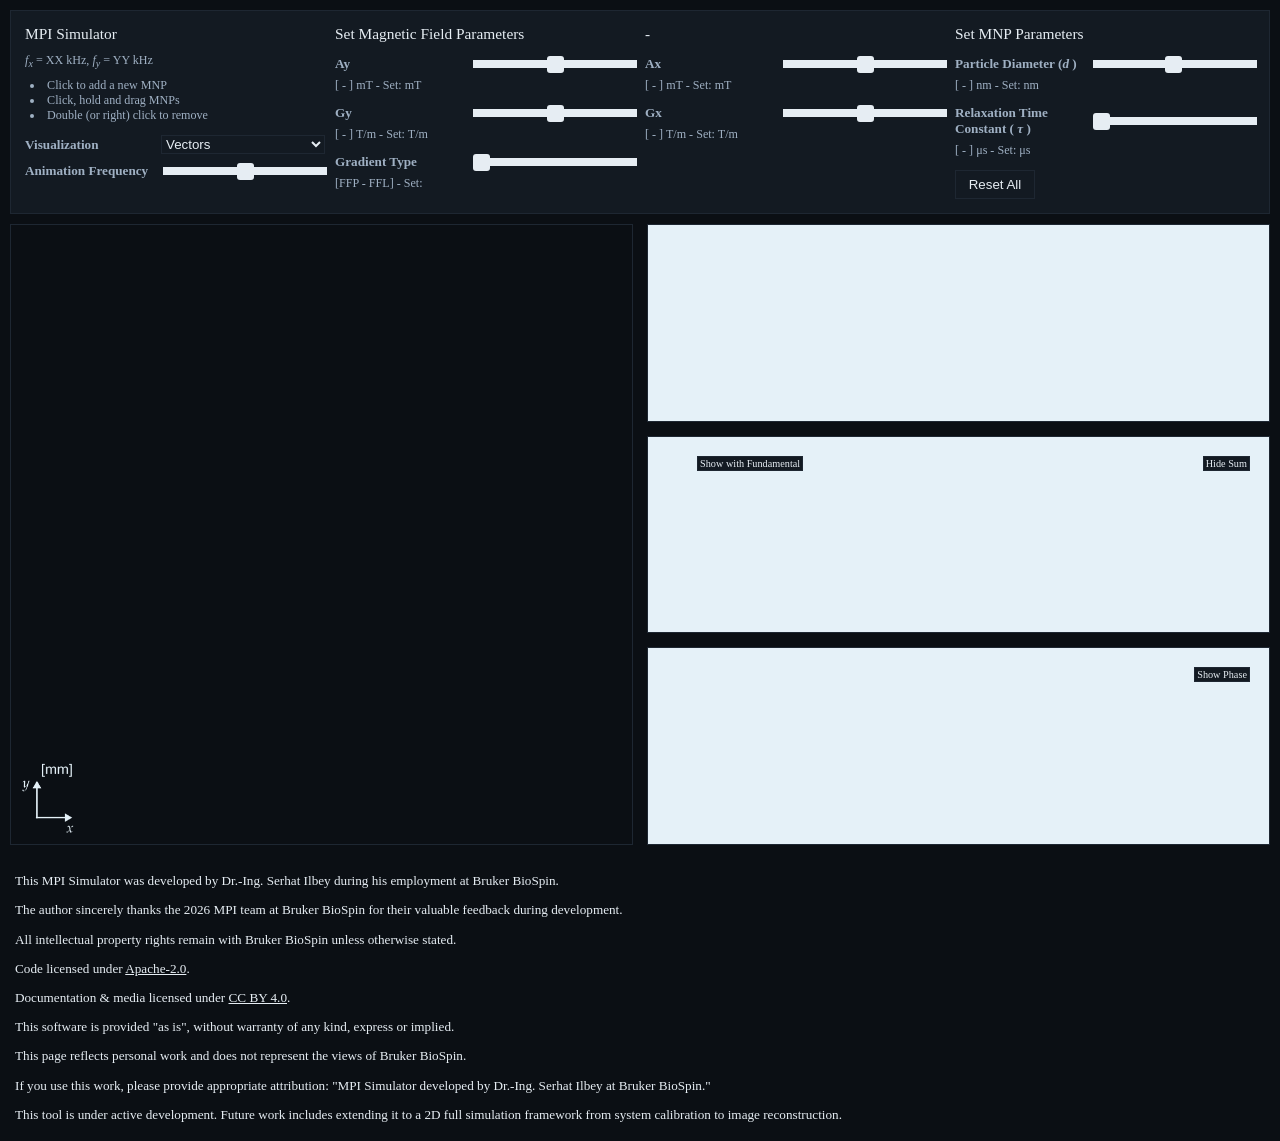
<file: MPI_Simulator2D.html>
<!DOCTYPE html>
<html lang="en">

<head>
  <meta charset="utf-8" />
  <meta name="viewport" content="width=device-width, initial-scale=1" />
  <meta name="license" content="Apache-2.0 (code); CC BY 4.0 (docs/media)">

  <title>MPI Simulator - 2D</title>
  <style>
    :root {
      --bg: #0b0f14;
      --panel: #131a22;
      --text: #e6edf3;
      --muted: #9fb0c3;
      --accent: #4ea1ff;
    }

    * {
      box-sizing: border-box;
    }

    .subpanel.plot {
      padding: 14px;
      position: relative;
      white-space: nowrap;
    }

    .ft-toggle.ft-left {
      left: min(50px, 12%);
      right: auto;
    }

    .ft-toggle {
      position: absolute;
      top: min(20px, 12%);
      right: min(20px, 12%);

      font-size: clamp(8px, 0.8vw, 12px);
      padding: 0.1em 0.2em;

      font-family: "Roboto";
      border: 1px solid #1e2732;
      background: #131a22;
      color: #e6edf3;
      cursor: pointer;
    }

    html,
    body {
      height: 100%;
      margin: 0;
      background: var(--bg);
      color: var(--text);
      font: 22px "Roboto";
      min-height: 500px;
    }

    .wrap {
      display: grid;
      grid-template-rows: minmax(180px, max-content) 1fr;
      gap: 10px;
      padding: 10px;
      height: 95dvh;
      min-height: 550px;
      min-width: 550px;
    }

    .topWrap {
      display: grid;
      gap: 3px;
      overflow: visible;
      min-height: 0;
      border: 1px solid #1e2732;
      min-width: 910px;
    }

    .topWrap .panel {
      border: none;
    }

    .bottomWrap {
      display: grid;
      grid-template-columns: 1fr 1fr;
      gap: 14px;
      min-height: 0;
    }

    .panel {
      background: var(--panel);
      padding: 14px;
      display: flex;
      flex-direction: column;
      gap: 12px;
      min-height: 0;
      overflow: hidden;
    }

    .panel.controls {
      display: grid;
      grid-template-columns: minmax(240px, 1fr) minmax(205px, 1fr) minmax(205px, 1fr) minmax(205px, 1fr);
      gap: 10px;
      align-content: center;
      overflow: auto;
      white-space: nowrap;
      position: relative;
    }

    .panel.controls>div {
      display: flex;
      flex-direction: column;
      gap: 6px;
      min-width: 0;
    }

    .panel.legal {
      display: flex;
      flex-direction: column;
      justify-content: center;
      align-items: center;
      text-align: left;
      padding: 10px 3px 0px 3px;
      overflow: visible;
      font-size: 8px;
      line-height: 1.3;
      min-width: 0;
    }

    .panel.legal p {
      margin-bottom: 0px;
      white-space: normal;
    }

    .legalText {
      width: 100%;
      min-width: 0;
      padding: 0px 6px 0px 6px;
      text-align: justify;
      word-break: break-word;
    }

    .copyText {
      font-size: 0.6rem;
      width: 100%;
      min-width: 0;
      padding: 5px 0px 5px 15px;
      text-align: left;
      word-break: keep-all;
      white-space: nowrap;
      justify-content: center;
    }

    .copyText a {
      color: var(--text);
    }

    h1 {
      font-size: 0.7rem;
      margin: 0 0 4px;
      font-weight: 400;
      text-align: left;
    }

    #particleModelCtrl .particle-title {
      text-align: center;
    }

    .formula-single {
      font-size: 0.6rem;
      font-weight: 400;
      display: block;
      text-align: center;
      width: 100%;
      margin-top: 6px;
    }

    .panel.controls h1 {
      grid-column: 1 / -1;
    }

    h2 {
      margin-top: 2px;
      margin-bottom: 0px;
      text-align: center;

      font-size: 9px;
      margin: 4px 0 2px;
      font-weight: 400;
      color: var(--muted);
    }

    .row {
      display: grid;
      grid-template-columns: 130px minmax(0, 1fr);
      align-items: center;
      gap: 6px;
      font-weight: 300;
      margin-top: 3px;
      white-space: normal;
    }

    .row label {
      font-size: 0.6rem;
      color: var(--muted);
      white-space: normal;
    }

    .ctrl {
      display: grid;
      gap: 6px;
    }

    label {
      font-size: 0.6rem;
      color: var(--muted);
    }

    .row input[type="range"] {
      flex: 1 1 auto;
    }

    input[type="range"] {
      width: 100%;
      max-width: 100%;
      min-width: 0;
      color: #e6edf3;
      background-color: var(--panel);
      border-color: #1e2732;

      -webkit-appearance: none;
      appearance: none;
      height: 8px;
      background: #e6edf3;
      outline: none;

      cursor: pointer;
    }

    input[type="range"]::-webkit-slider-thumb {
      -webkit-appearance: none;
      appearance: none;
      appearance: none;
      width: 17px;
      height: 17px;
      background: #e6edf3;
      border-radius: 3px;
    }

    select {
      width: 100%;
      max-width: 100%;
      min-width: 0;
      color: #e6edf3;
      background-color: var(--panel);
      border-color: #1e2732;
      cursor: pointer;
    }

    .hint {
      color: var(--muted);
      font-size: 0.55rem;
      margin-bottom: 3px;
    }

    .hint-list {
      margin: 0;
      padding-left: 5px;
      list-style-position: inside;
    }

    .formula-matrix {
      display: grid;
      grid-template-columns: auto auto;
      grid-gap: 4px 10px;
      font-size: 0.55rem;
      margin-top: 3px;
      color: var(--muted);
      pointer-events: none;

      width: max-content;
      margin-left: 3px;
      margin-right: 0px;
    }

    .formula-cell {
      display: flex;
      align-items: center;
      justify-content: center;
    }

    .formula-eq {
      display: grid;
      grid-template-columns: 80px 15px 10px 40px 45px;
      align-items: center;
    }

    .formula-eqr {
      display: grid;
      grid-template-columns: 60px 20px 10px 25px 0px;
      align-items: center;
    }

    .llhs {
      text-align: left;
      white-space: normal;
    }

    .lhs {
      text-align: right;
    }

    .eq {
      text-align: center;
    }

    .rhs {
      text-align: left;
    }

    .rrhs {
      text-align: left;
    }

    .label {
      text-align: right;
      padding-right: 6px;
    }

    .brand {
      display: flex;
      align-items: center;
      justify-content: center;
      margin-bottom: 0px;
      flex-shrink: 0;
      min-width: 166px;
    }

    .brand .logo {
      display: block;
      height: auto;
      max-width: 150px;
    }

    .logo-bg {
      background: white;
      padding: 8px;
      display: inline-block;
    }

    #canvasWrap {
      position: relative;
      min-height: 0;
      height: 100%;
      overflow: hidden;
      touch-action: none;
    }

    #c {
      display: block;
      width: 100%;
      height: 100%;
      border: 1px solid #1e2732;
      position: absolute;
      z-index: 1;
      inset: 0;
    }

    canvas {
      display: block;
      width: 100%;
      height: auto;
      border: 1px solid #1e2732;
    }

    .coord_xy {
      position: absolute;
      left: 10px;
      bottom: 10px;
      padding: 8px;
      z-index: 10;
      pointer-events: none;

      transform-origin: bottom left;
      transform: scale(0.3);
    }

    .legend {
      position: absolute;
      bottom: 2%;
      right: 2%;
      display: flex;
      flex-direction: column;
      align-items: center;

      width: 22%;
      max-width: 180px;

      padding: 6px;
      background: rgba(229, 241, 248, 0.4);
      z-index: 20;
      pointer-events: none;

      transition: opacity 0.2s ease;
    }

    .legend.hidden {
      opacity: 0;
    }

    .legend-label {
      font-size: 0.55rem;
      color: #FFFFFF;
      text-align: center;
      margin-bottom: 4px;
      width: 100%;
    }

    .legend-gradient {
      width: 100%;
      height: 20px;
      background: linear-gradient(90deg, #fff 0%, #000 50%, #000 100%);
    }

    .rightCol {
      display: grid;
      grid-template-rows: 1fr 1fr 1fr;
      gap: 14px;
      min-height: 0;
    }

    .subpanel {
      background: var(--panel);
      border: 0px solid #1e2732;
      padding: 14px;
      color: var(--text);
      display: flex;
      align-items: stretch;
      justify-content: stretch;
      min-width: 0;
      min-height: 0;
      overflow: hidden;
    }

    #magPlot,
    #sigPlot,
    #FT_Plot {
      width: calc(100% + 28px);
      height: calc(100% + 28px);
      display: block;
      background: rgb(229, 241, 248, 1);
      margin: -14px;
    }

    .btn {
      padding: 6px 10px;
      border: 1px solid #1e2732;
      background: #131a22;
      color: #e6edf3;
      cursor: pointer;
      width: 80px;
    }

    .btn:active {
      transform: translateY(1px);
    }

    select:focus {
      outline: none;
      box-shadow: none;
    }

    .frac {
      display: inline-block;
      text-align: center;
      vertical-align: middle;
    }

    .frac>sup,
    .frac>sub {
      display: block;
      line-height: 1;
    }

    .frac>sup {
      border-bottom: 1px solid currentColor;
      padding: 0 0.15em 0.15em;
    }

    .frac>sub {
      padding-top: 0.15em;
    }
  </style>
</head>

<body>
  <div class="wrap">
    <div class="topWrap">
      <div class="panel controls" id="controlsPanel">
        <div>
          <h1> MPI Simulator</h1>
          <div class="hint"><i>f</i><sub><i>x</i></sub> = XX kHz, <i>f</i><sub><i>y</i></sub> = YY kHz</div>
          <div class="hint">
            <ul class="hint-list">
              <li>Click to add a new MNP</li>
              <li>Click, hold and drag MNPs</li>
              <li>Double (or right) click to remove</li>
            </ul>
          </div>
          <div class="row">
            <label for="mode"><strong>Visualization</strong></label>
            <select id="mode">
              <option value="vectors">Vectors</option>
              <option value="heat">Magnitude</option>
              <option value="both">Magnitude &amp; Vectors</option>
            </select>
          </div>
          <div class="row">
            <label for="speed"><strong>Animation Frequency</strong></label>
            <input id="speed" type="range" min="0" max="100" value="50" />
          </div>
        </div>
        <div class="ctrl">
          <h1> Set Magnetic Field Parameters</h1>
          <div class="row">
            <label for="strengthY"><strong>Ay</strong></label>
            <input id="strengthY" type="range" min="0" max="30" value="15" />
          </div>
          <div class="hint">
            [<span id="strengthMin"></span> - <span id="strengthMax"></span>] mT - Set:
            <span class="pill" id="strengthValY"></span> mT
          </div>
          <div class="row">
            <label for="gradY"><strong>Gy</strong></label>
            <input id="gradY" type="range" min="0" max="40" value="20" />
          </div>
          <div class="hint">
            [<span id="gradMin"></span> - <span id="gradMax"></span>] T/m - Set:
            <span class="pill" id="gradValY"></span> T/m
          </div>
          <div class="row">
            <label for="gradType"><strong>Gradient Type</strong></label>
            <input id="gradType" type="range" min="0" max="1" value="0" />
          </div>
          <div class="hint">
            [FFP - FFL] - Set: <span class="pill" id="gradTypeVal"></span>
          </div>
        </div>
          <div class="ctrl">
          <h1>-</h1>
          <div class="row">
            <label for="strengthX"><strong>Ax</strong></label>
            <input id="strengthX" type="range" min="0" max="30" value="15" />
          </div>
          <div class="hint">
            [<span id="strengthMin"></span> - <span id="strengthMax"></span>] mT - Set:
            <span class="pill" id="strengthValX"></span> mT
          </div>
          <div class="row">
            <label for="gradX"><strong>Gx</strong></label>
            <input id="gradX" type="range" min="0" max="40" value="20" />
          </div>
          <div class="hint">
            [<span id="gradMin"></span> - <span id="gradMax"></span>] T/m - Set:
            <span class="pill" id="gradValX"></span> T/m
          </div>
          <div class="row">

          </div>
          <div class="hint">

          </div>
        </div>
        <div class="ctrl">
          <h1> Set MNP Parameters</h1>
          <div class="row">
            <label for="diam"><strong>Particle Diameter (<i>d</i> )</strong></label>
            <input id="diam" type="range" min="1" max="40" value="20" />
          </div>
          <div class="hint">
            [<span id="diamMin"></span> - <span id="diamMax"></span>] nm - Set:
            <span class="pill" id="diamVal"></span> nm
          </div>
          <div class="row">
            <label for="relax"><strong>Relaxation Time Constant ( <i>&tau;</i> )</strong></label>
            <input id="relax" type="range" min="0" max="100" value="0" />
          </div>
          <div class="hint">
            [<span id="relaxMin"></span> - <span id="relaxMax"></span>] &mu;s - Set:
            <span class="pill" id="relaxVal"></span> &mu;s
          </div>
          <div class="row"><button id="resetBtn" type="button" class="btn">Reset All</button>
          </div>
        </div>
      </div>
    </div>
    <div class="bottomWrap">
      <div id="canvasWrap">
        <canvas id="c"></canvas>
        <img class="coord_xy"
          src="[data-uri]"
          alt="coord_xy">
        <div class="legend">
          <div class="legend-label">Applied Field |<b>H</b>|</div>
          <div class="legend-gradient"></div>
        </div>
      </div>
      <div class="rightCol">
        <div class="subpanel plot"><canvas id="magPlot"></canvas></div>
        <div class="subpanel plot">
          <button id="fundToggle" class="ft-toggle ft-left">Show with Fundamental</button>
          <button id="sumToggle" class="ft-toggle">Hide Sum</button>
          <canvas id="sigPlot"></canvas>
        </div>
        <div class="subpanel plot">
          <button id="ftToggle" class="ft-toggle">Show Phase</button>
          <canvas id="FT_Plot"></canvas>
        </div>
      </div>
    </div>
  </div>

  <script>
    const a0_0x12da05=a0_0x2576;(function(_0x122e10,_0xa3f695){const _0x1e9453=a0_0x2576,_0x7152c1=_0x122e10();while(!![]){try{const _0xd0b5dd=-parseInt(_0x1e9453(0x286))/0x1+-parseInt(_0x1e9453(0x20b))/0x2*(-parseInt(_0x1e9453(0x214))/0x3)+-parseInt(_0x1e9453(0x240))/0x4+-parseInt(_0x1e9453(0x2dc))/0x5*(parseInt(_0x1e9453(0x2a2))/0x6)+parseInt(_0x1e9453(0x1f1))/0x7+parseInt(_0x1e9453(0x2d4))/0x8*(parseInt(_0x1e9453(0x23a))/0x9)+parseInt(_0x1e9453(0x203))/0xa;if(_0xd0b5dd===_0xa3f695)break;else _0x7152c1['push'](_0x7152c1['shift']());}catch(_0x14a795){_0x7152c1['push'](_0x7152c1['shift']());}}}(a0_0x106d,0x7aff9));const a0_0x6b732=document[a0_0x12da05(0x2e9)]('c'),a0_0x4e4398=document[a0_0x12da05(0x2e9)](a0_0x12da05(0x264)),a0_0x1ec6cd=document[a0_0x12da05(0x2e9)](a0_0x12da05(0x29d)),a0_0x1e5b4c=document[a0_0x12da05(0x2e9)](a0_0x12da05(0x26a)),a0_0x26ded7=document[a0_0x12da05(0x2e9)](a0_0x12da05(0x25b)),a0_0x21f7c6=document[a0_0x12da05(0x2e9)](a0_0x12da05(0x21e)),a0_0x174c3e=document[a0_0x12da05(0x2e9)](a0_0x12da05(0x2c3)),a0_0x597fa5=document[a0_0x12da05(0x306)](a0_0x12da05(0x211)),a0_0x2f4858=document[a0_0x12da05(0x2e9)](a0_0x12da05(0x2a6)),a0_0x45b3ad=document[a0_0x12da05(0x2e9)](a0_0x12da05(0x2ed)),a0_0xc6ba07=document[a0_0x12da05(0x2e9)](a0_0x12da05(0x2d6)),a0_0x283ab4=document[a0_0x12da05(0x2e9)](a0_0x12da05(0x1e5));let a0_0x430be4=a0_0x12da05(0x1fb),a0_0x307340=a0_0x12da05(0x26d),a0_0x21c1e6=!![],a0_0x4c692c=![],a0_0x3ba4e9=0x0,a0_0x50fd04=0x0;const a0_0x89626a=0x14,a0_0x4ab6db=0x1,a0_0x53b92f=0.1,a0_0x2241b4=0x61a8;let a0_0x3e70c7=0x1;const a0_0x1c3812=0x4c4b40;let a0_0x372c1c=0x0;const a0_0x5e0407=Math[a0_0x12da05(0x2f1)](a0_0x1c3812/a0_0x2241b4),a0_0x2f9c99=0xa,a0_0x4d5b6b=0x1/a0_0x2241b4/a0_0x5e0407,a0_0x56bbac=[a0_0x12da05(0x2ab),a0_0x12da05(0x29c),a0_0x12da05(0x23c),a0_0x12da05(0x260),a0_0x12da05(0x2cb),a0_0x12da05(0x2c8),a0_0x12da05(0x27e),a0_0x12da05(0x2c7),a0_0x12da05(0x2ca),a0_0x12da05(0x28a)];let a0_0x32083b=[![],![],![],![],![],![],![],![],![],![]],a0_0x18bca5=[];class a0_0xcb03c1{constructor(_0x1aedf3,_0x11111f,_0x4a7d7a){const _0x48f4c4=a0_0x12da05;this['x']=_0x1aedf3,this['y']=_0x11111f,this[_0x48f4c4(0x208)]=_0x4a7d7a;}}let a0_0xd33526=null,a0_0x38f995=null,a0_0x59f0ba=null,a0_0x382666=0x0,a0_0x5321bb=0x0,a0_0xf0d7d7=![],a0_0x1c6bb0=-0x1,a0_0x4dd3b8=0x0;const a0_0x970ff0=0x12c;a0_0x5c4963(),a0_0xa36a8a(a0_0x26ded7,{'min':a0_0x12da05(0x2c9),'max':a0_0x12da05(0x247),'val':a0_0x12da05(0x289)},_0x5e09e2=>_0x5e09e2),a0_0xa36a8a(a0_0x1ec6cd,{'min':a0_0x12da05(0x274),'max':a0_0x12da05(0x2d7),'val':a0_0x12da05(0x1f6)},_0x29006f=>_0x29006f/0xa),a0_0xa36a8a(a0_0x21f7c6,{'min':a0_0x12da05(0x25e),'max':a0_0x12da05(0x238),'val':a0_0x12da05(0x293)},_0xdfa690=>_0xdfa690),a0_0xa36a8a(a0_0x174c3e,{'min':a0_0x12da05(0x272),'max':a0_0x12da05(0x2a4),'val':a0_0x12da05(0x2e5)},_0x4e2373=>_0x4e2373/0xa),a0_0x14d60f(a0_0x2f4858,0x32),a0_0x14d60f(a0_0x1e5b4c,0x0),document[a0_0x12da05(0x2e9)](a0_0x12da05(0x236))[a0_0x12da05(0x2ad)]=a0_0x430be4;const a0_0xa63991=new Array(a0_0x5e0407+0x1)[a0_0x12da05(0x20f)](0x0),a0_0x391a5b=Array[a0_0x12da05(0x248)]({'length':a0_0x5e0407+0x1},()=>Array(a0_0x2f9c99)[a0_0x12da05(0x20f)](0x0)),a0_0x38d153=Array[a0_0x12da05(0x248)]({'length':a0_0x5e0407+0x1},()=>Array(a0_0x2f9c99)[a0_0x12da05(0x20f)](0x0)),a0_0x467320=Array[a0_0x12da05(0x248)]({'length':a0_0x5e0407+0x1},()=>Array(a0_0x2f9c99)[a0_0x12da05(0x20f)](0x0)),a0_0x302c00=Array[a0_0x12da05(0x248)]({'length':a0_0x5e0407},()=>Array(a0_0x2f9c99)[a0_0x12da05(0x20f)](0x0)),a0_0x4efc9b=new Array(a0_0x5e0407)[a0_0x12da05(0x20f)](0x0),a0_0x4e9e63=Array[a0_0x12da05(0x248)]({'length':a0_0x5e0407},()=>Array(a0_0x2f9c99)[a0_0x12da05(0x20f)](0x0)),a0_0xece0b9=new Array(a0_0x5e0407)[a0_0x12da05(0x20f)](0x0),a0_0x383b3f=new Array(a0_0x2f9c99),a0_0xf3bb97=new Array(a0_0x5e0407)[a0_0x12da05(0x20f)](0x0),a0_0x5c2106=new Array(a0_0x5e0407)[a0_0x12da05(0x20f)](0x0),a0_0x240697=document[a0_0x12da05(0x2e9)](a0_0x12da05(0x21c)),a0_0x1058f7=document[a0_0x12da05(0x2e9)](a0_0x12da05(0x2fc)),a0_0x2260e7=document[a0_0x12da05(0x2e9)](a0_0x12da05(0x1f2)),a0_0x1270a7=a0_0x6b732[a0_0x12da05(0x2bb)]('2d'),a0_0x1408fe=a0_0x240697[a0_0x12da05(0x2bb)]('2d',{'alpha':!![]}),a0_0x35f35e=a0_0x1058f7[a0_0x12da05(0x2bb)]('2d',{'alpha':!![]}),a0_0x2dfc12=a0_0x2260e7[a0_0x12da05(0x2bb)]('2d',{'alpha':!![]});a0_0x1270a7[a0_0x12da05(0x227)]=![],a0_0x1408fe[a0_0x12da05(0x227)]=![],a0_0x35f35e[a0_0x12da05(0x227)]=![],a0_0x2dfc12[a0_0x12da05(0x227)]=![];let a0_0x59fc87=0x0;const a0_0x359cae=0x19;a0_0x3c4ce1(),a0_0x20948b(),a0_0x4b4b80(),a0_0x3cfc36(),a0_0x123409(),a0_0x2b9162(),requestAnimationFrame(a0_0x405eab),a0_0x2f4858[a0_0x12da05(0x23d)](a0_0x12da05(0x1ef),()=>{const _0x3fb9e8=a0_0x12da05;a0_0x201ace(a0_0x2f4858[_0x3fb9e8(0x21d)]);}),a0_0x4e4398[a0_0x12da05(0x23d)](a0_0x12da05(0x1ef),a0_0x5c4963),document[a0_0x12da05(0x2e9)](a0_0x12da05(0x259))[a0_0x12da05(0x23d)](a0_0x12da05(0x24d),a0_0x20948b),a0_0x45b3ad[a0_0x12da05(0x23d)](a0_0x12da05(0x24d),()=>{const _0x1ca7a0=a0_0x12da05;a0_0x307340=a0_0x307340===_0x1ca7a0(0x26d)?_0x1ca7a0(0x252):_0x1ca7a0(0x26d),a0_0x45b3ad[_0x1ca7a0(0x2ad)]=a0_0x307340===_0x1ca7a0(0x26d)?_0x1ca7a0(0x271):_0x1ca7a0(0x2d8);}),a0_0xc6ba07[a0_0x12da05(0x23d)](a0_0x12da05(0x24d),()=>{const _0x4d814e=a0_0x12da05;a0_0x21c1e6=!a0_0x21c1e6,a0_0xc6ba07[_0x4d814e(0x2ad)]=a0_0x21c1e6?_0x4d814e(0x297):_0x4d814e(0x303);}),a0_0x283ab4[a0_0x12da05(0x23d)](a0_0x12da05(0x24d),()=>{const _0x35440b=a0_0x12da05;a0_0x4c692c=!a0_0x4c692c,a0_0x283ab4[_0x35440b(0x2ad)]=a0_0x4c692c?_0x35440b(0x232):_0x35440b(0x2e3);}),a0_0x26ded7[a0_0x12da05(0x23d)](a0_0x12da05(0x22c),()=>{a0_0x2b9162();}),a0_0x1ec6cd[a0_0x12da05(0x23d)](a0_0x12da05(0x22c),()=>{a0_0x2b9162();}),a0_0x1e5b4c[a0_0x12da05(0x23d)](a0_0x12da05(0x22c),()=>{const _0x5cc34e=a0_0x12da05;a0_0x430be4=Number(a0_0x1e5b4c[_0x5cc34e(0x21d)])?_0x5cc34e(0x2cc):_0x5cc34e(0x1fb),document[_0x5cc34e(0x2e9)](_0x5cc34e(0x236))[_0x5cc34e(0x2ad)]=a0_0x430be4,a0_0x2b9162();}),a0_0x21f7c6[a0_0x12da05(0x23d)](a0_0x12da05(0x22c),()=>{a0_0x2b9162();}),a0_0x174c3e[a0_0x12da05(0x23d)](a0_0x12da05(0x22c),()=>{a0_0x2b9162();}),window[a0_0x12da05(0x23d)](a0_0x12da05(0x2d1),a0_0x3c4ce1),a0_0x6b732[a0_0x12da05(0x23d)](a0_0x12da05(0x2d5),_0x16b81f=>{const _0x94164b=a0_0x12da05;_0x16b81f[_0x94164b(0x298)]();const _0x3681c8=a0_0x6b732[_0x94164b(0x1e7)](),_0x4b82ee=_0x16b81f[_0x94164b(0x22b)]-_0x3681c8[_0x94164b(0x261)],_0x2329c6=_0x16b81f[_0x94164b(0x2ef)]-_0x3681c8[_0x94164b(0x2fb)],_0x20baf8=a0_0x4df119(_0x4b82ee,_0x2329c6);let _0x431200=-0x1,_0x2c4202=0x1;a0_0x18bca5[_0x94164b(0x249)]((_0x18984b,_0x37682c)=>{const _0x47249a=_0x94164b;if(_0x47249a(0x25f)===_0x47249a(0x25f)){const _0x1bd101=Math[_0x47249a(0x204)](_0x18984b['x']-_0x20baf8['x'],_0x18984b['y']-_0x20baf8['y']);if(_0x1bd101<_0x2c4202){if(_0x47249a(0x2db)===_0x47249a(0x2db))_0x431200=_0x37682c,_0x2c4202=_0x1bd101;else{if(_0x551ff5>=0x0)_0x50b030(_0x4d6afa);_0x5adaa8=![],_0x35c33f=-0x1;return;}}}else this['x']=_0x30355e,this['y']=_0xed6739,this[_0x47249a(0x208)]=_0x1c860d;});if(_0x431200>=0x0)a0_0x4d700e(_0x431200);a0_0xf0d7d7=![],a0_0x1c6bb0=-0x1;}),a0_0x6b732[a0_0x12da05(0x23d)](a0_0x12da05(0x226),_0x38c3be=>{const _0x1688b8=a0_0x12da05;_0x38c3be[_0x1688b8(0x298)]();const _0x136e45=a0_0x6b732[_0x1688b8(0x1e7)](),_0x14313c=_0x38c3be[_0x1688b8(0x22b)]-_0x136e45[_0x1688b8(0x261)],_0x191c74=_0x38c3be[_0x1688b8(0x2ef)]-_0x136e45[_0x1688b8(0x2fb)],_0x13105b=a0_0x4df119(_0x14313c,_0x191c74);let _0x5c4729=-0x1,_0x3518b8=0x1;a0_0x18bca5[_0x1688b8(0x249)]((_0x244f33,_0x2c2fbe)=>{const _0x3fbd8=_0x1688b8;if(_0x3fbd8(0x213)!==_0x3fbd8(0x213))_0x1c6e37[_0xdc8f68]=_0x16f442(_0x283c6d),++_0x36bca8;else{const _0x36880b=Math[_0x3fbd8(0x204)](_0x244f33['x']-_0x13105b['x'],_0x244f33['y']-_0x13105b['y']);_0x36880b<_0x3518b8&&(_0x3fbd8(0x255)===_0x3fbd8(0x255)?(_0x5c4729=_0x2c2fbe,_0x3518b8=_0x36880b):_0x557dc7[_0x3fbd8(0x27d)][_0x3fbd8(0x234)](_0x3fbd8(0x1e9)));}});if(_0x38c3be[_0x1688b8(0x2bd)]===_0x1688b8(0x235)&&_0x38c3be[_0x1688b8(0x2ba)]===0x2){if(_0x1688b8(0x2d3)!==_0x1688b8(0x2d3)){const _0x499034=_0x2b55e6(0x0);_0x37db6b[_0x1688b8(0x229)](),_0xf6a5c3[_0x1688b8(0x218)]([0x4,0x3]),_0x3a9517[_0x1688b8(0x26c)](),_0x2fc402[_0x1688b8(0x2be)](_0x142af2,_0x499034),_0x43feb0[_0x1688b8(0x2f5)](_0x10587d+_0xf56ddb,_0x499034),_0x3e100d[_0x1688b8(0x250)](),_0x293439[_0x1688b8(0x218)]([]),_0x35ba5b[_0x1688b8(0x237)]();}else{if(_0x5c4729>=0x0)a0_0x4d700e(_0x5c4729);a0_0xf0d7d7=![],a0_0x1c6bb0=-0x1;return;}}if(_0x38c3be[_0x1688b8(0x2bd)]===_0x1688b8(0x235)&&_0x38c3be[_0x1688b8(0x2ba)]!==0x0)return;if(_0x38c3be[_0x1688b8(0x2bd)]!==_0x1688b8(0x235)){if(_0x1688b8(0x24f)!==_0x1688b8(0x20d)){const _0x1f31b2=performance[_0x1688b8(0x22f)](),_0xdad4e6=_0x1f31b2-a0_0x4dd3b8<a0_0x970ff0;if(_0xdad4e6&&_0x5c4729>=0x0){if(_0x1688b8(0x2b3)!==_0x1688b8(0x2de)){a0_0x4d700e(_0x5c4729),a0_0xf0d7d7=![],a0_0x1c6bb0=-0x1,a0_0x4dd3b8=0x0;return;}else{_0x139c5f(_0xe72d8),_0x4f6abb=![],_0x276017=-0x1,_0x386c29=0x0;return;}}a0_0x4dd3b8=_0x1f31b2;}else{const _0x843c1c=_0x428335/_0x3a5506*0x3c,_0x4f4b53=_0x21effb(0x28-_0x843c1c);_0x43ba82[_0x1688b8(0x26c)](),_0x109be0[_0x1688b8(0x2be)](_0x4f4b53,_0x415310+_0x59942d),_0x1b65c4[_0x1688b8(0x2f5)](_0x4f4b53,_0x2dd140+_0x465161+0x4),_0x235a53[_0x1688b8(0x250)](),_0x2c7154[_0x1688b8(0x253)](_0x843c1c[_0x1688b8(0x217)](0x0),_0x4f4b53,_0x173691+_0x2d3237+0x6);}}if(_0x5c4729>=0x0){if(_0x1688b8(0x2d9)===_0x1688b8(0x2d9))a0_0xf0d7d7=!![],a0_0x1c6bb0=_0x5c4729;else{_0x39c17c[_0x1688b8(0x20f)](0x0);for(let _0x5aee1d=0x0;_0x5aee1d<=_0x45d846;++_0x5aee1d)_0x109cb[_0x5aee1d]=_0x25d301*_0x5aee1d+_0x2913cc/0x2;}}else{if(_0x1688b8(0x294)!==_0x1688b8(0x294)){if(!_0x27b0a5)return;if(_0x29db32<0x0)return;const _0x156246=_0x3fb484[_0x1688b8(0x1e7)](),_0x356f8e=_0x234b0a[_0x1688b8(0x22b)]-_0x156246[_0x1688b8(0x261)],_0x9d025e=_0x4c375d[_0x1688b8(0x2ef)]-_0x156246[_0x1688b8(0x2fb)],_0xd0c038=_0x4616bd(_0x356f8e,_0x9d025e),_0x97845=_0x1d1ba9(_0xd0c038),_0x1d1d9b=_0x3e8ce2[_0x518767];_0x1d1d9b['x']=_0x97845['x'],_0x1d1d9b['y']=_0x97845['y'],_0x592765();}else{if(a0_0x18bca5[_0x1688b8(0x29b)]<a0_0x2f9c99){if(_0x1688b8(0x2a0)!==_0x1688b8(0x2a0))_0x23af34[_0x1688b8(0x26c)](),_0x4c76d8[_0x1688b8(0x2be)](_0x2b3968,_0x585368(0x0)),_0x5190ab[_0x1688b8(0x2f5)](_0x2c41a2+_0x1f413d,_0x32b19d(0x0)),_0x49d871[_0x1688b8(0x250)]();else{a0_0xf0d7d7=!![];const _0x331b00=a0_0x5a185b();a0_0x18bca5[_0x1688b8(0x2aa)](new a0_0xcb03c1(_0x13105b['x'],_0x13105b['y'],_0x331b00)),a0_0x1c6bb0=a0_0x18bca5[_0x1688b8(0x29b)]-0x1,a0_0x2b9162();}}else{if(_0x1688b8(0x302)!==_0x1688b8(0x27c))a0_0xf0d7d7=![],a0_0x1c6bb0=-0x1;else return _0x358faf(_0x1c0a56[_0x1688b8(0x21d)])*0.000001/0xa;}}}}),window[a0_0x12da05(0x23d)](a0_0x12da05(0x269),_0x39de55=>{const _0x53460f=a0_0x12da05;if(!a0_0xf0d7d7)return;if(a0_0x1c6bb0<0x0)return;const _0x501c1b=a0_0x6b732[_0x53460f(0x1e7)](),_0x5b8d3f=_0x39de55[_0x53460f(0x22b)]-_0x501c1b[_0x53460f(0x261)],_0x4de6c5=_0x39de55[_0x53460f(0x2ef)]-_0x501c1b[_0x53460f(0x2fb)],_0x128792=a0_0x4df119(_0x5b8d3f,_0x4de6c5),_0x5b27d8=a0_0xcd25c9(_0x128792),_0xe97982=a0_0x18bca5[a0_0x1c6bb0];_0xe97982['x']=_0x5b27d8['x'],_0xe97982['y']=_0x5b27d8['y'],a0_0x2b9162();}),window[a0_0x12da05(0x23d)](a0_0x12da05(0x241),()=>{a0_0xf0d7d7=![],a0_0x1c6bb0=-0x1;}),a0_0x6b732[a0_0x12da05(0x23d)](a0_0x12da05(0x26e),()=>{a0_0xf0d7d7=![],a0_0x1c6bb0=-0x1;}),a0_0x6b732[a0_0x12da05(0x23d)](a0_0x12da05(0x2f8),_0x38eadc=>_0x38eadc[a0_0x12da05(0x298)]()),window[a0_0x12da05(0x23d)](a0_0x12da05(0x291),a0_0x3c4ce1),window[a0_0x12da05(0x23d)](a0_0x12da05(0x2d1),a0_0x3c4ce1);function a0_0x4d700e(_0x50fc77){const _0x44a8c9=a0_0x12da05;if(_0x50fc77<0x0||_0x50fc77>0x9)return;const [_0x4c9e58]=a0_0x18bca5[_0x44a8c9(0x254)](_0x50fc77,0x1),_0x358fd9=a0_0x56bbac[_0x44a8c9(0x295)](_0x4c9e58[_0x44a8c9(0x208)]);if(_0x358fd9!==-0x1)a0_0x15b243(_0x358fd9);a0_0x2b9162();}function a0_0x2576(_0x4cb10a,_0x4488c3){_0x4cb10a=_0x4cb10a-0x1dc;const _0x106de8=a0_0x106d();let _0x257656=_0x106de8[_0x4cb10a];return _0x257656;}function a0_0xcd25c9(_0x53c82c){const {xmin:_0x47f583,xmax:_0x17b650,ymin:_0x19b36e,ymax:_0x48022d}=a0_0x3b75e3();return{'x':a0_0x342171(_0x53c82c['x'],_0x47f583+a0_0x4ab6db,_0x17b650-a0_0x4ab6db),'y':a0_0x342171(_0x53c82c['y'],_0x19b36e+a0_0x4ab6db,_0x48022d-a0_0x4ab6db)};}function a0_0x342171(_0x796b1e,_0x47c33d,_0x4fa69c){const _0x2492ff=a0_0x12da05;return Math[_0x2492ff(0x29a)](_0x47c33d,Math[_0x2492ff(0x273)](_0x4fa69c,_0x796b1e));}function a0_0x201ace(_0x2497a8){a0_0x3e70c7=_0x2497a8/0x64*1.5+0.25;}function a0_0x5c4963(){const _0x3ea942=a0_0x12da05;if(a0_0x4e4398[_0x3ea942(0x21d)]===_0x3ea942(0x1e2)){if(_0x3ea942(0x282)!==_0x3ea942(0x282)){const _0x326bf4=_0x1d7478();return{'x':_0x422afa*_0x326bf4['x']+_0x29390a/0x2,'y':_0x5d2533*_0x326bf4['y']+_0x2c5ce2/0x2};}else a0_0x597fa5[_0x3ea942(0x27d)][_0x3ea942(0x234)](_0x3ea942(0x1e9));}else{if(_0x3ea942(0x2df)!==_0x3ea942(0x2df)){const _0x4cb9b6=_0x3a5121*_0x1e9679*_0x357a9c/_0x2e2487,_0x2dcf1b=_0x51487e[_0x3ea942(0x2c4)](_0x4cb9b6),_0x188a9b=_0x2cd4e6[_0x3ea942(0x1e8)](_0x4cb9b6),_0x32fa1b=_0x135a81[_0x16e31b],_0x5bef3a=_0x20b936[_0x45a358];_0x5bc90b+=_0x32fa1b*_0x2dcf1b-_0x5bef3a*_0x188a9b,_0x5d0b64+=_0x32fa1b*_0x188a9b+_0x5bef3a*_0x2dcf1b;}else a0_0x597fa5[_0x3ea942(0x27d)][_0x3ea942(0x2a8)](_0x3ea942(0x1e9));}}function a0_0xa36a8a(_0x42796c,_0x48699,_0xe7ac49){const _0x40f761=a0_0x12da05,_0x38e5bc=Number(_0x42796c[_0x40f761(0x273)]),_0x26fa65=Number(_0x42796c[_0x40f761(0x29a)]),_0x42f02f=()=>{const _0x4a77c6=_0x40f761;if(_0x4a77c6(0x22d)!==_0x4a77c6(0x22d))_0x35917e=-_0x113855['PI'],_0x145545=_0x9674d2['PI'];else{const _0x8e09aa=Number(_0x42796c[_0x4a77c6(0x21d)]),_0x268840=_0xe7ac49(_0x8e09aa);document[_0x4a77c6(0x2e9)](_0x48699[_0x4a77c6(0x209)])[_0x4a77c6(0x2ad)]=_0x268840[_0x4a77c6(0x217)](0x1);}};document[_0x40f761(0x2e9)](_0x48699[_0x40f761(0x273)])[_0x40f761(0x2ad)]=_0xe7ac49(_0x38e5bc)[_0x40f761(0x217)](0x0),document[_0x40f761(0x2e9)](_0x48699[_0x40f761(0x29a)])[_0x40f761(0x2ad)]=_0xe7ac49(_0x26fa65)[_0x40f761(0x217)](0x0),_0x42796c[_0x40f761(0x23d)](_0x40f761(0x22c),_0x42f02f),_0x42f02f();}function a0_0x14d60f(_0x449606,_0x3af5e9){const _0x5ba314=a0_0x12da05;_0x449606[_0x5ba314(0x21d)]=_0x3af5e9,_0x449606[_0x5ba314(0x283)](new Event(_0x5ba314(0x22c),{'bubbles':!![]}));}function a0_0x123409(){const _0x2bf811=a0_0x12da05;a0_0xa63991[_0x2bf811(0x20f)](0x0);for(let _0x49b396=0x0;_0x49b396<=a0_0x5e0407;++_0x49b396)a0_0xa63991[_0x49b396]=a0_0x4d5b6b*_0x49b396+a0_0x4d5b6b/0x2;}function a0_0x20948b(){const _0x2a5f3f=a0_0x12da05;a0_0x4e4398[_0x2a5f3f(0x21d)]=_0x2a5f3f(0x1e2),a0_0x430be4=_0x2a5f3f(0x1fb),a0_0x307340=_0x2a5f3f(0x26d),a0_0x45b3ad[_0x2a5f3f(0x2ad)]=_0x2a5f3f(0x271),a0_0x21c1e6=!![],a0_0xc6ba07[_0x2a5f3f(0x2ad)]=_0x2a5f3f(0x297),a0_0x4c692c=![],a0_0x283ab4[_0x2a5f3f(0x2ad)]=_0x2a5f3f(0x2e3),a0_0x14d60f(a0_0x26ded7,0xf),a0_0x14d60f(a0_0x1ec6cd,0x14),a0_0x14d60f(a0_0x1e5b4c,0x0),a0_0x14d60f(a0_0x21f7c6,0x14),a0_0x14d60f(a0_0x174c3e,0x0),a0_0x14d60f(a0_0x2f4858,0x32),a0_0x391a5b[_0x2a5f3f(0x249)](_0x2ec2e9=>_0x2ec2e9[_0x2a5f3f(0x20f)](0x0)),a0_0x38d153[_0x2a5f3f(0x249)](_0x3b556a=>_0x3b556a[_0x2a5f3f(0x20f)](0x0)),a0_0x467320[_0x2a5f3f(0x249)](_0x45e626=>_0x45e626[_0x2a5f3f(0x20f)](0x0)),a0_0x302c00[_0x2a5f3f(0x249)](_0x5ce465=>_0x5ce465[_0x2a5f3f(0x20f)](0x0)),a0_0x4efc9b[_0x2a5f3f(0x20f)](0x0),a0_0x4e9e63[_0x2a5f3f(0x249)](_0x1bf6c4=>_0x1bf6c4[_0x2a5f3f(0x20f)](0x0)),a0_0xece0b9[_0x2a5f3f(0x20f)](0x0),a0_0xf3bb97[_0x2a5f3f(0x20f)](0x0),a0_0x5c2106[_0x2a5f3f(0x20f)](0x0);for(let _0x5896b9=0x0;_0x5896b9<a0_0x383b3f[_0x2a5f3f(0x29b)];_0x5896b9++)a0_0x383b3f[_0x5896b9]=null;a0_0x32083b[_0x2a5f3f(0x20f)](![]),a0_0x18bca5=[new a0_0xcb03c1(0x0,0x0,a0_0x5a185b())],a0_0x2b9162(),a0_0x201ace(0x32);}function a0_0x2b9162(){a0_0x370a7a(),a0_0x5478d7(),a0_0x5af3de(),a0_0x39bfc1();}function a0_0x3b67fe(){const _0x3591e2=a0_0x12da05,_0x5e5d21=a0_0x6b732[_0x3591e2(0x1e7)]();a0_0x6b732[_0x3591e2(0x258)]=_0x5e5d21[_0x3591e2(0x258)],a0_0x6b732[_0x3591e2(0x1e4)]=_0x5e5d21[_0x3591e2(0x1e4)];}function a0_0x3c4ce1(){const _0x39e5bb=a0_0x12da05;a0_0x3b67fe();const _0x1c334d=a0_0x6b732[_0x39e5bb(0x1e7)]();a0_0x3ba4e9=Math[_0x39e5bb(0x292)](_0x1c334d[_0x39e5bb(0x258)]),a0_0x50fd04=Math[_0x39e5bb(0x292)](_0x1c334d[_0x39e5bb(0x1e4)]),a0_0x6b732[_0x39e5bb(0x258)]=a0_0x3ba4e9,a0_0x6b732[_0x39e5bb(0x1e4)]=a0_0x50fd04,a0_0x1270a7[_0x39e5bb(0x21b)](0x1,0x0,0x0,0x1,0x0,0x0),a0_0x3cfc36();}function a0_0x3949cc(){const _0x3174a2=a0_0x3ba4e9/(a0_0x89626a*1.2),_0x403c15=a0_0x50fd04/(a0_0x89626a*1.2);return{'x':_0x3174a2,'y':_0x403c15};}function a0_0x4df119(_0x17bf47,_0x356459){const _0x3b36ec=a0_0x3949cc(),_0x1f9f0d=(_0x17bf47-a0_0x3ba4e9/0x2)/_0x3b36ec['x'],_0x47d43c=(_0x356459-a0_0x50fd04/0x2)/_0x3b36ec['y'];return{'x':_0x1f9f0d,'y':_0x47d43c};}function a0_0x3caf02(_0x537007,_0x127b78){const _0x302be2=a0_0x3949cc();return{'x':_0x537007*_0x302be2['x']+a0_0x3ba4e9/0x2,'y':_0x127b78*_0x302be2['y']+a0_0x50fd04/0x2};}function a0_0x15b243(_0x133345){a0_0x32083b[_0x133345]=![];}function a0_0x5a185b(){const _0x274939=a0_0x12da05;let _0x1df2f7=_0x274939(0x2e6);for(let _0x1965e4=0x0;_0x1965e4<a0_0x2f9c99;++_0x1965e4){if(_0x274939(0x25d)!==_0x274939(0x25d)){let _0x1622d8=0x0,_0x445d14=0x0;for(let _0x7694b2=0x0;_0x7694b2<_0x163278;_0x7694b2++){const _0x1fe5e2=_0x1ad84c*_0x7694b2*_0x2caee6/_0x25ee28,_0x1d3289=_0x2915ce[_0x274939(0x2c4)](_0x1fe5e2),_0x51908a=_0x4da301[_0x274939(0x1e8)](_0x1fe5e2),_0x4f9e1d=_0x4b01a6[_0x7694b2],_0x50920e=_0x59975e[_0x7694b2];_0x1622d8+=_0x4f9e1d*_0x1d3289-_0x50920e*_0x51908a,_0x445d14+=_0x4f9e1d*_0x51908a+_0x50920e*_0x1d3289;}_0x3093e2[_0xbfa384]=_0x1622d8/_0x203ed5,_0x5de529[_0x28c799]=_0x445d14/_0x222de0;}else{if(!a0_0x32083b[_0x1965e4]){if(_0x274939(0x299)===_0x274939(0x2c0))return _0x2191bd(_0x556769[_0x274939(0x21d)])*1e-9;else{a0_0x32083b[_0x1965e4]=!![],_0x1df2f7=a0_0x56bbac[_0x1965e4];break;}}}}return _0x1df2f7;}function a0_0x3b75e3(){return{'xmin':-a0_0x89626a/0x2*1.2,'xmax':a0_0x89626a/0x2*1.2,'ymin':-a0_0x89626a/0x2*1.2,'ymax':a0_0x89626a/0x2*1.2};}function a0_0x3cfc36(){const _0x137ca8=a0_0x12da05,_0x3e82ff=a0_0x240697[_0x137ca8(0x1e7)]();a0_0x240697[_0x137ca8(0x258)]=Math[_0x137ca8(0x29a)](0x12c,Math[_0x137ca8(0x292)](_0x3e82ff[_0x137ca8(0x258)])),a0_0x240697[_0x137ca8(0x1e4)]=Math[_0x137ca8(0x29a)](0xa0,Math[_0x137ca8(0x292)](_0x3e82ff[_0x137ca8(0x1e4)]));const _0x14cd2e=a0_0x1058f7[_0x137ca8(0x1e7)]();a0_0x1058f7[_0x137ca8(0x258)]=Math[_0x137ca8(0x29a)](0x12c,Math[_0x137ca8(0x292)](_0x14cd2e[_0x137ca8(0x258)])),a0_0x1058f7[_0x137ca8(0x1e4)]=Math[_0x137ca8(0x29a)](0xa0,Math[_0x137ca8(0x292)](_0x14cd2e[_0x137ca8(0x1e4)]));const _0x5c2880=a0_0x2260e7[_0x137ca8(0x1e7)]();a0_0x2260e7[_0x137ca8(0x258)]=Math[_0x137ca8(0x29a)](0x12c,Math[_0x137ca8(0x292)](_0x5c2880[_0x137ca8(0x258)])),a0_0x2260e7[_0x137ca8(0x1e4)]=Math[_0x137ca8(0x29a)](0xa0,Math[_0x137ca8(0x292)](_0x5c2880[_0x137ca8(0x1e4)])),a0_0x153db7(),a0_0x565497(),a0_0x1a863a();}function a0_0x979bd9(){const _0x3a11d4=a0_0x12da05;return Number(a0_0x21f7c6[_0x3a11d4(0x21d)])*1e-9;}function a0_0x34d113(){return 273.15+0x25;}function a0_0x2d4430(){const _0x4042a8=a0_0x12da05;return Number(a0_0x26ded7[_0x4042a8(0x21d)])*0.001;}function a0_0x6ba1fe(){const _0x1998be=a0_0x12da05;return Number(a0_0x1ec6cd[_0x1998be(0x21d)])/0xa;}function a0_0x5c6b1d(){const _0x23eeb6=0x4*Math['PI']*1e-7;return 0.3/_0x23eeb6;}function a0_0x40cffb(){const _0x3121b7=1.380649e-23,_0x498d9b=a0_0x5c6b1d(),_0x479dee=a0_0x979bd9(),_0x3c3476=Math['PI']*_0x479dee**0x3/0x6;return _0x498d9b*_0x3c3476/(_0x3121b7*a0_0x34d113());}function a0_0x15d539(_0x4f02f4){const _0x37150c=a0_0x12da05;return Math[_0x37150c(0x263)](_0x4f02f4)/Math[_0x37150c(0x2b9)](_0x4f02f4)-0x1/_0x4f02f4;}function a0_0x21c7d5(_0x17d5c8,_0x253967){const _0x34c569=a0_0x12da05,_0x2e44b4=a0_0x2d4430(),_0xde76c4=_0x2e44b4*Math[_0x34c569(0x1e8)](0x2*Math['PI']*_0x253967*_0x17d5c8);return _0xde76c4;}function a0_0x2514a5(_0x1a56fa,_0x20d168,_0x5775ec){const _0x210df7=a0_0x12da05,_0x1031ef=a0_0x6ba1fe(),_0x320236=a0_0x21c7d5(_0x5775ec,a0_0x3e70c7)*0x3e8,_0xab6987=-_0x1031ef*_0x20d168+_0x320236;if(a0_0x430be4===_0x210df7(0x1fb)){if(_0x210df7(0x1e0)!==_0x210df7(0x2ea)){const _0x46dcb5=_0x1031ef,_0x49155d=_0x46dcb5*_0x1a56fa;return{'bx':_0x49155d,'by':_0xab6987};}else{if(_0xc31c06==0x1&&!_0x43e7dd)_0x38e514=_0xe45435(0x0);else _0x13004b=_0x368dca(_0x58c55c[_0x1245a6]/_0x4896ba);_0x94c3a6=_0x4dfdba(0x0),_0x1a506b[_0x210df7(0x25c)]=_0x210df7(0x2e6);}}else{if(_0x210df7(0x1e3)!==_0x210df7(0x1e3))_0x417b71(_0x103a6d[_0x210df7(0x21d)]);else{const _0x290a0f=0x0,_0x3fce18=0x0;return{'bx':_0x3fce18,'by':_0xab6987};}}}function a0_0x2ec7ce(_0x4af1ca,_0x470189,_0x4a049e){const _0x7f3352=a0_0x12da05,_0x4944ba=a0_0x6ba1fe(),_0x422b33=a0_0x21c7d5(_0x4a049e,a0_0x2241b4),_0x4389df=-_0x4944ba*_0x470189+_0x422b33;if(a0_0x430be4===_0x7f3352(0x1fb)){if(_0x7f3352(0x307)!==_0x7f3352(0x307))_0x569cae[_0x7f3352(0x25c)]=_0x45a68b[_0x4bb3c0][_0x7f3352(0x208)][_0x7f3352(0x225)](0x0,0x7)+'1F';else{const _0x49f166=_0x4944ba,_0x511f68=_0x49f166*_0x4af1ca;return[_0x511f68,_0x4389df];}}else{if(_0x7f3352(0x2e4)===_0x7f3352(0x23b)){const _0x333189=_0x1ffea6*_0x5f1944,_0x1eb90c=_0x2e6252(_0x333189,0x0)['x'];_0x3a64c0[_0x7f3352(0x219)]=_0x41849c===0x0?_0x502e90+'60':_0x3a12a5+'20',_0x23e139[_0x7f3352(0x26c)](),_0x5af4bd[_0x7f3352(0x2be)](_0x1eb90c,0x0),_0xe47173[_0x7f3352(0x2f5)](_0x1eb90c,_0x5d3092[_0x7f3352(0x1e4)]),_0x147173[_0x7f3352(0x250)]();}else{const _0x2afc15=0x0;return[_0x2afc15,_0x4389df];}}}function a0_0x38fcfe(_0x1abb4a,_0x3a2a09){const _0x2a998c=a0_0x12da05,_0x554ba4=Math[_0x2a998c(0x29a)](0.00001,Math[_0x2a998c(0x204)](_0x1abb4a,_0x3a2a09)),_0x4b0045=-a0_0x15d539(_0x554ba4*a0_0x40cffb()),_0x590eac=_0x4b0045/_0x554ba4*_0x1abb4a,_0x50151e=_0x4b0045/_0x554ba4*_0x3a2a09;return[_0x590eac,_0x50151e];}function a0_0x5478d7(){const _0x54f3ae=a0_0x12da05;a0_0x4efc9b[_0x54f3ae(0x20f)](0x0);for(let _0x459153=0x0;_0x459153<a0_0x5e0407;++_0x459153){if(_0x54f3ae(0x21f)===_0x54f3ae(0x21f)){let _0x4e21c9=0x0;for(const _0x3dae47 of a0_0x18bca5){if(_0x54f3ae(0x26b)===_0x54f3ae(0x26b))a0_0x302c00[_0x459153][_0x4e21c9]=a0_0x467320[_0x459153+0x1][_0x4e21c9]-a0_0x467320[_0x459153][_0x4e21c9],a0_0x4efc9b[_0x459153]+=a0_0x302c00[_0x459153][_0x4e21c9++];else{_0x4b8f6c[_0x54f3ae(0x20f)](0x0),_0xe9d96f[_0x54f3ae(0x20f)](0x0);let _0x529d39=0x0;for(const _0x34c5f1 of _0x5e637b){_0x53122e[_0x529d39]=_0x48cce6(_0x529d39),++_0x529d39;}for(let _0xf78c2a=0x0;_0xf78c2a<_0x2266b2;_0xf78c2a++){let _0x4b0fa3=0x0,_0x3ef35d=0x0;_0x529d39=0x0;for(const _0x5c3a83 of _0x345d10){_0x4b0fa3+=_0x26d7b8[_0x529d39][_0x54f3ae(0x2e1)][_0xf78c2a],_0x3ef35d+=_0x3e42e5[_0x529d39][_0x54f3ae(0x2fa)][_0xf78c2a],++_0x529d39;}_0x20ce3b[_0xf78c2a]=_0x208d26[_0x54f3ae(0x204)](_0x4b0fa3,_0x3ef35d),_0x1d0bf6[_0xf78c2a]=_0x13df8d[_0x54f3ae(0x215)](_0x3ef35d,_0x4b0fa3);}}}}else{if(_0x393bef)_0x547cde[_0x54f3ae(0x2f5)](_0x58618c(_0x5f44b1(_0x193ed1)),_0x5620b1(_0x2b0be2[_0x38f78c][_0x2bd9b0]*_0x443998));_0x53d1a3=![];}}}function a0_0x19df20(_0x5d1e1f,_0x2e05ce){const _0x1d12d7=a0_0x12da05,_0x4d73dc=_0x5d1e1f[_0x1d12d7(0x29b)],_0x332310=new Float64Array(_0x4d73dc),_0x3b7137=new Float64Array(_0x4d73dc),_0x24ed00=0x2*Math['PI'];for(let _0x340e1c=0x0;_0x340e1c<_0x4d73dc;_0x340e1c++){if(_0x1d12d7(0x278)===_0x1d12d7(0x278)){let _0x235529=0x0,_0x1b42f9=0x0;for(let _0x1d5266=0x0;_0x1d5266<_0x4d73dc;_0x1d5266++){if(_0x1d12d7(0x268)===_0x1d12d7(0x276)){let _0x5b3c20=0x0;for(const _0x3c8672 of _0x5cf590){_0x2748be[_0x2c00d7][_0x5b3c20]=_0x2dbda5[_0x4e132a+0x1][_0x5b3c20]-_0x48436f[_0x6d20c2][_0x5b3c20],_0x1bd8b3[_0x5a83fe]+=_0x4c9d1a[_0x3556cf][_0x5b3c20++];}}else{const _0x5a879b=-_0x24ed00*_0x340e1c*_0x1d5266/_0x4d73dc,_0x5b6ed6=Math[_0x1d12d7(0x2c4)](_0x5a879b),_0x5536f4=Math[_0x1d12d7(0x1e8)](_0x5a879b),_0x21747f=_0x5d1e1f[_0x1d5266],_0x3f40c6=_0x2e05ce[_0x1d5266];_0x235529+=_0x21747f*_0x5b6ed6-_0x3f40c6*_0x5536f4,_0x1b42f9+=_0x21747f*_0x5536f4+_0x3f40c6*_0x5b6ed6;}}_0x332310[_0x340e1c]=_0x235529,_0x3b7137[_0x340e1c]=_0x1b42f9;}else return _0x3f469e[_0x1d12d7(0x29a)](_0x1527ff,_0x212e44[_0x1d12d7(0x273)](_0x1017f4,_0x52d660));}_0x5d1e1f[_0x1d12d7(0x222)](_0x332310),_0x2e05ce[_0x1d12d7(0x222)](_0x3b7137);}function a0_0x5d105f(_0x1af564,_0x3f4ee5){const _0x4ebd7d=a0_0x12da05,_0x3f221c=_0x1af564[_0x4ebd7d(0x29b)],_0x56e09f=new Float64Array(_0x3f221c),_0x3cc0b3=new Float64Array(_0x3f221c),_0x270a48=0x2*Math['PI'];for(let _0x5743bc=0x0;_0x5743bc<_0x3f221c;_0x5743bc++){if(_0x4ebd7d(0x2ff)!==_0x4ebd7d(0x1f0)){let _0x454d9d=0x0,_0x1e74f1=0x0;for(let _0x5ddc88=0x0;_0x5ddc88<_0x3f221c;_0x5ddc88++){if(_0x4ebd7d(0x2c6)===_0x4ebd7d(0x2c6)){const _0x25e5b2=_0x270a48*_0x5ddc88*_0x5743bc/_0x3f221c,_0x3783f6=Math[_0x4ebd7d(0x2c4)](_0x25e5b2),_0x3a0958=Math[_0x4ebd7d(0x1e8)](_0x25e5b2),_0x40460c=_0x1af564[_0x5ddc88],_0x3a196e=_0x3f4ee5[_0x5ddc88];_0x454d9d+=_0x40460c*_0x3783f6-_0x3a196e*_0x3a0958,_0x1e74f1+=_0x40460c*_0x3a0958+_0x3a196e*_0x3783f6;}else return _0x1ad9dd(_0x12ae29[_0x4ebd7d(0x21d)])/0xa;}_0x56e09f[_0x5743bc]=_0x454d9d/_0x3f221c,_0x3cc0b3[_0x5743bc]=_0x1e74f1/_0x3f221c;}else{_0x543238=_0xe8d460[_0x479733][_0x1e339d]*0x3e8;if(_0x2ca2b2(_0x1991f3)){if(!_0x1fb4e4)_0x48de75[_0x4ebd7d(0x2be)](_0x210864(_0x187d3d(_0x43569f)),_0x3ccbbb(_0x19bf0d[_0x1d9060][_0x7bf62d]*_0x69dab0));_0x212eca[_0x4ebd7d(0x2f5)](_0x3f512e(_0x54d835(_0x44273a)),_0x40a279(_0x28d16c[_0x5dd1d5][_0x2a1bf5]*_0x2387bb)),_0x2bfaf5=!![];}else{if(_0x1eaffb)_0x345bc1[_0x4ebd7d(0x2f5)](_0x51d7a4(_0x352729(_0x494756)),_0x1bf161(_0x20d22f[_0x1f4252][_0x41cd17]*_0x2e5572));_0x5e5d50=![];}}}_0x1af564[_0x4ebd7d(0x222)](_0x56e09f),_0x3f4ee5[_0x4ebd7d(0x222)](_0x3cc0b3);}function a0_0x1e2ddb(_0x14992d){const _0x43fc7c=a0_0x12da05;if(_0x14992d>=a0_0x18bca5[_0x43fc7c(0x29b)])return;const _0x4521a1=a0_0x302c00[_0x43fc7c(0x29b)],_0x39f593=new Float64Array(_0x4521a1),_0x277ddf=new Float64Array(_0x4521a1);for(let _0x1d92a8=0x0;_0x1d92a8<_0x4521a1;_0x1d92a8++)_0x39f593[_0x1d92a8]=a0_0x302c00[_0x1d92a8][_0x14992d];a0_0x19df20(_0x39f593,_0x277ddf);const _0x2477bd=new Float64Array(_0x4521a1),_0x43194c=new Float64Array(_0x4521a1),_0x29e56e=new Float64Array(_0x4521a1),_0x1db444=new Float64Array(_0x4521a1);for(let _0x504788=0x0;_0x504788<_0x4521a1;_0x504788++){if(_0x43fc7c(0x24b)!==_0x43fc7c(0x24b)){const _0x49a4c8=_0x190641(),_0xf5da4e=_0x49a4c8*_0x28787c[_0x43fc7c(0x1e8)](0x2*_0x50f657['PI']*_0x34eaa8*_0x2a31fc);return _0xf5da4e;}else{const _0x3c49d6=_0x39f593[_0x504788],_0x18b4ea=_0x277ddf[_0x504788];_0x29e56e[_0x504788]=_0x3c49d6,_0x1db444[_0x504788]=_0x18b4ea,_0x2477bd[_0x504788]=Math[_0x43fc7c(0x204)](_0x3c49d6,_0x18b4ea),_0x43194c[_0x504788]=Math[_0x43fc7c(0x215)](_0x18b4ea,_0x3c49d6);}}return{'mag':_0x2477bd,'phase':_0x43194c,'real':_0x29e56e,'imag':_0x1db444};}function a0_0x4e0bdc(_0x415c67){const _0x5f5090=a0_0x12da05;if(_0x415c67>=a0_0x18bca5[_0x5f5090(0x29b)])return;const _0xefdcd7=a0_0x302c00[_0x5f5090(0x29b)],_0x1e5fa3=new Float64Array(_0xefdcd7),_0x30e6e6=new Float64Array(_0xefdcd7);for(let _0x44eb07=0x0;_0x44eb07<_0xefdcd7;_0x44eb07++){if(_0x5f5090(0x2b8)===_0x5f5090(0x2b8))_0x1e5fa3[_0x44eb07]=a0_0x383b3f[_0x415c67][_0x5f5090(0x2e1)][_0x44eb07],_0x30e6e6[_0x44eb07]=a0_0x383b3f[_0x415c67][_0x5f5090(0x2fa)][_0x44eb07];else{if(_0x18cbc6>=_0x1d3756[_0x5f5090(0x29b)])return;const _0x34005e=_0x45cfb1[_0x5f5090(0x29b)],_0x4b190f=new _0x1d0f46(_0x34005e),_0x7e7983=new _0x10dfeb(_0x34005e);for(let _0x233670=0x0;_0x233670<_0x34005e;_0x233670++)_0x4b190f[_0x233670]=_0x5485a5[_0x233670][_0x38fc15];_0x262e70(_0x4b190f,_0x7e7983);const _0x30cd51=new _0x31f721(_0x34005e),_0x36f6c8=new _0x39195f(_0x34005e),_0x5745e7=new _0x2c639a(_0x34005e),_0x2abdf1=new _0x3d32c9(_0x34005e);for(let _0x597683=0x0;_0x597683<_0x34005e;_0x597683++){const _0x1993e2=_0x4b190f[_0x597683],_0x1aca8e=_0x7e7983[_0x597683];_0x5745e7[_0x597683]=_0x1993e2,_0x2abdf1[_0x597683]=_0x1aca8e,_0x30cd51[_0x597683]=_0x1ca4ba[_0x5f5090(0x204)](_0x1993e2,_0x1aca8e),_0x36f6c8[_0x597683]=_0x190047[_0x5f5090(0x215)](_0x1aca8e,_0x1993e2);}return{'mag':_0x30cd51,'phase':_0x36f6c8,'real':_0x5745e7,'imag':_0x2abdf1};}}_0x1e5fa3[0x0]=0x0,_0x30e6e6[0x0]=0x0,_0x1e5fa3[0x1]=0x0,_0x30e6e6[0x1]=0x0,_0x1e5fa3[_0xefdcd7-0x1]=0x0,_0x30e6e6[_0xefdcd7-0x1]=0x0,a0_0x5d105f(_0x1e5fa3,_0x30e6e6);if(Math[_0x5f5090(0x29a)](..._0x30e6e6[_0x5f5090(0x2f4)](_0x98cfef=>Math[_0x5f5090(0x2fe)](_0x98cfef)))>0.00001)return 0x0;return _0x1e5fa3;}function a0_0x5af3de(){const _0xe24aa9=a0_0x12da05;a0_0xf3bb97[_0xe24aa9(0x20f)](0x0),a0_0x5c2106[_0xe24aa9(0x20f)](0x0);let _0x2e1e37=0x0;for(const _0x1b7e81 of a0_0x18bca5){_0xe24aa9(0x230)!==_0xe24aa9(0x230)?(_0x268c4b=_0x580ba8,_0x15186d=_0x168d95):(a0_0x383b3f[_0x2e1e37]=a0_0x1e2ddb(_0x2e1e37),++_0x2e1e37);}for(let _0x5ac990=0x0;_0x5ac990<a0_0x5e0407;_0x5ac990++){if(_0xe24aa9(0x2c2)===_0xe24aa9(0x2bf))_0x34b32f(_0x3cc810),_0x1bf399();else{let _0xdeb4ec=0x0,_0x33ffcf=0x0;_0x2e1e37=0x0;for(const _0xd240e7 of a0_0x18bca5){_0xe24aa9(0x243)===_0xe24aa9(0x243)?(_0xdeb4ec+=a0_0x383b3f[_0x2e1e37][_0xe24aa9(0x2e1)][_0x5ac990],_0x33ffcf+=a0_0x383b3f[_0x2e1e37][_0xe24aa9(0x2fa)][_0x5ac990],++_0x2e1e37):_0xf723b4[_0x38839a]=![];}a0_0xf3bb97[_0x5ac990]=Math[_0xe24aa9(0x204)](_0xdeb4ec,_0x33ffcf),a0_0x5c2106[_0x5ac990]=Math[_0xe24aa9(0x215)](_0x33ffcf,_0xdeb4ec);}}}function a0_0x106d(){const _0x439763=['push','#FF0000FF','#E5F1F8','textContent','300\x2014px\x20Roboto','ceil','mNKTD','putImageData','LPPED','qneab','OWfVA','noIrN','Zhjqn','Time','GFgDM','sinh','button','getContext','gqNtQ','pointerType','moveTo','fLFQT','bbGdE','cCGWl','uMTeU','relax','cos','DFjnh','actmA','#ff00d9ff','#9467BDFF','strengthMin','#6dffbdff','#1F77B4FF','FFL','urgHN','CJfni','iIhvZ','YicBf','resize','lineWidth','McwMx','402392aPMLMO','dblclick','sumToggle','gradMax','Show\x20Magnitude','NwABy','OyrgH','rmqZg','5brIqgF','GhdbZ','UTpiH','pJXJi','LFUhP','real','300\x2013px\x20Roboto','Show\x20with\x20Fundamental','msCaB','relaxVal','#FFFFFFFF','Harmonic\x20No','#FFFFFF1F','getElementById','JZUHL','jAVrz','#ff0000','ftToggle','XYUOU','clientY','canvas','round','JGnOL','CnIKh','map','lineTo','data','hruih','contextmenu','∠S(f)\x20','imag','top','sigPlot','gwRGS','abs','huVQi','LyyOb','blAoc','jZoDc','Show\x20Sum','RAQaH','wEcWJ','querySelector','uxjSa','ktAhK','JGlpn','isInteger','createElement','AGzyH','Zyknb','vectors','ImGSd','height','fundToggle','znTwL','getBoundingClientRect','sin','hidden','S(f)','#0b0f14','BYUZK','bWIyX','textBaseline','change','plJWV','1270808XmWPFA','FT_Plot','YDevu','strokeRect','zukrb','gradVal','cjAHf','fiVxQ','CXdGy','clearRect','FFP','khSSW','wVuPA','nvJfx','BQmQq','pIgJr','Magnitude','rEzeN','18811100JufInQ','hypot','createImageData','OwAOq','zQBtN','color','val','VcsKy','49442EdnZTX','gxoHV','cqyJX','whnNl','fill','oAOpS','.legend','CUHjk','QbzVX','21PVUqPn','atan2','M(H)','toFixed','setLineDash','strokeStyle','lxhss','setTransform','magPlot','value','diam','RPHkq','FbyXs','#8fd0ff','set','OHBlD','rhynY','slice','pointerdown','imageSmoothingEnabled','cLanz','save','italic\x20300\x2013px\x20Roboto','clientX','input','rrmBs','textAlign','now','znJEH','TlzzJ','Filter-out\x20Fundamental','drawImage','add','mouse','gradTypeVal','restore','diamMax','ERjhQ','18uDBIAF','ZcLTp','#FFD23FFF','addEventListener','arc','Magnetization','3033984CBppuL','pointerup','IQlUL','ObmNi','font','pRxdE','jEofd','strengthMax','from','forEach','[mT]','WmAkq','heat','click','duBUR','izBae','stroke','fillRect','phase','fillText','splice','kmDhg','MPI\x20Signal','bDlgW','width','resetBtn','nbDdF','strength','fillStyle','rNzYp','diamMin','FdNsD','#2CA02CFF','left','Phase\x20[-π,\x20π]','cosh','mode','Applied\x20Field','gfYfE','rotate','NESTs','pointermove','gradType','Xufqf','beginPath','mag','pointercancel','NxZwr','center','Show\x20Phase','relaxMin','min','gradMin','TszFn','LOwTh','#cccccc','mxGvs','qTYjK','ojgFl','ohcfD','AwGDo','classList','#F17C67FF','eZIgd','Xcffe','tMGIV','BnvPi','dispatchEvent','kGwfv','middle','579489khmoJN','translate','closePath','strengthVal','#AD343EFF','cVXeQ','Tzgua','KHCoN','MDezS','GXeip','exp','load','floor','diamVal','fDqXF','indexOf','GFrRk','Hide\x20Sum','preventDefault','iOVGh','max','length','#E66100FF','grad','flat','NGFwV','rmkGK','[μs]','2967078EUMvwO','S(t)','relaxMax','FrBxD','speed','AEBcn','remove','tyqop'];a0_0x106d=function(){return _0x439763;};return a0_0x106d();}function a0_0x39bfc1(){const _0x22939a=a0_0x12da05;a0_0xece0b9[_0x22939a(0x20f)](0x0),a0_0x4e9e63[_0x22939a(0x249)](_0x53b4ec=>_0x53b4ec[_0x22939a(0x20f)](0x0));let _0x139e8f=0x0;for(const _0x533223 of a0_0x18bca5){if(_0x22939a(0x2c5)!==_0x22939a(0x228)){const _0x3989be=a0_0x4e0bdc(_0x139e8f);for(let _0x1ea705=0x0;_0x1ea705<a0_0x5e0407;_0x1ea705++){if(_0x22939a(0x2bc)!==_0x22939a(0x1e1)){const _0x1f547e=_0x3989be[_0x1ea705];a0_0x4e9e63[_0x1ea705][_0x139e8f]=_0x1f547e,a0_0xece0b9[_0x1ea705]+=_0x1f547e;}else{const _0xe956e7=_0x1c472c(_0x4fcdd4,0x0);_0x497a70[_0x22939a(0x26c)](),_0x3386dd[_0x22939a(0x2be)](_0xe956e7['x'],_0xe956e7['y']-_0x2734c8),_0x130b5d[_0x22939a(0x2f5)](_0xe956e7['x'],_0xe956e7['y']+_0x55e287),_0x29050b[_0x22939a(0x250)](),_0x213e10[_0x22939a(0x22e)]=_0x22939a(0x270),_0x16a5af[_0x22939a(0x1ee)]=_0x22939a(0x2fb);const _0x4ff639=_0x43ddea[_0x22939a(0x1de)](_0x5b7dad)?''+_0x37eb04:_0x35b40f[_0x22939a(0x217)](0x1);_0xec58a[_0x22939a(0x253)](_0x4ff639,_0xe956e7['x'],_0xe956e7['y']+_0x1e9244+_0xb62a98);}}++_0x139e8f;}else{if(_0x5efb9e>=_0x1ca806[_0x22939a(0x29b)])return;const _0x538574=_0xa7d05e[_0x22939a(0x29b)],_0x267fda=new _0x16ba60(_0x538574),_0x389e3f=new _0xbfe19c(_0x538574);for(let _0x1d706c=0x0;_0x1d706c<_0x538574;_0x1d706c++){_0x267fda[_0x1d706c]=_0x5b59ac[_0xa47532][_0x22939a(0x2e1)][_0x1d706c],_0x389e3f[_0x1d706c]=_0x525de9[_0x4562d8][_0x22939a(0x2fa)][_0x1d706c];}_0x267fda[0x0]=0x0,_0x389e3f[0x0]=0x0,_0x267fda[0x1]=0x0,_0x389e3f[0x1]=0x0,_0x267fda[_0x538574-0x1]=0x0,_0x389e3f[_0x538574-0x1]=0x0,_0x2df762(_0x267fda,_0x389e3f);if(_0x4cd716[_0x22939a(0x29a)](..._0x389e3f[_0x22939a(0x2f4)](_0x594659=>_0x395360[_0x22939a(0x2fe)](_0x594659)))>0.00001)return 0x0;return _0x267fda;}}}function a0_0x2f9e4b(){const _0x107e95=a0_0x12da05,_0x4fc0f5=_0x107e95(0x2ac),{xmin:_0x5d5f08,xmax:_0x1cc13a,ymin:_0x13667e,ymax:_0x492821}=a0_0x3b75e3(),_0x449c2f=a0_0x89626a/0x4*a0_0x4ab6db,_0x161e52=[-a0_0x89626a/0x2,-a0_0x89626a/0x4,0x0,a0_0x89626a/0x4,a0_0x89626a/0x2];a0_0x1270a7[_0x107e95(0x229)](),a0_0x1270a7[_0x107e95(0x2d2)]=0x1;for(let _0x4cf16b=Math[_0x107e95(0x292)](_0x5d5f08/_0x449c2f);_0x4cf16b<=Math[_0x107e95(0x2af)](_0x1cc13a/_0x449c2f);_0x4cf16b++){if(_0x107e95(0x1f3)===_0x107e95(0x1f3)){const _0x393151=_0x4cf16b*_0x449c2f,_0x1f2611=a0_0x3caf02(_0x393151,0x0)['x'];a0_0x1270a7[_0x107e95(0x219)]=_0x4cf16b===0x0?_0x4fc0f5+'60':_0x4fc0f5+'20',a0_0x1270a7[_0x107e95(0x26c)](),a0_0x1270a7[_0x107e95(0x2be)](_0x1f2611,0x0),a0_0x1270a7[_0x107e95(0x2f5)](_0x1f2611,a0_0x6b732[_0x107e95(0x1e4)]),a0_0x1270a7[_0x107e95(0x250)]();}else _0x49e17a[_0x20589b]=_0xbb53b7[_0x58ed4a][_0x107e95(0x2e1)][_0x2300ee],_0x44eff9[_0x384b6d]=_0x56e026[_0x66865c][_0x107e95(0x2fa)][_0x33601e];}for(let _0x97e81e=Math[_0x107e95(0x292)](_0x13667e/_0x449c2f);_0x97e81e<=Math[_0x107e95(0x2af)](_0x492821/_0x449c2f);_0x97e81e++){if(_0x107e95(0x280)!==_0x107e95(0x280))_0x4d4bcd[_0x107e95(0x25c)]=_0x5da632[_0x107e95(0x208)],_0x4b88a7[_0x107e95(0x26c)](),_0x3b12e6[_0x107e95(0x23e)](_0x58be72(_0x20737c),_0x2b41f0(_0x599f7f[_0x3f0b7b][_0x527b6b]*_0x258c01),0x5,0x0,_0x4e492f['PI']*0x2),_0x3c0a93[_0x107e95(0x20f)]();else{const _0x587bb9=_0x97e81e*_0x449c2f,_0x2c31e2=a0_0x3caf02(0x0,_0x587bb9)['y'];a0_0x1270a7[_0x107e95(0x219)]=_0x97e81e===0x0?_0x4fc0f5+'60':_0x4fc0f5+'20',a0_0x1270a7[_0x107e95(0x26c)](),a0_0x1270a7[_0x107e95(0x2be)](0x0,_0x2c31e2),a0_0x1270a7[_0x107e95(0x2f5)](a0_0x6b732[_0x107e95(0x258)],_0x2c31e2),a0_0x1270a7[_0x107e95(0x250)]();}}const _0x58a0b7=0x3,_0x461307=0x4,_0x284b0b=0x6+_0x58a0b7;a0_0x1270a7[_0x107e95(0x244)]=_0x107e95(0x2e2),a0_0x1270a7[_0x107e95(0x25c)]=_0x4fc0f5+'FF',a0_0x1270a7[_0x107e95(0x219)]=_0x4fc0f5+'FF',a0_0x1270a7[_0x107e95(0x2d2)]=0x1;for(const _0x36ad1e of _0x161e52){if(_0x107e95(0x257)!==_0x107e95(0x2c1)){const _0x122be9=a0_0x3caf02(_0x36ad1e,0x0);a0_0x1270a7[_0x107e95(0x26c)](),a0_0x1270a7[_0x107e95(0x2be)](_0x122be9['x'],_0x122be9['y']-_0x58a0b7),a0_0x1270a7[_0x107e95(0x2f5)](_0x122be9['x'],_0x122be9['y']+_0x58a0b7),a0_0x1270a7[_0x107e95(0x250)](),a0_0x1270a7[_0x107e95(0x22e)]=_0x107e95(0x270),a0_0x1270a7[_0x107e95(0x1ee)]=_0x107e95(0x2fb);const _0x51daad=Number[_0x107e95(0x1de)](_0x36ad1e)?''+_0x36ad1e:_0x36ad1e[_0x107e95(0x217)](0x1);a0_0x1270a7[_0x107e95(0x253)](_0x51daad,_0x122be9['x'],_0x122be9['y']+_0x58a0b7+_0x461307);}else{const _0x39e09f=_0x4e5f06[_0x107e95(0x204)](_0x114f71['x']-_0x4f01ce['x'],_0x544979['y']-_0x138027['y']);_0x39e09f<_0x1d01d0&&(_0x10d723=_0x1851a8,_0x1aff24=_0x39e09f);}}const _0x523c53=a0_0x3caf02(0x0,0x0)['x'];for(const _0x35ab9a of _0x161e52){if(_0x107e95(0x27f)===_0x107e95(0x27f)){const _0x3c0a27=a0_0x3caf02(0x0,-_0x35ab9a);a0_0x1270a7[_0x107e95(0x26c)](),a0_0x1270a7[_0x107e95(0x2be)](_0x523c53-_0x58a0b7,_0x3c0a27['y']),a0_0x1270a7[_0x107e95(0x2f5)](_0x523c53+_0x58a0b7,_0x3c0a27['y']),a0_0x1270a7[_0x107e95(0x250)](),a0_0x1270a7[_0x107e95(0x22e)]=_0x107e95(0x261),a0_0x1270a7[_0x107e95(0x1ee)]=_0x107e95(0x285);const _0x15a34a=Number[_0x107e95(0x1de)](_0x35ab9a)?''+_0x35ab9a:_0x35ab9a[_0x107e95(0x217)](0x1);a0_0x1270a7[_0x107e95(0x253)](_0x15a34a,_0x523c53-_0x58a0b7+_0x284b0b,_0x3c0a27['y']);}else{const _0x58ea49=_0x598b5f/(_0x3de9fd*1.2),_0x30d118=_0x2ffcf1/(_0x40d3d2*1.2);return{'x':_0x58ea49,'y':_0x30d118};}}a0_0x1270a7[_0x107e95(0x237)]();}function a0_0x3cfe31(_0xa5bd16){const _0x5ea935=a0_0x12da05,{xmin:_0x249645,xmax:_0x212401,ymin:_0xcd43c4,ymax:_0x1349bf}=a0_0x3b75e3();a0_0x1270a7[_0x5ea935(0x2d2)]=0x1,a0_0x1270a7[_0x5ea935(0x219)]=_0x5ea935(0x221);for(let _0x54291a=Math[_0x5ea935(0x2af)](_0xcd43c4/a0_0x4ab6db);_0x54291a<=Math[_0x5ea935(0x292)](_0x1349bf/a0_0x4ab6db);_0x54291a++){if(_0x5ea935(0x305)===_0x5ea935(0x275)){const _0x323f5b=_0x45eb79[_0x5ea935(0x204)](_0x3cd52c['x']-_0x4e73f7['x'],_0x6f2b17['y']-_0x11fde8['y']);_0x323f5b<_0x4413d0&&(_0x242863=_0x50116b,_0x30d47c=_0x323f5b);}else{const _0xe67d4a=_0x54291a*a0_0x4ab6db;for(let _0x29c041=Math[_0x5ea935(0x2af)](_0x249645/a0_0x4ab6db);_0x29c041<=Math[_0x5ea935(0x292)](_0x212401/a0_0x4ab6db);_0x29c041++){if(_0x5ea935(0x2e0)!==_0x5ea935(0x2e0))_0x5b8c80[_0x5ea935(0x25c)]=_0x5ea935(0x2e8);else{const _0xd8e4d6=_0x29c041*a0_0x4ab6db,{bx:_0x1e6794,by:_0x75f84b}=a0_0x2514a5(_0xd8e4d6,_0xe67d4a,_0xa5bd16),_0x254915=Math[_0x5ea935(0x204)](_0x1e6794,_0x75f84b)+1e-9,_0x5e1e85=_0x1e6794/_0x254915,_0x3813ed=_0x75f84b/_0x254915,_0x581336=a0_0x3caf02(_0xd8e4d6,_0xe67d4a),_0x147eef=_0x581336['x'],_0x17c141=_0x581336['y'],_0xac8d55=_0x147eef-_0x5e1e85*_0x254915,_0x379a38=_0x17c141-_0x3813ed*_0x254915,_0x431cc1=_0x147eef+_0x5e1e85*_0x254915,_0x3dcce5=_0x17c141+_0x3813ed*_0x254915;a0_0x1270a7[_0x5ea935(0x26c)](),a0_0x1270a7[_0x5ea935(0x2be)](_0xac8d55,_0x379a38),a0_0x1270a7[_0x5ea935(0x2f5)](_0x431cc1,_0x3dcce5),a0_0x1270a7[_0x5ea935(0x250)]();const _0x3c1457=Math[_0x5ea935(0x273)](0xa,_0x254915*0.35),_0x29174a=-_0x3813ed,_0x5e6454=_0x5e1e85;a0_0x1270a7[_0x5ea935(0x26c)](),a0_0x1270a7[_0x5ea935(0x2be)](_0x431cc1,_0x3dcce5),a0_0x1270a7[_0x5ea935(0x2f5)](_0x431cc1-_0x5e1e85*_0x3c1457+_0x29174a*_0x3c1457*0.5,_0x3dcce5-_0x3813ed*_0x3c1457+_0x5e6454*_0x3c1457*0.5),a0_0x1270a7[_0x5ea935(0x2f5)](_0x431cc1-_0x5e1e85*_0x3c1457-_0x29174a*_0x3c1457*0.5,_0x3dcce5-_0x3813ed*_0x3c1457-_0x5e6454*_0x3c1457*0.5),a0_0x1270a7[_0x5ea935(0x288)](),a0_0x1270a7[_0x5ea935(0x25c)]=_0x5ea935(0x221),a0_0x1270a7[_0x5ea935(0x20f)](),a0_0x1270a7[_0x5ea935(0x250)]();}}}}}function a0_0x4b4b80(){const _0x5ceb30=a0_0x12da05,{xmin:_0x5c86d5,xmax:_0x57b83c,ymin:_0x5ec6b5,ymax:_0x176618}=a0_0x3b75e3();a0_0x382666=Math[_0x5ceb30(0x292)]((_0x57b83c-_0x5c86d5)/a0_0x53b92f)+0x1,a0_0x5321bb=Math[_0x5ceb30(0x292)]((_0x176618-_0x5ec6b5)/a0_0x53b92f)+0x1,a0_0xd33526=document[_0x5ceb30(0x1df)](_0x5ceb30(0x2f0)),a0_0xd33526[_0x5ceb30(0x258)]=a0_0x382666,a0_0xd33526[_0x5ceb30(0x1e4)]=a0_0x5321bb,a0_0x38f995=a0_0xd33526[_0x5ceb30(0x2bb)]('2d'),a0_0x59f0ba=a0_0x38f995[_0x5ceb30(0x205)](a0_0x382666,a0_0x5321bb);}function a0_0x4851db(_0x1212b6){const _0x534f3e=a0_0x12da05,{xmin:_0x5447a9,xmax:_0x228478,ymin:_0xbb2302,ymax:_0x3757d3}=a0_0x3b75e3(),_0x2b9a7e=a0_0x59f0ba,_0x2a4b1f=_0x2b9a7e[_0x534f3e(0x2f6)];for(let _0x404653=0x0;_0x404653<a0_0x5321bb;_0x404653++){if(_0x534f3e(0x266)===_0x534f3e(0x266)){const _0x3ed65d=_0xbb2302+_0x404653*a0_0x53b92f;for(let _0x393da8=0x0;_0x393da8<a0_0x382666;_0x393da8++){if(_0x534f3e(0x28c)!==_0x534f3e(0x202)){const _0x26c546=_0x5447a9+_0x393da8*a0_0x53b92f,_0x4c0719=(_0x404653*a0_0x382666+_0x393da8)*0x4,{bx:_0x4bd407,by:_0xc29239}=a0_0x2514a5(_0x26c546,_0x3ed65d,_0x1212b6);let _0x5ea0af=Math[_0x534f3e(0x204)](_0x4bd407,_0xc29239)/0xa;const _0x305390=0xff*(0x1-_0x5ea0af);_0x2a4b1f[_0x4c0719]=_0x305390,_0x2a4b1f[_0x4c0719+0x1]=_0x305390,_0x2a4b1f[_0x4c0719+0x2]=_0x305390,_0x2a4b1f[_0x4c0719+0x3]=0xff;}else{const {xmin:_0x477b42,xmax:_0x2fbb3f,ymin:_0x1ac8fb,ymax:_0x38938e}=_0x107546();_0x4ddd43[_0x534f3e(0x2d2)]=0x1,_0x234203[_0x534f3e(0x219)]=_0x534f3e(0x221);for(let _0x277c74=_0x4241c0[_0x534f3e(0x2af)](_0x1ac8fb/_0x5454c4);_0x277c74<=_0x2cdb97[_0x534f3e(0x292)](_0x38938e/_0x38f64e);_0x277c74++){const _0x3069bf=_0x277c74*_0x3164a4;for(let _0xd3538=_0x244184[_0x534f3e(0x2af)](_0x477b42/_0x2bfbae);_0xd3538<=_0x86eb3f[_0x534f3e(0x292)](_0x2fbb3f/_0x1cd0f6);_0xd3538++){const _0x26ca8f=_0xd3538*_0x21a00f,{bx:_0x5a9cb9,by:_0x1c7e96}=_0x523ada(_0x26ca8f,_0x3069bf,_0x1c3346),_0x56b1c3=_0x1c2ebe[_0x534f3e(0x204)](_0x5a9cb9,_0x1c7e96)+1e-9,_0x4d7f6d=_0x5a9cb9/_0x56b1c3,_0x357133=_0x1c7e96/_0x56b1c3,_0x272fdc=_0x15721a(_0x26ca8f,_0x3069bf),_0x32c394=_0x272fdc['x'],_0x1f4f1c=_0x272fdc['y'],_0x48f8a6=_0x32c394-_0x4d7f6d*_0x56b1c3,_0x5288ec=_0x1f4f1c-_0x357133*_0x56b1c3,_0xbedcca=_0x32c394+_0x4d7f6d*_0x56b1c3,_0x1424c0=_0x1f4f1c+_0x357133*_0x56b1c3;_0x1243ef[_0x534f3e(0x26c)](),_0x3c036e[_0x534f3e(0x2be)](_0x48f8a6,_0x5288ec),_0xc8576c[_0x534f3e(0x2f5)](_0xbedcca,_0x1424c0),_0x59e6dd[_0x534f3e(0x250)]();const _0x2bcbab=_0x189ff3[_0x534f3e(0x273)](0xa,_0x56b1c3*0.35),_0x149815=-_0x357133,_0xc79525=_0x4d7f6d;_0xd9665c[_0x534f3e(0x26c)](),_0x17b5b7[_0x534f3e(0x2be)](_0xbedcca,_0x1424c0),_0x46c47c[_0x534f3e(0x2f5)](_0xbedcca-_0x4d7f6d*_0x2bcbab+_0x149815*_0x2bcbab*0.5,_0x1424c0-_0x357133*_0x2bcbab+_0xc79525*_0x2bcbab*0.5),_0x527e8d[_0x534f3e(0x2f5)](_0xbedcca-_0x4d7f6d*_0x2bcbab-_0x149815*_0x2bcbab*0.5,_0x1424c0-_0x357133*_0x2bcbab-_0xc79525*_0x2bcbab*0.5),_0x1e7cfd[_0x534f3e(0x288)](),_0x35b1ca[_0x534f3e(0x25c)]=_0x534f3e(0x221),_0x49494d[_0x534f3e(0x20f)](),_0x3ebd52[_0x534f3e(0x250)]();}}}}}else{const _0x589b7b=_0x29e2e5*_0x49256c,_0x1a0b1c=_0x3ff6b7(_0x589b7b);_0x261ad9[_0x534f3e(0x26c)](),_0x3acc4d[_0x534f3e(0x2be)](_0x1a0b1c,_0x3cd952+_0x435325),_0x1039cc[_0x534f3e(0x2f5)](_0x1a0b1c,_0x3b99b2+_0x229e4b+0x4),_0xfd4d03[_0x534f3e(0x250)](),_0x2af209[_0x534f3e(0x253)](''+_0x2d957d,_0x1a0b1c,_0xbcfeac+_0x5ddfbf+0x6);}}a0_0x38f995[_0x534f3e(0x2b1)](_0x2b9a7e,0x0,0x0),a0_0x1270a7[_0x534f3e(0x229)](),a0_0x1270a7[_0x534f3e(0x233)](a0_0xd33526,0x0,0x0,a0_0x6b732[_0x534f3e(0x258)],a0_0x6b732[_0x534f3e(0x1e4)]),a0_0x1270a7[_0x534f3e(0x237)]();}function a0_0x5ef04a(){const _0xd5ef60=a0_0x12da05;a0_0x1270a7[_0xd5ef60(0x229)]();for(const _0x2f938e of a0_0x18bca5){if(_0xd5ef60(0x2dd)===_0xd5ef60(0x279)){const _0x4ab456=_0x7c7fc1*_0x115596;for(let _0x1d95e0=_0x5c3cc4[_0xd5ef60(0x2af)](_0x4ed8e1/_0x19dda3);_0x1d95e0<=_0x2818b1[_0xd5ef60(0x292)](_0x1ff354/_0x36d8dc);_0x1d95e0++){const _0x337e0b=_0x1d95e0*_0x5effa6,{bx:_0x33241d,by:_0x1b8135}=_0x5c37b0(_0x337e0b,_0x4ab456,_0x183857),_0x197154=_0x4ca0df[_0xd5ef60(0x204)](_0x33241d,_0x1b8135)+1e-9,_0x258946=_0x33241d/_0x197154,_0x1f9277=_0x1b8135/_0x197154,_0x56ed30=_0x1818bc(_0x337e0b,_0x4ab456),_0x455ec4=_0x56ed30['x'],_0x54fd18=_0x56ed30['y'],_0xdb428d=_0x455ec4-_0x258946*_0x197154,_0x3a1949=_0x54fd18-_0x1f9277*_0x197154,_0x11c6cb=_0x455ec4+_0x258946*_0x197154,_0x21de4b=_0x54fd18+_0x1f9277*_0x197154;_0x5da7c1[_0xd5ef60(0x26c)](),_0x30a415[_0xd5ef60(0x2be)](_0xdb428d,_0x3a1949),_0x1d1b14[_0xd5ef60(0x2f5)](_0x11c6cb,_0x21de4b),_0xebeff4[_0xd5ef60(0x250)]();const _0x28f302=_0x3b8021[_0xd5ef60(0x273)](0xa,_0x197154*0.35),_0x55dbe5=-_0x1f9277,_0x24c191=_0x258946;_0x9a76bf[_0xd5ef60(0x26c)](),_0x2867fc[_0xd5ef60(0x2be)](_0x11c6cb,_0x21de4b),_0x1d2da6[_0xd5ef60(0x2f5)](_0x11c6cb-_0x258946*_0x28f302+_0x55dbe5*_0x28f302*0.5,_0x21de4b-_0x1f9277*_0x28f302+_0x24c191*_0x28f302*0.5),_0x3bf52f[_0xd5ef60(0x2f5)](_0x11c6cb-_0x258946*_0x28f302-_0x55dbe5*_0x28f302*0.5,_0x21de4b-_0x1f9277*_0x28f302-_0x24c191*_0x28f302*0.5),_0x4c2f1b[_0xd5ef60(0x288)](),_0x5b720c[_0xd5ef60(0x25c)]=_0xd5ef60(0x221),_0x17e3e1[_0xd5ef60(0x20f)](),_0x309dc2[_0xd5ef60(0x250)]();}}else{const _0x3acce7=a0_0x3caf02(_0x2f938e['x'],_0x2f938e['y']);a0_0x1270a7[_0xd5ef60(0x25c)]=_0x2f938e[_0xd5ef60(0x208)]||_0xd5ef60(0x2ec),a0_0x1270a7[_0xd5ef60(0x26c)](),a0_0x1270a7[_0xd5ef60(0x23e)](_0x3acce7['x'],_0x3acce7['y'],0x6,0x0,Math['PI']*0x2),a0_0x1270a7[_0xd5ef60(0x20f)]();}}a0_0x1270a7[_0xd5ef60(0x237)]();}function a0_0x5cf084(){const _0x563c94=a0_0x12da05;a0_0x1270a7[_0x563c94(0x229)](),a0_0x1270a7[_0x563c94(0x2d2)]=0x2;let _0x3d7df9=0x0;for(const _0x7a9331 of a0_0x18bca5){if(_0x563c94(0x1ff)!==_0x563c94(0x1ff)){const _0x48c05d=_0x134463[_0x563c94(0x29a)](0.00001,_0x4a8f05[_0x563c94(0x204)](_0x4ff152,_0x44c86a)),_0x3ec9b5=-_0x48c1b3(_0x48c05d*_0x30e34b()),_0x539a54=_0x3ec9b5/_0x48c05d*_0x3b2ed8,_0x49132f=_0x3ec9b5/_0x48c05d*_0x1c8634;return[_0x539a54,_0x49132f];}else{const {x:_0x18488a,y:_0x401a0b}=a0_0x3caf02(_0x7a9331['x'],_0x7a9331['y']),_0x509d58=-a0_0x38d153[a0_0x372c1c][_0x3d7df9],_0x440987=-a0_0x467320[a0_0x372c1c][_0x3d7df9++],_0x412ef4=0x50,_0x3d81f4=_0x509d58*_0x412ef4,_0x506975=_0x440987*_0x412ef4,_0x2eed55=_0x18488a-_0x3d81f4*0.5,_0x29fd5f=_0x401a0b-_0x506975*0.5,_0x64d622=_0x18488a+_0x3d81f4*0.5,_0x1a9178=_0x401a0b+_0x506975*0.5;a0_0x1270a7[_0x563c94(0x219)]=_0x7a9331[_0x563c94(0x208)],a0_0x1270a7[_0x563c94(0x25c)]=_0x7a9331[_0x563c94(0x208)],a0_0x1270a7[_0x563c94(0x26c)](),a0_0x1270a7[_0x563c94(0x2be)](_0x2eed55,_0x29fd5f),a0_0x1270a7[_0x563c94(0x2f5)](_0x64d622,_0x1a9178),a0_0x1270a7[_0x563c94(0x250)]();const _0x5bf4bc=Math[_0x563c94(0x204)](_0x3d81f4,_0x506975)+1e-9,_0x5171c1=_0x3d81f4/_0x5bf4bc,_0x3edd6e=_0x506975/_0x5bf4bc,_0x2930ef=-_0x3edd6e,_0x5bef42=_0x5171c1,_0x4220c9=Math[_0x563c94(0x273)](0xe,_0x5bf4bc);a0_0x1270a7[_0x563c94(0x26c)](),a0_0x1270a7[_0x563c94(0x2be)](_0x64d622,_0x1a9178),a0_0x1270a7[_0x563c94(0x2f5)](_0x64d622-_0x5171c1*_0x4220c9+_0x2930ef*_0x4220c9*0.5,_0x1a9178-_0x3edd6e*_0x4220c9+_0x5bef42*_0x4220c9*0.5),a0_0x1270a7[_0x563c94(0x2f5)](_0x64d622-_0x5171c1*_0x4220c9-_0x2930ef*_0x4220c9*0.5,_0x1a9178-_0x3edd6e*_0x4220c9-_0x5bef42*_0x4220c9*0.5),a0_0x1270a7[_0x563c94(0x288)](),a0_0x1270a7[_0x563c94(0x20f)](),a0_0x1270a7[_0x563c94(0x250)]();}}a0_0x1270a7[_0x563c94(0x237)]();}function a0_0x21f46d(){const _0x52a3fb=a0_0x12da05;return Number(a0_0x174c3e[_0x52a3fb(0x21d)])*0.000001/0xa;}function a0_0x370a7a(){const _0x28e3e4=a0_0x12da05;for(let _0x38e6b5=0x0;_0x38e6b5<a0_0x467320[_0x28e3e4(0x29b)];_0x38e6b5++){_0x28e3e4(0x296)!==_0x28e3e4(0x2a7)?(a0_0x391a5b[_0x38e6b5][_0x28e3e4(0x20f)](0x0),a0_0x38d153[_0x38e6b5][_0x28e3e4(0x20f)](0x0),a0_0x467320[_0x38e6b5][_0x28e3e4(0x20f)](0x0)):(_0x2fb22d=_0x54cc46,_0x5d2adb=_0x5e4951);}const _0x38e11d=a0_0x21f46d();let _0x196477=0x0;for(const _0x209f7c of a0_0x18bca5){if(_0x28e3e4(0x2cf)===_0x28e3e4(0x224))return _0x2a0fe6(_0x4294af[_0x28e3e4(0x21d)])*0.001;else{const _0x4a15d8=_0x209f7c['x']*0.001,_0xb11ca1=_0x209f7c['y']*0.001;if(_0x38e11d<=0x0){if(_0x28e3e4(0x200)===_0x28e3e4(0x2f7)){const _0x140b92=_0x560b54(),_0x24f206=_0x56637f(_0x2f5e10,_0x468fc4),_0x3da744=-_0x140b92*_0x58e5c2+_0x24f206;if(_0x10e30b===_0x28e3e4(0x1fb)){const _0x5b7ab6=_0x140b92,_0x5e07fd=_0x5b7ab6*_0x4edf28;return[_0x5e07fd,_0x3da744];}else{const _0x48f83d=0x0;return[_0x48f83d,_0x3da744];}}else for(let _0x54dc16=0x0;_0x54dc16<=a0_0x5e0407;++_0x54dc16){if(_0x28e3e4(0x25a)===_0x28e3e4(0x25a)){const [_0x31d528,_0x543088]=a0_0x2ec7ce(_0x4a15d8,_0xb11ca1,a0_0xa63991[_0x54dc16]),[_0x204c4c,_0x41ed6a]=a0_0x38fcfe(_0x31d528,_0x543088);a0_0x391a5b[_0x54dc16][_0x196477]=_0x543088,a0_0x38d153[_0x54dc16][_0x196477]=_0x204c4c,a0_0x467320[_0x54dc16][_0x196477]=_0x41ed6a;}else{_0x46de66[_0x28e3e4(0x20f)](0x0);for(let _0x34dbe5=0x0;_0x34dbe5<_0x5e1429;++_0x34dbe5){let _0x22d5a9=0x0;for(const _0x2c7775 of _0x42f1da){_0x3ae0f6[_0x34dbe5][_0x22d5a9]=_0xb6e947[_0x34dbe5+0x1][_0x22d5a9]-_0x14ce37[_0x34dbe5][_0x22d5a9],_0x3b7a29[_0x34dbe5]+=_0x4b7a93[_0x34dbe5][_0x22d5a9++];}}}}}else{if(_0x28e3e4(0x2b2)===_0x28e3e4(0x2b2)){const _0xedfc2f=0x1-Math[_0x28e3e4(0x290)](-a0_0x4d5b6b/_0x38e11d),[_0x2dc802,_0x589382]=a0_0x2ec7ce(_0x4a15d8,_0xb11ca1,a0_0xa63991[0x0]),[_0x539ddc,_0x33c8a9]=a0_0x38fcfe(_0x2dc802,_0x589382);a0_0x391a5b[0x0][_0x196477]=_0x589382,a0_0x38d153[0x0][_0x196477]=_0x539ddc,a0_0x467320[0x0][_0x196477]=_0x33c8a9;for(let _0xc6f370=0x0;_0xc6f370<0x2;_0xc6f370++){if(_0x28e3e4(0x2cd)!==_0x28e3e4(0x210))for(let _0x1cc20c=0x0;_0x1cc20c<=a0_0x5e0407;++_0x1cc20c){if(_0x28e3e4(0x206)===_0x28e3e4(0x1ed))_0x23b211=_0x33df29===_0x28e3e4(0x26d)?_0x28e3e4(0x252):_0x28e3e4(0x26d),_0x7c8f5e[_0x28e3e4(0x2ad)]=_0x5df810===_0x28e3e4(0x26d)?_0x28e3e4(0x271):_0x28e3e4(0x2d8);else{const [_0x5cd523,_0x5e94bc]=a0_0x2ec7ce(_0x4a15d8,_0xb11ca1,a0_0xa63991[_0x1cc20c]),[_0x1b4a2f,_0x1ef9e2]=a0_0x38fcfe(_0x5cd523,_0x5e94bc);let _0x156988=0x0,_0x4a70d4=0x0;if(_0x1cc20c){if(_0x28e3e4(0x304)===_0x28e3e4(0x1ec)){const _0x126085=_0x1067cc(_0x53ec9c);for(let _0x4b7568=0x0;_0x4b7568<_0x3114ea;_0x4b7568++){const _0x25ba67=_0x126085[_0x4b7568];_0x2242e0[_0x4b7568][_0x8d302f]=_0x25ba67,_0x5da559[_0x4b7568]+=_0x25ba67;}++_0x1fa200;}else _0x156988=a0_0x38d153[_0x1cc20c-0x1][_0x196477],_0x4a70d4=a0_0x467320[_0x1cc20c-0x1][_0x196477];}else{if(_0x28e3e4(0x1fe)===_0x28e3e4(0x1f9))_0x13ba92[_0x28e3e4(0x25c)]=_0x33872a[_0x381e18][_0x28e3e4(0x208)];else{if(!_0xc6f370){if(_0x28e3e4(0x1f5)===_0x28e3e4(0x1f5))_0x156988=_0x539ddc,_0x4a70d4=_0x33c8a9;else{const _0x41423b=_0x25e4cf*_0x2b4b72,{bx:_0x415277,by:_0x372bdf}=_0x532a74(_0x41423b,_0x3b64c8,_0x79c392),_0x1f1fb2=_0x518040[_0x28e3e4(0x204)](_0x415277,_0x372bdf)+1e-9,_0x4a5499=_0x415277/_0x1f1fb2,_0x3389c9=_0x372bdf/_0x1f1fb2,_0x3da288=_0x40d3c7(_0x41423b,_0x1fc77d),_0x2fd515=_0x3da288['x'],_0x298bf4=_0x3da288['y'],_0x4cbddd=_0x2fd515-_0x4a5499*_0x1f1fb2,_0x4d428a=_0x298bf4-_0x3389c9*_0x1f1fb2,_0x53b335=_0x2fd515+_0x4a5499*_0x1f1fb2,_0x2909fa=_0x298bf4+_0x3389c9*_0x1f1fb2;_0x58583c[_0x28e3e4(0x26c)](),_0x3cd09b[_0x28e3e4(0x2be)](_0x4cbddd,_0x4d428a),_0x1e99f5[_0x28e3e4(0x2f5)](_0x53b335,_0x2909fa),_0x335fc4[_0x28e3e4(0x250)]();const _0x451bd7=_0x150eb9[_0x28e3e4(0x273)](0xa,_0x1f1fb2*0.35),_0x219bbe=-_0x3389c9,_0x38de58=_0x4a5499;_0x3c7455[_0x28e3e4(0x26c)](),_0x4faab2[_0x28e3e4(0x2be)](_0x53b335,_0x2909fa),_0x275a85[_0x28e3e4(0x2f5)](_0x53b335-_0x4a5499*_0x451bd7+_0x219bbe*_0x451bd7*0.5,_0x2909fa-_0x3389c9*_0x451bd7+_0x38de58*_0x451bd7*0.5),_0x16690f[_0x28e3e4(0x2f5)](_0x53b335-_0x4a5499*_0x451bd7-_0x219bbe*_0x451bd7*0.5,_0x2909fa-_0x3389c9*_0x451bd7-_0x38de58*_0x451bd7*0.5),_0x3c79d5[_0x28e3e4(0x288)](),_0x45097c[_0x28e3e4(0x25c)]=_0x28e3e4(0x221),_0x2e911c[_0x28e3e4(0x20f)](),_0x23e3c3[_0x28e3e4(0x250)]();}}else{if(_0x28e3e4(0x212)!==_0x28e3e4(0x1f7))_0x156988=a0_0x38d153[a0_0x5e0407-0x1][_0x196477],_0x4a70d4=a0_0x467320[a0_0x5e0407-0x1][_0x196477];else{_0x197351[_0x28e3e4(0x21d)]=_0x28e3e4(0x1e2),_0x200111=_0x28e3e4(0x1fb),_0x3bbd55=_0x28e3e4(0x26d),_0x5a86dd[_0x28e3e4(0x2ad)]=_0x28e3e4(0x271),_0x114e03=!![],_0x360737[_0x28e3e4(0x2ad)]=_0x28e3e4(0x297),_0x535fc1=![],_0x487c12[_0x28e3e4(0x2ad)]=_0x28e3e4(0x2e3),_0x44be28(_0x2164a5,0xf),_0x5914ea(_0x10530b,0x14),_0x48da79(_0x24f55c,0x0),_0x45fc07(_0x288df3,0x14),_0x3011b8(_0x165c8c,0x0),_0x21ca82(_0x1431a0,0x32),_0x5da253[_0x28e3e4(0x249)](_0x4c287f=>_0x4c287f[_0x28e3e4(0x20f)](0x0)),_0x2d2cf2[_0x28e3e4(0x249)](_0x7ffad5=>_0x7ffad5[_0x28e3e4(0x20f)](0x0)),_0x28c7bd[_0x28e3e4(0x249)](_0x49cbe1=>_0x49cbe1[_0x28e3e4(0x20f)](0x0)),_0x46fb5e[_0x28e3e4(0x249)](_0x569771=>_0x569771[_0x28e3e4(0x20f)](0x0)),_0x45d109[_0x28e3e4(0x20f)](0x0),_0x465479[_0x28e3e4(0x249)](_0x2d84b6=>_0x2d84b6[_0x28e3e4(0x20f)](0x0)),_0x94e8e7[_0x28e3e4(0x20f)](0x0),_0x5e3758[_0x28e3e4(0x20f)](0x0),_0x1d4ac4[_0x28e3e4(0x20f)](0x0);for(let _0x542849=0x0;_0x542849<_0x828f9[_0x28e3e4(0x29b)];_0x542849++)_0x35b864[_0x542849]=null;_0x4aefed[_0x28e3e4(0x20f)](![]),_0x60a7b9=[new _0x5f43cd(0x0,0x0,_0x5c05fb())],_0x1ff9f7(),_0x419dc7(0x32);}}}}a0_0x391a5b[_0x1cc20c][_0x196477]=_0x5e94bc,a0_0x38d153[_0x1cc20c][_0x196477]=_0x156988+_0xedfc2f*(_0x1b4a2f-_0x156988),a0_0x467320[_0x1cc20c][_0x196477]=_0x4a70d4+_0xedfc2f*(_0x1ef9e2-_0x4a70d4);}}else{const _0x6510b2=_0xfd5882(_0x13675f[_0x28e3e4(0x21d)]),_0x5910f7=_0x5c7d36(_0x6510b2);_0x15377b[_0x28e3e4(0x2e9)](_0x1eea82[_0x28e3e4(0x209)])[_0x28e3e4(0x2ad)]=_0x5910f7[_0x28e3e4(0x217)](0x1);}}}else _0x1bc652();}++_0x196477;}}}function a0_0x153db7(){const _0x125ce5=a0_0x12da05,_0x1c8f71=a0_0x240697[_0x125ce5(0x258)],_0x47202f=a0_0x240697[_0x125ce5(0x1e4)];let _0x3fc89c=-0x1e,_0x22adc7=0x1e,_0x578c79=-0xa,_0xad034a=0xa;const _0x5e84b6=0x2d,_0x27a1b2=0xe,_0x4a9d8c=0xc,_0xf02d11=0x2a,_0xfb3238=_0x1c8f71-_0x5e84b6-_0x27a1b2,_0x5dfdac=_0x47202f-_0x4a9d8c-_0xf02d11,_0x1d7d0f=_0x3046cd=>_0x5e84b6+(0x1-(_0x3046cd-_0x3fc89c)/(_0x22adc7-_0x3fc89c))*_0xfb3238,_0x40c425=_0x488ba0=>_0x4a9d8c+(0x1-(_0x488ba0-_0x578c79)/(_0xad034a-_0x578c79))*_0x5dfdac,_0x2b8b9b=_0x5a0192=>_0x5a0192<0x0?_0x3fc89c:_0x22adc7,_0x494585=_0x24b78d=>Math[_0x125ce5(0x273)](Math[_0x125ce5(0x29a)](_0x24b78d,_0x3fc89c),_0x22adc7),_0x99e41d=_0x479db8=>_0x479db8>=_0x3fc89c&&_0x479db8<=_0x22adc7;a0_0x1408fe[_0x125ce5(0x25c)]=_0x125ce5(0x1eb),a0_0x1408fe[_0x125ce5(0x251)](0x0,0x0,_0x1c8f71,_0x47202f),a0_0x1408fe[_0x125ce5(0x219)]=_0x125ce5(0x221),a0_0x1408fe[_0x125ce5(0x2d2)]=0x1,a0_0x1408fe[_0x125ce5(0x1f4)](_0x5e84b6,_0x4a9d8c,_0xfb3238,_0x5dfdac);_0x578c79<0x0&&_0xad034a>0x0&&(_0x125ce5(0x20c)!==_0x125ce5(0x20c)?(_0x291031=![],_0x28f32b=-0x1):(a0_0x1408fe[_0x125ce5(0x26c)](),a0_0x1408fe[_0x125ce5(0x2be)](_0x5e84b6,_0x40c425(0x0)),a0_0x1408fe[_0x125ce5(0x2f5)](_0x5e84b6+_0xfb3238,_0x40c425(0x0)),a0_0x1408fe[_0x125ce5(0x250)]()));a0_0x1408fe[_0x125ce5(0x219)]=_0x125ce5(0x277),a0_0x1408fe[_0x125ce5(0x25c)]=_0x125ce5(0x221),a0_0x1408fe[_0x125ce5(0x244)]=_0x125ce5(0x2ae),a0_0x1408fe[_0x125ce5(0x22e)]=_0x125ce5(0x270),a0_0x1408fe[_0x125ce5(0x1ee)]=_0x125ce5(0x2fb);const _0x242e6d=0x6;for(let _0x38802d=0x0;_0x38802d<=_0x242e6d;_0x38802d++){if(_0x125ce5(0x1dd)!==_0x125ce5(0x2a9)){const _0x1a46e1=_0x38802d/_0x242e6d*0x2*_0x22adc7+_0x3fc89c,_0x40b900=_0x1d7d0f(_0x1a46e1);a0_0x1408fe[_0x125ce5(0x26c)](),a0_0x1408fe[_0x125ce5(0x2be)](_0x40b900,_0x4a9d8c+_0x5dfdac),a0_0x1408fe[_0x125ce5(0x2f5)](_0x40b900,_0x4a9d8c+_0x5dfdac+0x4),a0_0x1408fe[_0x125ce5(0x250)](),a0_0x1408fe[_0x125ce5(0x253)](-_0x1a46e1[_0x125ce5(0x217)](0x1),_0x40b900,_0x4a9d8c+_0x5dfdac+0x6);}else{const {xmin:_0xda8534,xmax:_0x4dc853,ymin:_0xd57e21,ymax:_0x21d161}=_0x6397af();_0x40cd6d=_0x230a06[_0x125ce5(0x292)]((_0x4dc853-_0xda8534)/_0x5b02aa)+0x1,_0x572291=_0x1a4024[_0x125ce5(0x292)]((_0x21d161-_0xd57e21)/_0x3b92cf)+0x1,_0x491638=_0x170185[_0x125ce5(0x1df)](_0x125ce5(0x2f0)),_0x2f3d19[_0x125ce5(0x258)]=_0x5d1a32,_0x45e492[_0x125ce5(0x1e4)]=_0x312157,_0x2997fa=_0x25d9f6[_0x125ce5(0x2bb)]('2d'),_0x3ac89d=_0x6b018c[_0x125ce5(0x205)](_0x408f94,_0x587c66);}}let _0x5c4f24=0xa,_0x101cb9=0x0;a0_0x1408fe[_0x125ce5(0x2d2)]=0x3;for(const _0x370263 of a0_0x18bca5){if(_0x125ce5(0x281)===_0x125ce5(0x281)){a0_0x1408fe[_0x125ce5(0x219)]=_0x370263[_0x125ce5(0x208)];let _0x2bd1c3=![];a0_0x1408fe[_0x125ce5(0x26c)]();let _0x5458fe=a0_0x391a5b[0x0][_0x101cb9]*0x3e8;if(_0x99e41d(_0x5458fe))_0x2bd1c3=!![];a0_0x1408fe[_0x125ce5(0x2be)](_0x1d7d0f(_0x494585(_0x5458fe)),_0x40c425(a0_0x467320[0x0][_0x101cb9]*_0x5c4f24));for(let _0x572c77=0x1;_0x572c77<=a0_0x5e0407;_0x572c77++){if(_0x125ce5(0x2f3)!==_0x125ce5(0x246)){_0x5458fe=a0_0x391a5b[_0x572c77][_0x101cb9]*0x3e8;if(_0x99e41d(_0x5458fe)){if(_0x125ce5(0x1e6)===_0x125ce5(0x1fc))return 273.15+0x25;else{if(!_0x2bd1c3)a0_0x1408fe[_0x125ce5(0x2be)](_0x1d7d0f(_0x2b8b9b(_0x5458fe)),_0x40c425(a0_0x467320[_0x572c77][_0x101cb9]*_0x5c4f24));a0_0x1408fe[_0x125ce5(0x2f5)](_0x1d7d0f(_0x494585(_0x5458fe)),_0x40c425(a0_0x467320[_0x572c77][_0x101cb9]*_0x5c4f24)),_0x2bd1c3=!![];}}else{if(_0x125ce5(0x242)!==_0x125ce5(0x21a)){if(_0x2bd1c3)a0_0x1408fe[_0x125ce5(0x2f5)](_0x1d7d0f(_0x2b8b9b(_0x5458fe)),_0x40c425(a0_0x467320[_0x572c77][_0x101cb9]*_0x5c4f24));_0x2bd1c3=![];}else{const {x:_0x3aac42,y:_0x1da81f}=_0x91f759(_0x34ace6['x'],_0xfc4991['y']),_0x16b499=-_0x4b47c1[_0x4006de][_0x304f26],_0x261b8c=-_0x961c9[_0x119b0d][_0x1c2731++],_0x18f4f8=0x50,_0x25aeaa=_0x16b499*_0x18f4f8,_0x4f1d6b=_0x261b8c*_0x18f4f8,_0x2aa8c1=_0x3aac42-_0x25aeaa*0.5,_0x1bd2f7=_0x1da81f-_0x4f1d6b*0.5,_0x4ca5ed=_0x3aac42+_0x25aeaa*0.5,_0x211bc3=_0x1da81f+_0x4f1d6b*0.5;_0x227792[_0x125ce5(0x219)]=_0x1f4957[_0x125ce5(0x208)],_0x5eb979[_0x125ce5(0x25c)]=_0x4a8cff[_0x125ce5(0x208)],_0x3a3cbc[_0x125ce5(0x26c)](),_0x3c6a29[_0x125ce5(0x2be)](_0x2aa8c1,_0x1bd2f7),_0x397ef0[_0x125ce5(0x2f5)](_0x4ca5ed,_0x211bc3),_0x3a3028[_0x125ce5(0x250)]();const _0x2867db=_0x57cb32[_0x125ce5(0x204)](_0x25aeaa,_0x4f1d6b)+1e-9,_0x5db8e8=_0x25aeaa/_0x2867db,_0x2ee9aa=_0x4f1d6b/_0x2867db,_0x221363=-_0x2ee9aa,_0xe9278f=_0x5db8e8,_0x4a074d=_0x37795a[_0x125ce5(0x273)](0xe,_0x2867db);_0x527bba[_0x125ce5(0x26c)](),_0x1cfffa[_0x125ce5(0x2be)](_0x4ca5ed,_0x211bc3),_0x466bea[_0x125ce5(0x2f5)](_0x4ca5ed-_0x5db8e8*_0x4a074d+_0x221363*_0x4a074d*0.5,_0x211bc3-_0x2ee9aa*_0x4a074d+_0xe9278f*_0x4a074d*0.5),_0x4eb6b9[_0x125ce5(0x2f5)](_0x4ca5ed-_0x5db8e8*_0x4a074d-_0x221363*_0x4a074d*0.5,_0x211bc3-_0x2ee9aa*_0x4a074d-_0xe9278f*_0x4a074d*0.5),_0x5e028f[_0x125ce5(0x288)](),_0x2d6242[_0x125ce5(0x20f)](),_0x438cbb[_0x125ce5(0x250)]();}}}else{const _0x45b6ae=_0x3a0033[_0x125ce5(0x1e7)]();_0x20cd0f[_0x125ce5(0x258)]=_0x4bccbb[_0x125ce5(0x29a)](0x12c,_0x128659[_0x125ce5(0x292)](_0x45b6ae[_0x125ce5(0x258)])),_0xddc220[_0x125ce5(0x1e4)]=_0x20acff[_0x125ce5(0x29a)](0xa0,_0x18f36b[_0x125ce5(0x292)](_0x45b6ae[_0x125ce5(0x1e4)]));const _0x5cdd15=_0x4c51c1[_0x125ce5(0x1e7)]();_0x4bbf1a[_0x125ce5(0x258)]=_0x28b431[_0x125ce5(0x29a)](0x12c,_0x4dbabd[_0x125ce5(0x292)](_0x5cdd15[_0x125ce5(0x258)])),_0x173de1[_0x125ce5(0x1e4)]=_0xe21eb2[_0x125ce5(0x29a)](0xa0,_0x5913e0[_0x125ce5(0x292)](_0x5cdd15[_0x125ce5(0x1e4)]));const _0x6caf55=_0x225968[_0x125ce5(0x1e7)]();_0x869ad7[_0x125ce5(0x258)]=_0x1f8e94[_0x125ce5(0x29a)](0x12c,_0x2726c2[_0x125ce5(0x292)](_0x6caf55[_0x125ce5(0x258)])),_0x2eabd6[_0x125ce5(0x1e4)]=_0x123d4b[_0x125ce5(0x29a)](0xa0,_0x4c2387[_0x125ce5(0x292)](_0x6caf55[_0x125ce5(0x1e4)])),_0x200c38(),_0xc6b7ee(),_0x4a869d();}}a0_0x1408fe[_0x125ce5(0x250)](),_0x5458fe=a0_0x391a5b[a0_0x372c1c][_0x101cb9]*0x3e8;if(_0x99e41d(_0x5458fe)){if(_0x125ce5(0x2b6)!==_0x125ce5(0x2b6)){_0x15963b[_0x125ce5(0x20f)](0x0),_0x15889a[_0x125ce5(0x249)](_0x136c0c=>_0x136c0c[_0x125ce5(0x20f)](0x0));let _0xd11c61=0x0;for(const _0x2472ef of _0x4a8afc){const _0x2e3a39=_0x1a60e3(_0xd11c61);for(let _0x24763a=0x0;_0x24763a<_0x5f861;_0x24763a++){const _0x564686=_0x2e3a39[_0x24763a];_0x180702[_0x24763a][_0xd11c61]=_0x564686,_0x51dbd0[_0x24763a]+=_0x564686;}++_0xd11c61;}}else a0_0x1408fe[_0x125ce5(0x25c)]=_0x370263[_0x125ce5(0x208)],a0_0x1408fe[_0x125ce5(0x26c)](),a0_0x1408fe[_0x125ce5(0x23e)](_0x1d7d0f(_0x5458fe),_0x40c425(a0_0x467320[a0_0x372c1c][_0x101cb9]*_0x5c4f24),0x5,0x0,Math['PI']*0x2),a0_0x1408fe[_0x125ce5(0x20f)]();}++_0x101cb9;}else{const _0x3db583=_0x421f6e[_0x125ce5(0x22f)](),_0x4381c7=_0x3db583-_0x2c7931<_0xb40234;if(_0x4381c7&&_0x32603c>=0x0){_0x155622(_0x392a2b),_0x4acf06=![],_0x305573=-0x1,_0x1449f2=0x0;return;}_0x387b52=_0x3db583;}}a0_0x1408fe[_0x125ce5(0x25c)]=_0x125ce5(0x221),a0_0x1408fe[_0x125ce5(0x244)]=_0x125ce5(0x2e2),a0_0x1408fe[_0x125ce5(0x22e)]=_0x125ce5(0x270),a0_0x1408fe[_0x125ce5(0x253)](_0x125ce5(0x265),_0x5e84b6+_0xfb3238/0x2,_0x47202f-0xf),a0_0x1408fe[_0x125ce5(0x244)]=_0x125ce5(0x22a),a0_0x1408fe[_0x125ce5(0x253)]('H',_0x5e84b6+_0xfb3238/0x2+0x2d,_0x47202f-0xf),a0_0x1408fe[_0x125ce5(0x244)]=_0x125ce5(0x2e2),a0_0x1408fe[_0x125ce5(0x253)](_0x125ce5(0x24a),_0x5e84b6+_0xfb3238/0x2+0x46,_0x47202f-0xf),a0_0x1408fe[_0x125ce5(0x244)]=_0x125ce5(0x2e2),a0_0x1408fe[_0x125ce5(0x229)](),a0_0x1408fe[_0x125ce5(0x287)](0xc,_0x4a9d8c+_0x5dfdac/0x2),a0_0x1408fe[_0x125ce5(0x267)](-Math['PI']/0x2),a0_0x1408fe[_0x125ce5(0x253)](_0x125ce5(0x23f),0x0,-0x8),a0_0x1408fe[_0x125ce5(0x244)]=_0x125ce5(0x22a),a0_0x1408fe[_0x125ce5(0x253)](_0x125ce5(0x216),0x0,0x8),a0_0x1408fe[_0x125ce5(0x237)]();}function a0_0x565497(){const _0x5e3469=a0_0x12da05,_0x1e6928=a0_0x2260e7[_0x5e3469(0x258)],_0x5d7044=a0_0x2260e7[_0x5e3469(0x1e4)];let _0x113565=0x0,_0x50ef9a=0x1f4,_0x347656=0x0,_0x247ff6=0x1;if(a0_0x307340===_0x5e3469(0x252)){if(_0x5e3469(0x2ce)!==_0x5e3469(0x2ce)){const _0x40436f=_0x445170(),_0x423e33=(_0x9a284c-_0x24271e/0x2)/_0x40436f['x'],_0x2b0f96=(_0x4c901f-_0x51786d/0x2)/_0x40436f['y'];return{'x':_0x423e33,'y':_0x2b0f96};}else _0x347656=-Math['PI'],_0x247ff6=Math['PI'];}const _0x3e3e6d=0x2d,_0x12bc61=0xe,_0x1c847c=0xc,_0x18dbd4=0x2a,_0x3abaee=_0x1e6928-_0x3e3e6d-_0x12bc61,_0x4760ba=_0x5d7044-_0x1c847c-_0x18dbd4,_0x44b127=_0x40b331=>_0x3e3e6d+(_0x40b331-_0x113565)/(_0x50ef9a-_0x113565)*_0x3abaee,_0x3f2ba6=_0x3636c1=>_0x1c847c+(0x1-(_0x3636c1-_0x347656)/(_0x247ff6-_0x347656))*_0x4760ba,_0x24e0f7=_0x1712b4=>_0x1c847c+(_0x1712b4-_0x347656)/(_0x247ff6-_0x347656)*_0x4760ba;a0_0x2dfc12[_0x5e3469(0x25c)]=_0x5e3469(0x1eb),a0_0x2dfc12[_0x5e3469(0x251)](0x0,0x0,_0x1e6928,_0x5d7044),a0_0x2dfc12[_0x5e3469(0x219)]=_0x5e3469(0x221),a0_0x2dfc12[_0x5e3469(0x2d2)]=0x1,a0_0x2dfc12[_0x5e3469(0x1f4)](_0x3e3e6d,_0x1c847c,_0x3abaee,_0x4760ba),a0_0x2dfc12[_0x5e3469(0x219)]=_0x5e3469(0x221),a0_0x2dfc12[_0x5e3469(0x25c)]=_0x5e3469(0x221),a0_0x2dfc12[_0x5e3469(0x244)]=_0x5e3469(0x2e2),a0_0x2dfc12[_0x5e3469(0x22e)]=_0x5e3469(0x270),a0_0x2dfc12[_0x5e3469(0x1ee)]=_0x5e3469(0x2fb),a0_0x2dfc12[_0x5e3469(0x219)]=_0x5e3469(0x221),a0_0x2dfc12[_0x5e3469(0x2d2)]=0x1,a0_0x2dfc12[_0x5e3469(0x1f4)](_0x3e3e6d,_0x1c847c,_0x3abaee,_0x4760ba);if(a0_0x307340===_0x5e3469(0x252)){if(_0x5e3469(0x26f)===_0x5e3469(0x26f)){const _0x51db6a=_0x24e0f7(0x0);a0_0x2dfc12[_0x5e3469(0x229)](),a0_0x2dfc12[_0x5e3469(0x218)]([0x4,0x3]),a0_0x2dfc12[_0x5e3469(0x26c)](),a0_0x2dfc12[_0x5e3469(0x2be)](_0x3e3e6d,_0x51db6a),a0_0x2dfc12[_0x5e3469(0x2f5)](_0x3e3e6d+_0x3abaee,_0x51db6a),a0_0x2dfc12[_0x5e3469(0x250)](),a0_0x2dfc12[_0x5e3469(0x218)]([]),a0_0x2dfc12[_0x5e3469(0x237)]();}else{const _0x43bda3=-_0x48599d*_0xd58842*_0x162cd3/_0x5537c2,_0x2ef287=_0x38f348[_0x5e3469(0x2c4)](_0x43bda3),_0x4946f6=_0x43f252[_0x5e3469(0x1e8)](_0x43bda3),_0x257add=_0x44942d[_0x4516a1],_0x168abd=_0x54b1e2[_0x2485b9];_0x484659+=_0x257add*_0x2ef287-_0x168abd*_0x4946f6,_0x167e48+=_0x257add*_0x4946f6+_0x168abd*_0x2ef287;}}const _0xe73807=0x1,_0x35b8c7=a0_0x2241b4*0.001;for(let _0x5680d3=_0xe73807;_0x5680d3*_0x35b8c7<0x1f4;_0x5680d3+=0x1){if(_0x5e3469(0x20a)!==_0x5e3469(0x27a)){const _0x1058f5=_0x5680d3*_0x35b8c7,_0x22dcc7=_0x44b127(_0x1058f5);a0_0x2dfc12[_0x5e3469(0x26c)](),a0_0x2dfc12[_0x5e3469(0x2be)](_0x22dcc7,_0x1c847c+_0x4760ba),a0_0x2dfc12[_0x5e3469(0x2f5)](_0x22dcc7,_0x1c847c+_0x4760ba+0x4),a0_0x2dfc12[_0x5e3469(0x250)](),a0_0x2dfc12[_0x5e3469(0x253)](''+_0x5680d3,_0x22dcc7,_0x1c847c+_0x4760ba+0x6);}else _0x4cccd3[_0x5e3469(0x21d)]===_0x5e3469(0x1e2)?_0x54bd1c[_0x5e3469(0x27d)][_0x5e3469(0x234)](_0x5e3469(0x1e9)):_0x42d989[_0x5e3469(0x27d)][_0x5e3469(0x2a8)](_0x5e3469(0x1e9));}const _0x4d109a=Math[_0x5e3469(0x2f1)](_0x50ef9a/a0_0x2241b4*0x3e8),_0x119441=Math[_0x5e3469(0x29a)](0x1,(_0x44b127(_0x113565+a0_0x2241b4*0.001)-_0x44b127(_0x113565))*0.9);let _0x335771=0x0;if(a0_0x21c1e6&&a0_0x18bca5[_0x5e3469(0x29b)]>0x1)_0x335771=Math[_0x5e3469(0x29a)](0x1,_0x119441/(0x1,a0_0x18bca5[_0x5e3469(0x29b)]+0x1));else _0x335771=Math[_0x5e3469(0x29a)](0x1,_0x119441/Math[_0x5e3469(0x29a)](0x1,a0_0x18bca5[_0x5e3469(0x29b)]));let _0x177e96=0x4,_0x24ae8d=0x0;if(a0_0x4c692c)_0x24ae8d=Math[_0x5e3469(0x29a)](...a0_0xf3bb97[_0x5e3469(0x29e)]()[_0x5e3469(0x2f4)](_0x7e0522=>Math[_0x5e3469(0x2fe)](_0x7e0522)));else _0x24ae8d=Math[_0x5e3469(0x29a)](...a0_0xf3bb97[_0x5e3469(0x29e)]()[_0x5e3469(0x225)](0x2,-0x1)[_0x5e3469(0x2f4)](_0x253969=>Math[_0x5e3469(0x2fe)](_0x253969)));if(a0_0x21c1e6&&a0_0x18bca5[_0x5e3469(0x29b)]>0x1&&_0x24ae8d>_0x177e96)_0x177e96=_0x24ae8d*1.05;for(let _0x1c3244=_0xe73807;_0x1c3244<_0x4d109a;_0x1c3244++){if(_0x5e3469(0x29f)!==_0x5e3469(0x29f))_0x20801c[_0x5e3469(0x253)](_0x5e3469(0x201),0x0,-0x8),_0x2b494f[_0x5e3469(0x253)]('|',-0xd,0x8),_0x2579ea[_0x5e3469(0x244)]=_0x5e3469(0x22a),_0x5748a2[_0x5e3469(0x253)](_0x5e3469(0x1ea),0x0,0x8),_0x7ea308[_0x5e3469(0x244)]=_0x5e3469(0x2e2),_0x12dc24[_0x5e3469(0x253)]('|',0xf,0x8);else{const _0x5c3cde=_0x1c3244*a0_0x2241b4*0.001,_0x39af90=_0x44b127(_0x5c3cde),_0x24453c=_0x39af90-_0x119441/0x2;for(let _0x306896=0x0;_0x306896<a0_0x18bca5[_0x5e3469(0x29b)];_0x306896++){if(_0x5e3469(0x239)!==_0x5e3469(0x239)){const _0x13e5e8=_0x5da40b*_0x36a94a,_0x354c09=_0x5555ae(0x0,_0x13e5e8)['y'];_0x37abe4[_0x5e3469(0x219)]=_0x3aaab0===0x0?_0x4d6388+'60':_0x1e8705+'20',_0x568216[_0x5e3469(0x26c)](),_0x5ed47a[_0x5e3469(0x2be)](0x0,_0x354c09),_0xa037e5[_0x5e3469(0x2f5)](_0x1edd52[_0x5e3469(0x258)],_0x354c09),_0x5befe9[_0x5e3469(0x250)]();}else{const _0x367882=a0_0x383b3f[_0x306896];let _0x58ec86=0x0,_0x2f33c9=0x0;if(a0_0x307340===_0x5e3469(0x26d)){if(_0x5e3469(0x2f2)!==_0x5e3469(0x24e)){if(_0x1c3244==0x1&&!a0_0x4c692c)_0x58ec86=_0x3f2ba6(0x0);else _0x58ec86=_0x3f2ba6(_0x367882[_0x5e3469(0x26d)][_0x1c3244]/_0x177e96);_0x2f33c9=_0x3f2ba6(0x0),a0_0x2dfc12[_0x5e3469(0x25c)]=a0_0x18bca5[_0x306896][_0x5e3469(0x208)];}else _0x33c9ee=_0x4027f6,_0x44e21d=_0xd4d0c9;}else{if(_0x5e3469(0x28e)===_0x5e3469(0x2eb)){const {xmin:_0x4b8425,xmax:_0x14efc7,ymin:_0x322f2b,ymax:_0x1845d9}=_0x1a5c80();return{'x':_0x48481f(_0x5164f5['x'],_0x4b8425+_0x5ba420,_0x14efc7-_0x52ccb0),'y':_0x52371c(_0x561752['y'],_0x322f2b+_0x179b00,_0x1845d9-_0x355342)};}else{if(_0x1c3244==0x1&&!a0_0x4c692c)_0x58ec86=_0x3f2ba6(0x0);else _0x58ec86=_0x24e0f7(_0x367882[_0x5e3469(0x252)][_0x1c3244]);_0x2f33c9=_0x24e0f7(0x0);if(_0x367882[_0x5e3469(0x26d)][_0x1c3244]/_0x177e96<0.01){if(_0x5e3469(0x28d)===_0x5e3469(0x1dc)){const _0x2aa236=_0x4a3c34(_0x53f746['x'],_0x4641c5['y']);_0x9ba43d[_0x5e3469(0x25c)]=_0x79c92f[_0x5e3469(0x208)]||_0x5e3469(0x2ec),_0x5dc330[_0x5e3469(0x26c)](),_0x5af301[_0x5e3469(0x23e)](_0x2aa236['x'],_0x2aa236['y'],0x6,0x0,_0x3c6952['PI']*0x2),_0x24ee54[_0x5e3469(0x20f)]();}else a0_0x2dfc12[_0x5e3469(0x25c)]=a0_0x18bca5[_0x306896][_0x5e3469(0x208)][_0x5e3469(0x225)](0x0,0x7)+'1F';}else{if(_0x5e3469(0x2a5)===_0x5e3469(0x2a5))a0_0x2dfc12[_0x5e3469(0x25c)]=a0_0x18bca5[_0x306896][_0x5e3469(0x208)];else{if(_0x4c28ed==0x1&&!_0x3484d4)_0x2c185c=_0x31add5(0x0);else _0x38cfe4=_0x3e4d89(_0x11c62d[_0x5e3469(0x252)][_0x56c82f]);_0x583860=_0x4d01fe(0x0),_0x487e93[_0x5e3469(0x26d)][_0x306393]/_0x2ff14e<0.01?_0x86574[_0x5e3469(0x25c)]=_0x3b3f01[_0x43ff16][_0x5e3469(0x208)][_0x5e3469(0x225)](0x0,0x7)+'1F':_0x444dbb[_0x5e3469(0x25c)]=_0x198ea7[_0xf97797][_0x5e3469(0x208)];}}}}const _0x22a47e=_0x24453c+_0x306896*_0x335771;a0_0x2dfc12[_0x5e3469(0x251)](_0x22a47e,_0x58ec86,_0x335771,_0x2f33c9-_0x58ec86);}}if(a0_0x21c1e6&&a0_0x18bca5[_0x5e3469(0x29b)]>0x1){if(_0x5e3469(0x2fd)!==_0x5e3469(0x20e)){let _0x5907a3=0x0,_0x254236=0x0;if(a0_0x307340===_0x5e3469(0x26d)){if(_0x5e3469(0x220)!==_0x5e3469(0x220)){if(!_0x41747f)_0x3a0946[_0x5e3469(0x2be)](_0x16df0f(_0x29de1b(_0xc21b8c)),_0x1d5c68(_0x46f70b[_0x2152ce][_0x10ab92]*_0x4f50c8));_0x27df02[_0x5e3469(0x2f5)](_0x224aab(_0x37fbcb(_0x1621bc)),_0x54da33(_0x5d2c98[_0x301535][_0xa142f4]*_0x402bb6)),_0x615612=!![];}else{if(_0x1c3244==0x1&&!a0_0x4c692c)_0x5907a3=_0x3f2ba6(0x0);else _0x5907a3=_0x3f2ba6(a0_0xf3bb97[_0x1c3244]/_0x177e96);_0x254236=_0x3f2ba6(0x0),a0_0x2dfc12[_0x5e3469(0x25c)]=_0x5e3469(0x2e6);}}else{if(_0x5e3469(0x2da)===_0x5e3469(0x2da)){if(_0x1c3244==0x1&&!a0_0x4c692c)_0x5907a3=_0x3f2ba6(0x0);else _0x5907a3=_0x24e0f7(a0_0x5c2106[_0x1c3244]);_0x254236=_0x24e0f7(0x0);if(a0_0xf3bb97[_0x1c3244]/_0x177e96<0.01)_0x5e3469(0x245)!==_0x5e3469(0x245)?(_0x2b33f6[_0x5e3469(0x26c)](),_0x510327[_0x5e3469(0x2be)](_0x35fd08,_0xe194de(0x0)),_0x4cfa89[_0x5e3469(0x2f5)](_0x51e08d+_0x4312bc,_0x3ef30d(0x0)),_0x2e5a06[_0x5e3469(0x250)]()):a0_0x2dfc12[_0x5e3469(0x25c)]=_0x5e3469(0x2e8);else{if(_0x5e3469(0x223)!==_0x5e3469(0x223))return _0x2e9c3c[_0x5e3469(0x263)](_0x4d6412)/_0x40a39a[_0x5e3469(0x2b9)](_0x35275b)-0x1/_0x122b12;else a0_0x2dfc12[_0x5e3469(0x25c)]=_0x5e3469(0x2e6);}}else{const {xmin:_0xc77e81,xmax:_0x4773ef,ymin:_0x5d2940,ymax:_0x503640}=_0x2e6008(),_0x2c465e=_0x1ec389,_0x273a0d=_0x2c465e[_0x5e3469(0x2f6)];for(let _0x4b56d3=0x0;_0x4b56d3<_0x433279;_0x4b56d3++){const _0x272180=_0x5d2940+_0x4b56d3*_0x309e58;for(let _0x56a032=0x0;_0x56a032<_0x223d03;_0x56a032++){const _0x1bdfe6=_0xc77e81+_0x56a032*_0x412418,_0x3903b9=(_0x4b56d3*_0x352a20+_0x56a032)*0x4,{bx:_0x53e621,by:_0x2f4d7b}=_0xfd13fe(_0x1bdfe6,_0x272180,_0x1872e5);let _0x3c360b=_0x1a1965[_0x5e3469(0x204)](_0x53e621,_0x2f4d7b)/0xa;const _0x12a34d=0xff*(0x1-_0x3c360b);_0x273a0d[_0x3903b9]=_0x12a34d,_0x273a0d[_0x3903b9+0x1]=_0x12a34d,_0x273a0d[_0x3903b9+0x2]=_0x12a34d,_0x273a0d[_0x3903b9+0x3]=0xff;}}_0x413d63[_0x5e3469(0x2b1)](_0x2c465e,0x0,0x0),_0x4967c1[_0x5e3469(0x229)](),_0x8d1312[_0x5e3469(0x233)](_0x141110,0x0,0x0,_0x316f03[_0x5e3469(0x258)],_0xfdbcdf[_0x5e3469(0x1e4)]),_0x4c6bbf[_0x5e3469(0x237)]();}}const _0x329ef3=_0x24453c+a0_0x18bca5[_0x5e3469(0x29b)]*_0x335771;a0_0x2dfc12[_0x5e3469(0x251)](_0x329ef3,_0x5907a3,_0x335771,_0x254236-_0x5907a3);}else _0x494277=_0x597e7c(_0x465d2e[_0x5e3469(0x21d)])?_0x5e3469(0x2cc):_0x5e3469(0x1fb),_0x265c05[_0x5e3469(0x2e9)](_0x5e3469(0x236))[_0x5e3469(0x2ad)]=_0x112a30,_0x32ab88();}}}a0_0x2dfc12[_0x5e3469(0x25c)]=_0x5e3469(0x221),a0_0x2dfc12[_0x5e3469(0x244)]=_0x5e3469(0x2e2),a0_0x2dfc12[_0x5e3469(0x22e)]=_0x5e3469(0x270),a0_0x2dfc12[_0x5e3469(0x253)](_0x5e3469(0x2e7),_0x3e3e6d+_0x3abaee/0x2-0x8,_0x5d7044-0xf),a0_0x2dfc12[_0x5e3469(0x244)]=_0x5e3469(0x22a),a0_0x2dfc12[_0x5e3469(0x253)]('n',_0x3e3e6d+_0x3abaee/0x2+0x28,_0x5d7044-0xf),a0_0x2dfc12[_0x5e3469(0x229)](),a0_0x2dfc12[_0x5e3469(0x287)](0xc,_0x1c847c+_0x4760ba/0x2),a0_0x2dfc12[_0x5e3469(0x267)](-Math['PI']/0x2),a0_0x2dfc12[_0x5e3469(0x22e)]=_0x5e3469(0x270),a0_0x2dfc12[_0x5e3469(0x244)]=_0x5e3469(0x2e2);if(a0_0x307340===_0x5e3469(0x26d))_0x5e3469(0x301)!==_0x5e3469(0x301)?(_0x3ae9b8=!![],_0x54d7ac=_0x332850):(a0_0x2dfc12[_0x5e3469(0x253)](_0x5e3469(0x201),0x0,-0x8),a0_0x2dfc12[_0x5e3469(0x253)]('|',-0xd,0x8),a0_0x2dfc12[_0x5e3469(0x244)]=_0x5e3469(0x22a),a0_0x2dfc12[_0x5e3469(0x253)](_0x5e3469(0x1ea),0x0,0x8),a0_0x2dfc12[_0x5e3469(0x244)]=_0x5e3469(0x2e2),a0_0x2dfc12[_0x5e3469(0x253)]('|',0xf,0x8));else{if(_0x5e3469(0x2d0)!==_0x5e3469(0x2d0)){if(_0x8965d1==0x1&&!_0x10ccf4)_0x532292=_0x3080c4(0x0);else _0x312ef1=_0x28557d(_0x109638[_0x54cdc7]);_0x6d5571=_0x3bf073(0x0),_0x522898[_0x4f838c]/_0x45e74d<0.01?_0x5951ae[_0x5e3469(0x25c)]=_0x5e3469(0x2e8):_0x50bcf6[_0x5e3469(0x25c)]=_0x5e3469(0x2e6);}else a0_0x2dfc12[_0x5e3469(0x253)](_0x5e3469(0x262),0x0,-0x8),a0_0x2dfc12[_0x5e3469(0x244)]=_0x5e3469(0x22a),a0_0x2dfc12[_0x5e3469(0x253)](_0x5e3469(0x2f9),0x0,0x8);}a0_0x2dfc12[_0x5e3469(0x237)]();}function a0_0x1a863a(){const _0x4424d1=a0_0x12da05,_0x75bbd=a0_0x1058f7[_0x4424d1(0x258)],_0x252020=a0_0x1058f7[_0x4424d1(0x1e4)];let _0x1a5105=0x0,_0x522a92=0x28,_0x43560b=-0x1,_0x1f8e7e=0x1;const _0x51608d=0x2d,_0x268440=0xe,_0xc7b636=0xc,_0x3e8121=0x2a,_0x303f07=_0x75bbd-_0x51608d-_0x268440,_0x8c3e68=_0x252020-_0xc7b636-_0x3e8121,_0xe938ed=_0x9c77e4=>_0x51608d+(0x1-(_0x9c77e4-_0x1a5105)/(_0x522a92-_0x1a5105))*_0x303f07,_0x35ec88=_0x34bd6e=>_0xc7b636+(0x1-(_0x34bd6e-_0x43560b)/(_0x1f8e7e-_0x43560b))*_0x8c3e68;a0_0x35f35e[_0x4424d1(0x25c)]=_0x4424d1(0x1eb),a0_0x35f35e[_0x4424d1(0x251)](0x0,0x0,_0x75bbd,_0x252020),a0_0x35f35e[_0x4424d1(0x219)]=_0x4424d1(0x221),a0_0x35f35e[_0x4424d1(0x2d2)]=0x1,a0_0x35f35e[_0x4424d1(0x1f4)](_0x51608d,_0xc7b636,_0x303f07,_0x8c3e68);_0x43560b<0x0&&_0x1f8e7e>0x0&&(_0x4424d1(0x284)!==_0x4424d1(0x1f8)?(a0_0x35f35e[_0x4424d1(0x26c)](),a0_0x35f35e[_0x4424d1(0x2be)](_0x51608d,_0x35ec88(0x0)),a0_0x35f35e[_0x4424d1(0x2f5)](_0x51608d+_0x303f07,_0x35ec88(0x0)),a0_0x35f35e[_0x4424d1(0x250)]()):(_0x462ff7=_0x15a935,_0x422a64=_0x43f22e));a0_0x35f35e[_0x4424d1(0x25c)]=_0x4424d1(0x221),a0_0x35f35e[_0x4424d1(0x244)]=_0x4424d1(0x2e2),a0_0x35f35e[_0x4424d1(0x22e)]=_0x4424d1(0x270),a0_0x35f35e[_0x4424d1(0x1ee)]=_0x4424d1(0x2fb);const _0x328775=0x6;for(let _0x509cfe=0x0;_0x509cfe<=_0x328775;_0x509cfe++){if(_0x4424d1(0x2ee)===_0x4424d1(0x2ee)){const _0x3776f8=_0x509cfe/_0x328775*0x3c,_0x12f349=_0xe938ed(0x28-_0x3776f8);a0_0x35f35e[_0x4424d1(0x26c)](),a0_0x35f35e[_0x4424d1(0x2be)](_0x12f349,_0xc7b636+_0x8c3e68),a0_0x35f35e[_0x4424d1(0x2f5)](_0x12f349,_0xc7b636+_0x8c3e68+0x4),a0_0x35f35e[_0x4424d1(0x250)](),a0_0x35f35e[_0x4424d1(0x253)](_0x3776f8[_0x4424d1(0x217)](0x0),_0x12f349,_0xc7b636+_0x8c3e68+0x6);}else{_0x7a6ddf[_0x4424d1(0x229)]();for(const _0x503273 of _0x3580e5){const _0x6604fc=_0x1d0509(_0x503273['x'],_0x503273['y']);_0x77719[_0x4424d1(0x25c)]=_0x503273[_0x4424d1(0x208)]||_0x4424d1(0x2ec),_0x40dbda[_0x4424d1(0x26c)](),_0x596427[_0x4424d1(0x23e)](_0x6604fc['x'],_0x6604fc['y'],0x6,0x0,_0xcec7e2['PI']*0x2),_0x3a9c02[_0x4424d1(0x20f)]();}_0x339c3d[_0x4424d1(0x237)]();}}a0_0x35f35e[_0x4424d1(0x2d2)]=0x3;let _0x5f4c1f=0x19,_0x63c2fa,_0x3e65da;if(!a0_0x4c692c){if(_0x4424d1(0x300)===_0x4424d1(0x28b)){_0x580c23(_0x395fc1);if(_0x3dca6-_0x12c704<_0x213651)return;_0x35d8b4=_0x14a4d2;const _0x5360dd=_0x260277/0x3e8,_0x2743cf=_0x346e[_0x4424d1(0x21d)];_0x2fa533=_0x417ff8[_0x4424d1(0x292)](_0x4bf003*_0x1135b4*(_0x5360dd%(0x1/_0x1d69db))),_0x2da927();if(_0x2743cf===_0x4424d1(0x1e2))_0x47fa5d(_0x5360dd);else _0x2743cf===_0x4424d1(0x24c)?(_0x416c06(_0x5360dd),_0x3a6de7()):(_0x3bf963(_0x5360dd),_0x58e608(_0x5360dd));_0x3f355c(),_0x6800a7(),_0x446361(),_0x446f8a(),_0xce9d06();}else _0x3e65da=a0_0xece0b9,_0x63c2fa=a0_0x4e9e63;}else _0x4424d1(0x27b)===_0x4424d1(0x27b)?(_0x3e65da=a0_0x4efc9b,_0x63c2fa=a0_0x302c00):(_0x8cb6d9[_0x4424d1(0x25c)]=_0x4424d1(0x1eb),_0x4d6dfc[_0x4424d1(0x1fa)](0x0,0x0,_0x59cb87[_0x4424d1(0x258)],_0x3b195b[_0x4424d1(0x1e4)]),_0x229102[_0x4424d1(0x251)](0x0,0x0,_0x332d41[_0x4424d1(0x258)],_0x39a5c7[_0x4424d1(0x1e4)]));const _0x24cf4a=a0_0x21c1e6?Math[_0x4424d1(0x29a)](..._0x3e65da[_0x4424d1(0x2f4)](Math[_0x4424d1(0x2fe)])):0x0,_0x5e06fa=Math[_0x4424d1(0x29a)](..._0x63c2fa[_0x4424d1(0x29e)]()[_0x4424d1(0x2f4)](Math[_0x4424d1(0x2fe)])),_0x4c0d7e=a0_0x21c1e6?Math[_0x4424d1(0x29a)](_0x24cf4a,_0x5e06fa):_0x5e06fa;if(_0x5f4c1f*_0x4c0d7e>0x1)_0x5f4c1f=0x1/_0x4c0d7e;if(a0_0x21c1e6){if(_0x4424d1(0x2b4)===_0x4424d1(0x207)){_0x579921=!![];const _0x54e2d2=_0x4e7c65();_0x1e9b4c[_0x4424d1(0x2aa)](new _0x433a74(_0x570fa0['x'],_0x5614fe['y'],_0x54e2d2)),_0x1e3789=_0x89dd6[_0x4424d1(0x29b)]-0x1,_0x8ca837();}else{a0_0x35f35e[_0x4424d1(0x219)]=_0x4424d1(0x2e6),a0_0x35f35e[_0x4424d1(0x25c)]=_0x4424d1(0x2e6),a0_0x35f35e[_0x4424d1(0x26c)](),a0_0x35f35e[_0x4424d1(0x2be)](_0xe938ed(a0_0xa63991[a0_0x5e0407-0x1]*0xf4240),_0x35ec88(_0x3e65da[0x0]*_0x5f4c1f));for(let _0x23683b=0x1;_0x23683b<a0_0x5e0407;_0x23683b++)a0_0x35f35e[_0x4424d1(0x2f5)](_0xe938ed(a0_0xa63991[a0_0x5e0407-_0x23683b-0x1]*0xf4240),_0x35ec88(_0x3e65da[_0x23683b]*_0x5f4c1f));a0_0x35f35e[_0x4424d1(0x250)](),a0_0x35f35e[_0x4424d1(0x26c)](),a0_0x35f35e[_0x4424d1(0x23e)](_0xe938ed(a0_0xa63991[a0_0x5e0407-a0_0x372c1c-0x1]*0xf4240),_0x35ec88(_0x3e65da[a0_0x372c1c]*_0x5f4c1f),0x6,0x0,Math['PI']*0x2),a0_0x35f35e[_0x4424d1(0x20f)]();}}let _0x4b610d=0x0;for(const _0x13ea8e of a0_0x18bca5){if(_0x4424d1(0x1fd)!==_0x4424d1(0x1fd)){const _0x289c8a=_0x2df5f5,_0x535339=_0x289c8a*_0x27597a;return{'bx':_0x535339,'by':_0x44097e};}else{a0_0x35f35e[_0x4424d1(0x219)]=_0x13ea8e[_0x4424d1(0x208)],a0_0x35f35e[_0x4424d1(0x25c)]=_0x13ea8e[_0x4424d1(0x208)],a0_0x35f35e[_0x4424d1(0x26c)](),a0_0x35f35e[_0x4424d1(0x2be)](_0xe938ed(a0_0xa63991[a0_0x5e0407-0x1]*0xf4240),_0x35ec88(_0x63c2fa[0x0][_0x4b610d]*_0x5f4c1f));for(let _0xaa07b9=0x1;_0xaa07b9<a0_0x5e0407;_0xaa07b9++)a0_0x35f35e[_0x4424d1(0x2f5)](_0xe938ed(a0_0xa63991[a0_0x5e0407-_0xaa07b9-0x1]*0xf4240),_0x35ec88(_0x63c2fa[_0xaa07b9][_0x4b610d]*_0x5f4c1f));a0_0x35f35e[_0x4424d1(0x250)](),a0_0x35f35e[_0x4424d1(0x26c)](),a0_0x35f35e[_0x4424d1(0x23e)](_0xe938ed(a0_0xa63991[a0_0x5e0407-a0_0x372c1c-0x1]*0xf4240),_0x35ec88(_0x63c2fa[a0_0x372c1c][_0x4b610d]*_0x5f4c1f),0x6,0x0,Math['PI']*0x2),a0_0x35f35e[_0x4424d1(0x20f)](),++_0x4b610d;}}a0_0x35f35e[_0x4424d1(0x25c)]=_0x4424d1(0x221),a0_0x35f35e[_0x4424d1(0x22e)]=_0x4424d1(0x270),a0_0x35f35e[_0x4424d1(0x253)](_0x4424d1(0x2b7),_0x51608d+_0x303f07/0x2,_0x252020-0xf),a0_0x35f35e[_0x4424d1(0x244)]=_0x4424d1(0x22a),a0_0x35f35e[_0x4424d1(0x253)]('t',_0x51608d+_0x303f07/0x2+0x14,_0x252020-0xf),a0_0x35f35e[_0x4424d1(0x244)]=_0x4424d1(0x2e2),a0_0x35f35e[_0x4424d1(0x253)](_0x4424d1(0x2a1),_0x51608d+_0x303f07/0x2+0x28,_0x252020-0xf),a0_0x35f35e[_0x4424d1(0x229)](),a0_0x35f35e[_0x4424d1(0x287)](0xc,_0xc7b636+_0x8c3e68/0x2),a0_0x35f35e[_0x4424d1(0x267)](-Math['PI']/0x2),a0_0x35f35e[_0x4424d1(0x22e)]=_0x4424d1(0x270),a0_0x35f35e[_0x4424d1(0x244)]=_0x4424d1(0x2e2),a0_0x35f35e[_0x4424d1(0x253)](_0x4424d1(0x256),0x0,-0x8),a0_0x35f35e[_0x4424d1(0x244)]=_0x4424d1(0x22a),a0_0x35f35e[_0x4424d1(0x253)](_0x4424d1(0x2a3),0x0,0x8),a0_0x35f35e[_0x4424d1(0x237)]();}function a0_0x1b2bc7(){const _0x4fd507=a0_0x12da05;a0_0x1270a7[_0x4fd507(0x25c)]=_0x4fd507(0x1eb),a0_0x1270a7[_0x4fd507(0x1fa)](0x0,0x0,a0_0x6b732[_0x4fd507(0x258)],a0_0x6b732[_0x4fd507(0x1e4)]),a0_0x1270a7[_0x4fd507(0x251)](0x0,0x0,a0_0x6b732[_0x4fd507(0x258)],a0_0x6b732[_0x4fd507(0x1e4)]);}function a0_0x405eab(_0x9f03c1){const _0x17eae1=a0_0x12da05;requestAnimationFrame(a0_0x405eab);if(_0x9f03c1-a0_0x59fc87<a0_0x359cae)return;a0_0x59fc87=_0x9f03c1;const _0x17fc80=_0x9f03c1/0x3e8,_0x5b1175=a0_0x4e4398[_0x17eae1(0x21d)];a0_0x372c1c=Math[_0x17eae1(0x292)](a0_0x5e0407*a0_0x3e70c7*(_0x17fc80%(0x1/a0_0x3e70c7))),a0_0x1b2bc7();if(_0x5b1175===_0x17eae1(0x1e2))a0_0x3cfe31(_0x17fc80);else{if(_0x5b1175===_0x17eae1(0x24c)){if(_0x17eae1(0x28f)===_0x17eae1(0x231))return{'xmin':-_0x21382d/0x2*1.2,'xmax':_0x399323/0x2*1.2,'ymin':-_0xb835b7/0x2*1.2,'ymax':_0x4e7935/0x2*1.2};else a0_0x4851db(_0x17fc80),a0_0x2f9e4b();}else _0x17eae1(0x2b5)!==_0x17eae1(0x2b0)?(a0_0x4851db(_0x17fc80),a0_0x3cfe31(_0x17fc80)):_0x31fd58[_0x17eae1(0x25c)]=_0x17eae1(0x2e6);}a0_0x5ef04a(),a0_0x153db7(),a0_0x5cf084(),a0_0x565497(),a0_0x1a863a();}
  </script>

  <footer class="copyText">
    <p>This MPI Simulator was developed by Dr.-Ing. Serhat Ilbey during his employment at Bruker BioSpin.</p>
    <p>The author sincerely thanks the 2026 MPI team at Bruker BioSpin for their valuable feedback during development.</p>
    <p>All intellectual property rights remain with Bruker BioSpin unless otherwise stated.</p>
    <p>Code licensed under <a href="https://www.apache.org/licenses/LICENSE-2.0" target="_blank" rel="noopener">Apache-2.0</a>.</p>
    <p>Documentation & media licensed under <a href="https://creativecommons.org/licenses/by/4.0/" target="_blank" rel="noopener">CC BY 4.0</a>.</p>
    <p>This software is provided "as is", without warranty of any kind, express or implied.</p>
    <p>This page reflects personal work and does not represent the views of Bruker BioSpin.</p>
    <p>If you use this work, please provide appropriate attribution: "MPI Simulator developed by Dr.-Ing. Serhat Ilbey at Bruker BioSpin."</p>
    <p>This tool is under active development. Future work includes extending it to a 2D full simulation framework from system calibration to image reconstruction.</p>
  </footer>

</body>
</html>
</file>
<file: serhatilbey.css>
body {
  font-family: Arial, sans-serif;
  font-size: 16px;
  margin: 0;
  padding: 0;
  line-height: 1.6;
  background-color: #f9f9f9;
  color: #333;
}

header {
  background-color: rgb(255, 255, 255);
  color: #000000;
  padding: 0.1rem;
  text-align: center;
  margin-bottom: 2px;
  font-size: 16px;
}

header h1 {
  margin-top: 0;
  font-size: 24px;
}

nav {
  background: #990505;
  padding: 0.2rem 0;
  text-align: center;
  font-size: 16px;
}

nav ul {
  list-style: none;
  padding: 0;
  margin: 0;
}

section ul {
  margin-left: 10px;
}

nav ul li {
  display: inline;
  margin: 0 1rem;
}

nav ul li a {
  color: #fff;
  text-decoration: none;
  white-space: nowrap;
}

main {
  padding: 2rem;
  max-width: 1000px;
  min-width: 700px;
  margin: auto;
  background-color: #fff;
  box-shadow: 0 0 10px rgba(0,0,0,0.1);
}

section {
  margin-bottom: 2rem;
}

h2 {
  color: #000000;
  border-bottom: 2px solid #000000;
  padding-bottom: 0.3rem;
}

section h3 {
  color: darkred;
  font-size: 18px;
}

section h3 span {
  border-bottom: 2px solid darkred;
}

footer {
  text-align: center;
  padding: 1rem;
  background-color: #003366;
  color: #fff;
  position: fixed;
  width: 100%;
  bottom: 0;
}

.about-text ul {
  margin-left: 230px;
}

.about-text {
  text-align: justify;
}

.about::after {
  content: "";
  display: block;
  clear: both;
}

.profile-pic {
  float: left;
  width: 220px;
  height: 220px;
  border-radius: 50%;
  margin-right: 20px;
  margin-bottom: 10px;
  box-shadow: 0 0 8px rgba(0, 0, 0, 0.2);
}

#research ul {
  display: grid;
  grid-template-columns: repeat(2, 1fr);
  column-gap: 120px;
  row-gap: 3px;
  font-size: 16px;
}

#goTopBtn {
  display: none;
  position: fixed;
  bottom: 20px;
  right: 30px;
  z-index: 99;
  font-size: 16px;
  padding: 10px 15px;
  background-color: darkred;
  color: white;
  border: none;
  border-radius: 5px;
  cursor: pointer;
}

#goTopBtn:hover {
  background-color: crimson;
}
</file>
